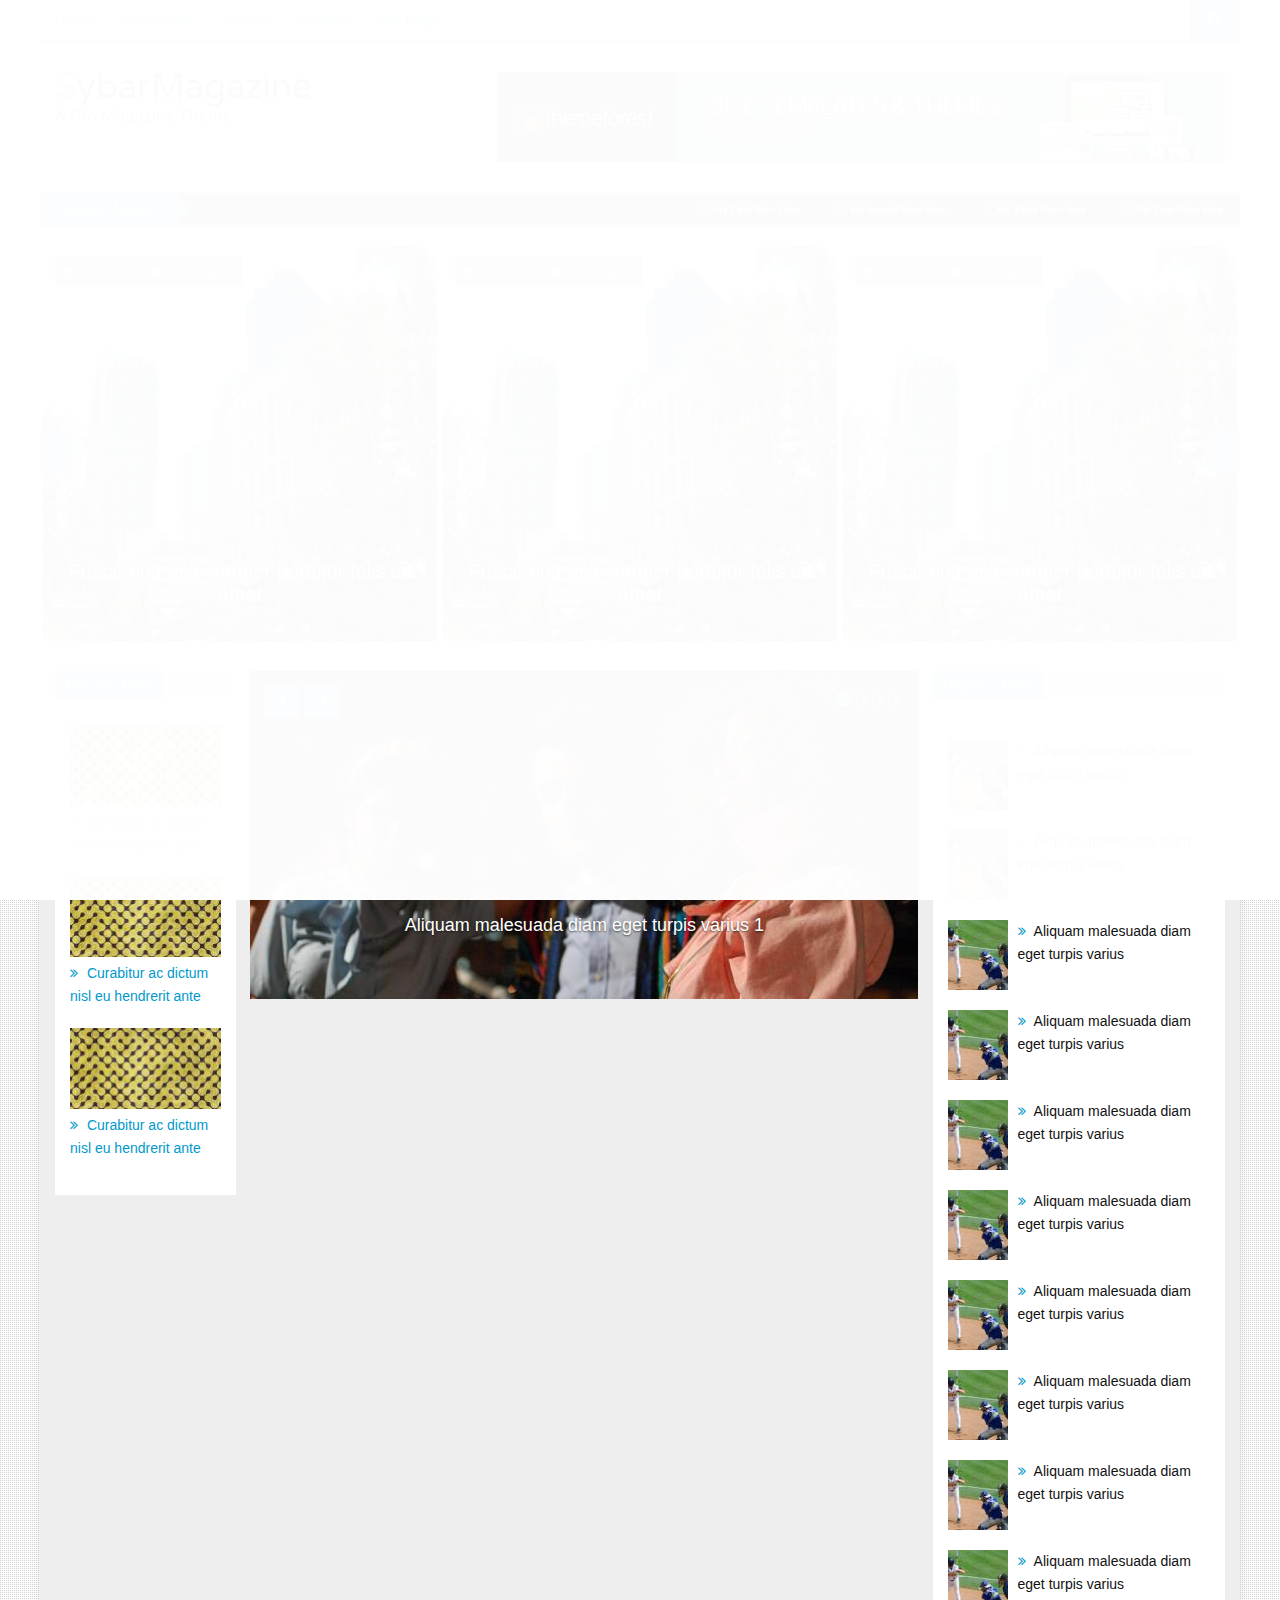
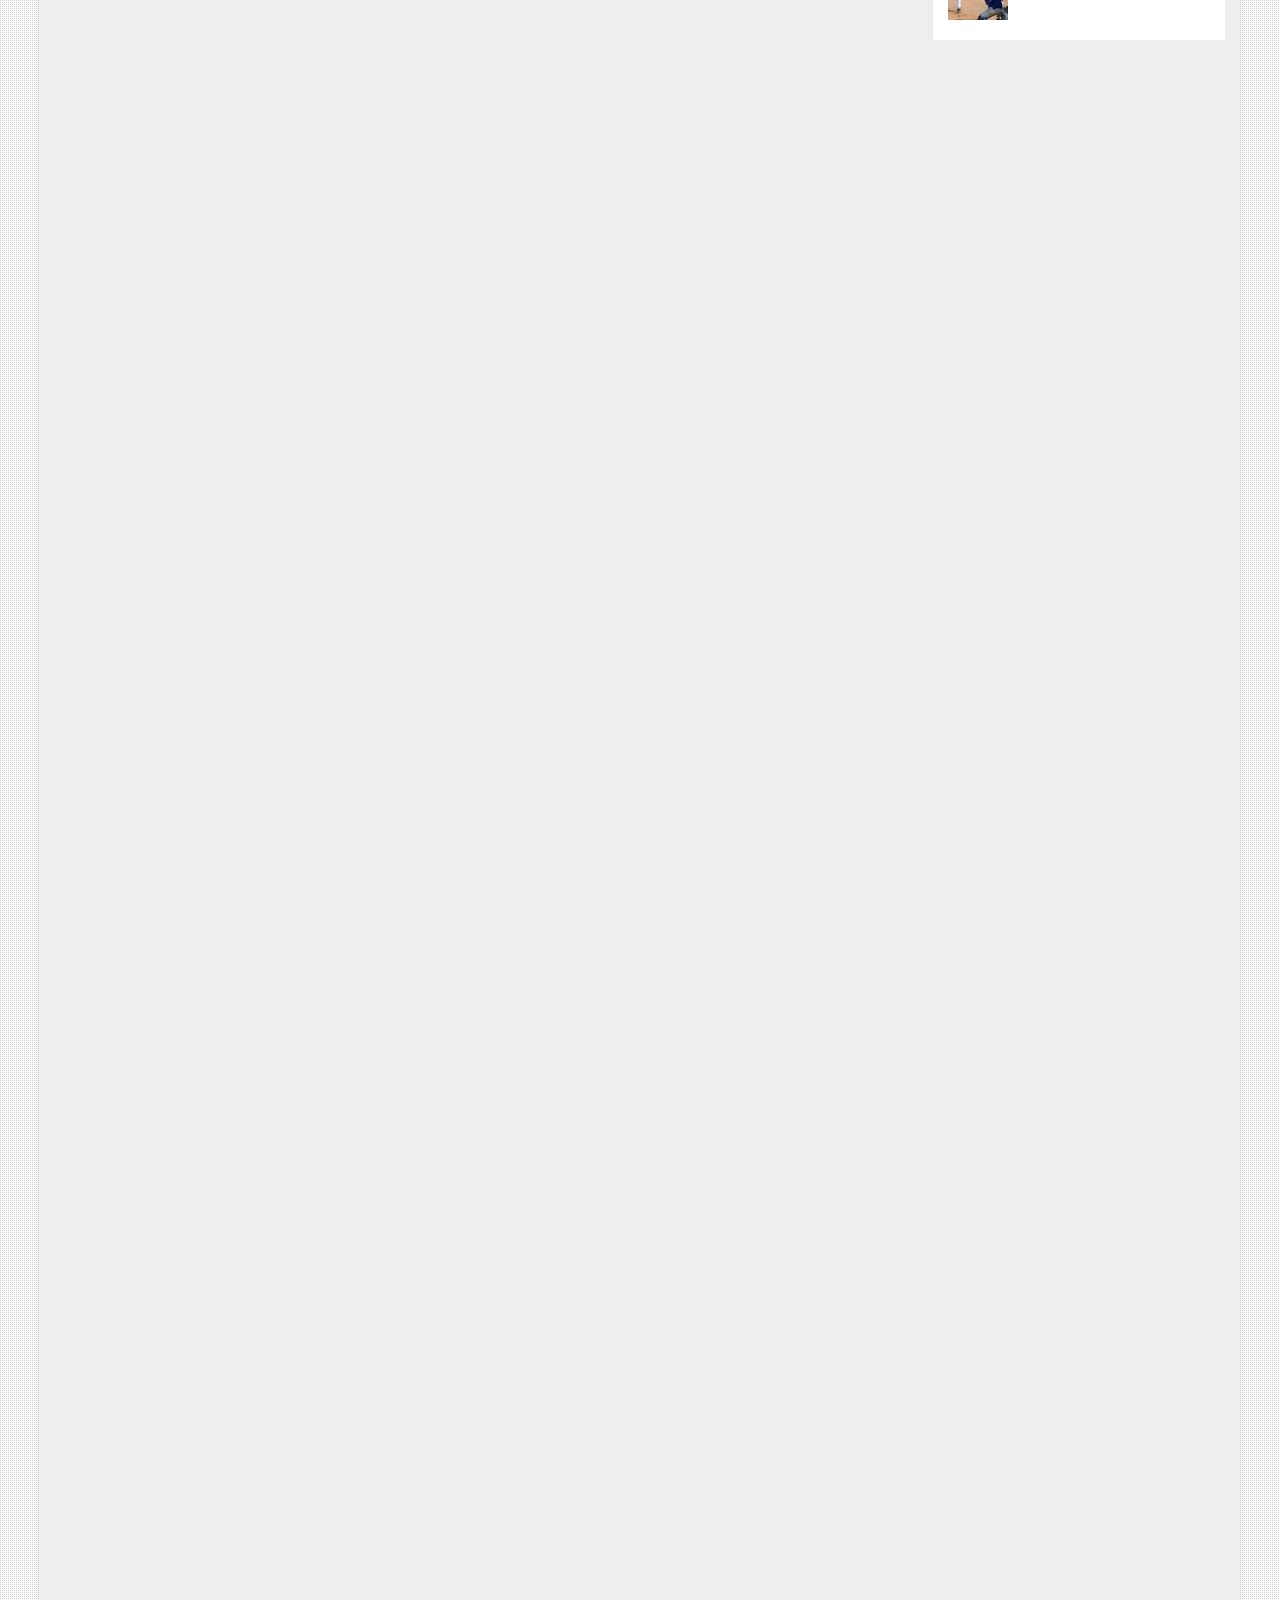
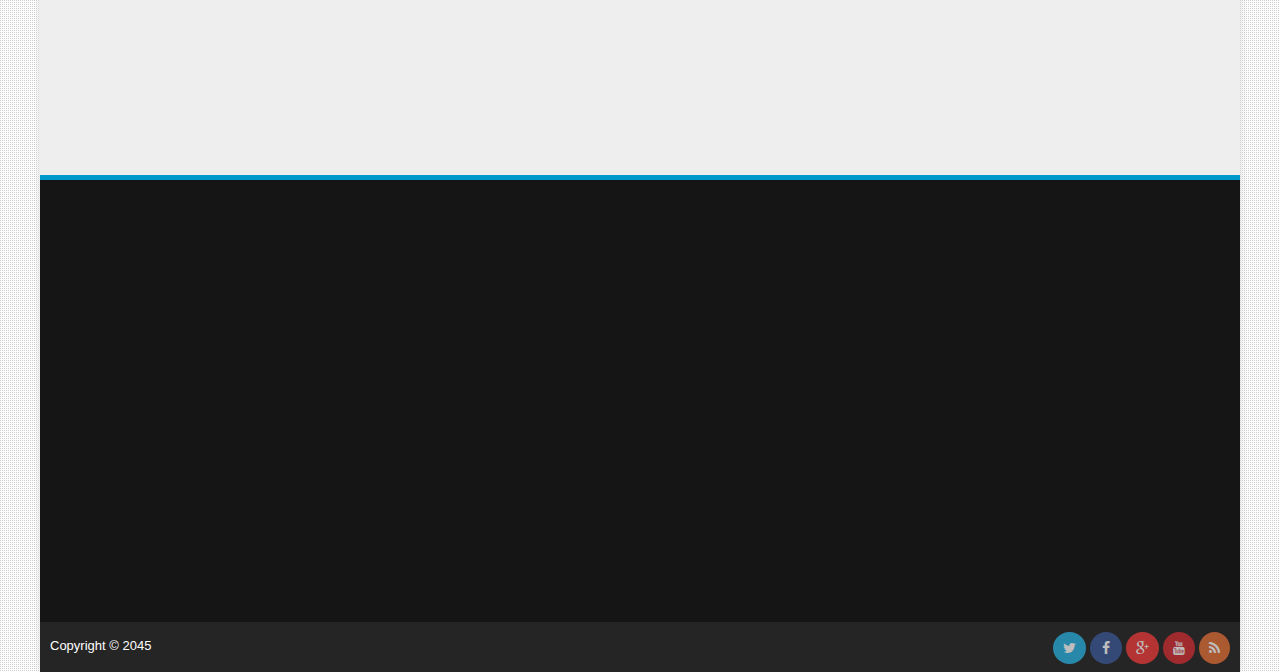
<file: temas/sybarmagazine/index.html>
<!DOCTYPE html>
<html>
<head>
<title>SybarMagazine</title>
<meta charset="utf-8">
<meta http-equiv="X-UA-Compatible" content="IE=edge">
<meta name="viewport" content="width=device-width, initial-scale=1">
<link rel="stylesheet" type="text/css" href="assets/css/bootstrap.min.css">
<link rel="stylesheet" type="text/css" href="assets/css/font-awesome.min.css">
<link rel="stylesheet" type="text/css" href="assets/css/animate.css">
<link rel="stylesheet" type="text/css" href="assets/css/li-scroller.css">
<link rel="stylesheet" type="text/css" href="assets/css/slick.css">
<link rel="stylesheet" type="text/css" href="assets/css/theme.css">
<link rel="stylesheet" type="text/css" href="assets/css/style.css">
<!--[if lt IE 9]>
<script src="assets/js/html5shiv.min.js"></script>
<script src="assets/js/respond.min.js"></script>
<![endif]-->
</head>
<body>
<div id="preloader">
  <div id="status">&nbsp;</div>
</div>
<a class="scrollToTop" href="#"><i class="fa fa-angle-up"></i></a>
<div class="container">
  <div class="box_wrapper">
    <header id="header">
      <div class="header_top">
        <nav class="navbar navbar-default" role="navigation">
          <div class="container-fluid">
            <div class="navbar-header">
              <button type="button" class="navbar-toggle collapsed" data-toggle="collapse" data-target="#navbar" aria-expanded="false" aria-controls="navbar"> <span class="sr-only">Toggle navigation</span> <span class="icon-bar"></span> <span class="icon-bar"></span> <span class="icon-bar"></span> </button>
            </div>
            <div id="navbar" class="navbar-collapse collapse">
              <ul class="nav navbar-nav custom_nav">
                <li><a href="index.html">Home</a></li>
                <li><a href="#">Shortcodes</a></li>
                <li><a href="pages/category-archive.html">Archive</a></li>
                <li><a href="#">Contact</a></li>
                <li><a href="pages/404.html">404 Page</a></li>
              </ul>
            </div>
          </div>
        </nav>
        <div class="header_search">
          <button id="searchIcon"><i class="fa fa-search"></i></button>
          <div id="shide">
            <div id="search-hide">
              <form action="#">
                <input type="text" size="40" placeholder="Search here ...">
              </form>
              <button class="remove"><span><i class="fa fa-times"></i></span></button>
            </div>
          </div>
        </div>
      </div>
      <div class="header_bottom">
        <div class="logo_area"><a class="logo" href="#"><b>S</b>ybarMagazine <span>A Pro Magazine Theme</span></a></div>
        <div class="top_addarea"><a href="#"><img src="images/addbanner_728x90_V1.jpg" alt=""></a></div>
      </div>
    </header>
    <div class="latest_newsarea"> <span>Latest News</span>
      <ul id="ticker01" class="news_sticker">
        <li><a href="#">My First News Item</a></li>
        <li><a href="#">My Second News Item</a></li>
        <li><a href="#">My Third News Item</a></li>
        <li><a href="#">My Four News Item</a></li>
        <li><a href="#">My Five News Item</a></li>
        <li><a href="#">My Six News Item</a></li>
        <li><a href="#">My Seven News Item</a></li>
        <li><a href="#">My Eight News Item</a></li>
        <li><a href="#">My Nine News Item</a></li>
      </ul>
    </div>
    <div class="thumbnail_slider_area">
      <div class="owl-carousel">
        <div class="signle_iteam"> <img src="images/395x396.jpg" alt="">
          <div class="sing_commentbox slider_comntbox">
            <p><i class="fa fa-calendar"></i>19 Nov 2045</p>
            <a href="#"><i class="fa fa-comments"></i>20 Comments</a></div>
          <a class="slider_tittle" href="#">Fusce eu nulla semper porttitor felis sit amet</a></div>
        <div class="signle_iteam"> <img src="images/395x396.jpg" alt="">
          <div class="sing_commentbox slider_comntbox">
            <p><i class="fa fa-calendar"></i>19 Nov 2045</p>
            <a href="#"><i class="fa fa-comments"></i>20 Comments</a></div>
          <a class="slider_tittle" href="#">Fusce eu nulla semper porttitor felis sit amet</a></div>
        <div class="signle_iteam"> <img src="images/395x396.jpg" alt="">
          <div class="sing_commentbox slider_comntbox">
            <p><i class="fa fa-calendar"></i>19 Nov 2045</p>
            <a href="#"><i class="fa fa-comments"></i>20 Comments</a></div>
          <a class="slider_tittle" href="#">Fusce eu nulla semper porttitor felis sit amet</a></div>
        <div class="signle_iteam"> <img src="images/395x396.jpg" alt="">
          <div class="sing_commentbox slider_comntbox">
            <p><i class="fa fa-calendar"></i>19 Nov 2045</p>
            <a href="#"><i class="fa fa-comments"></i>20 Comments</a></div>
          <a class="slider_tittle" href="#">Fusce eu nulla semper porttitor felis sit amet</a></div>
        <div class="signle_iteam"> <img src="images/395x396.jpg" alt="">
          <div class="sing_commentbox slider_comntbox">
            <p><i class="fa fa-calendar"></i>19 Nov 2045</p>
            <a href="#"><i class="fa fa-comments"></i>20 Comments</a></div>
          <a class="slider_tittle" href="#">Fusce eu nulla semper porttitor felis sit amet</a></div>
        <div class="signle_iteam"> <img src="images/395x396.jpg" alt="">
          <div class="sing_commentbox slider_comntbox">
            <p><i class="fa fa-calendar"></i>19 Nov 2045</p>
            <a href="#"><i class="fa fa-comments"></i>20 Comments</a></div>
          <a class="slider_tittle" href="#">Fusce eu nulla semper porttitor felis sit amet</a></div>
      </div>
    </div>
    <section id="contentbody">
      <div class="row">
        <div class="col-lg-2 col-md-2 col-sm-4 col-xs-12">
          <div class="row">
            <div class="left_bar">
              <div class="single_leftbar">
                <h2><span>Recent Post</span></h2>
                <div class="singleleft_inner">
                  <ul class="recentpost_nav wow fadeInDown">
                    <li><a href="pages/single_page.html"><img src="images/150x80.jpg" alt=""></a> <a class="recent_title" href="pages/single_page.html"> Curabitur ac dictum nisl eu hendrerit ante</a></li>
                    <li><a href="pages/single_page.html"><img src="images/150x80.jpg" alt=""></a> <a class="recent_title" href="pages/single_page.html"> Curabitur ac dictum nisl eu hendrerit ante</a></li>
                    <li><a href="pages/single_page.html"><img src="images/150x80.jpg" alt=""></a> <a class="recent_title" href="pages/single_page.html"> Curabitur ac dictum nisl eu hendrerit ante</a></li>
                  </ul>
                </div>
              </div>
              <div class="single_leftbar wow fadeInDown">
                <h2><span>Side Add</span></h2>
                <div class="singleleft_inner"> <a href="#"><img src="images/150x600.jpg" alt=""></a></div>
              </div>
            </div>
          </div>
        </div>
        <div class="col-lg-7 col-md-7 col-sm-8 col-xs-12">
          <div class="row">
            <div class="middle_bar">
              <div class="featured_sliderarea">
                <div id="myCarousel" class="carousel slide" data-ride="carousel">
                  <ol class="carousel-indicators">
                    <li data-target="#myCarousel" data-slide-to="0" class="active"></li>
                    <li data-target="#myCarousel" data-slide-to="1"></li>
                    <li data-target="#myCarousel" data-slide-to="2"></li>
                    <li data-target="#myCarousel" data-slide-to="3"></li>
                  </ol>
                  <div class="carousel-inner" role="listbox">
                    <div class="item active"> <img src="images/668x328.jpg" alt="">
                      <div class="carousel-caption">
                        <h1><a href="#"> Aliquam malesuada diam eget turpis varius 1</a></h1>
                      </div>
                    </div>
                    <div class="item"> <img src="images/668x328.jpg" alt="">
                      <div class="carousel-caption">
                        <h1><a href="#"> Aliquam malesuada diam eget turpis varius 2</a></h1>
                      </div>
                    </div>
                    <div class="item"> <img src="images/668x328.jpg" alt="">
                      <div class="carousel-caption">
                        <h1><a href="#"> Aliquam malesuada diam eget turpis varius 3</a></h1>
                      </div>
                    </div>
                    <div class="item"> <img src="images/668x328.jpg" alt="">
                      <div class="carousel-caption">
                        <h1><a href="#"> Aliquam malesuada diam eget turpis varius 4</a></h1>
                      </div>
                    </div>
                  </div>
                  <a class="left left_slide" href="#myCarousel" role="button" data-slide="prev"> <span class="glyphicon glyphicon-chevron-left" aria-hidden="true"></span> </a> <a class="right right_slide" href="#myCarousel" role="button" data-slide="next"> <span class="glyphicon glyphicon-chevron-right" aria-hidden="true"></span> </a></div>
              </div>
              <div class="single_category wow fadeInDown">
                <div class="category_title"> <a href="pages/category-archive.html">Category 1</a></div>
                <div class="single_category_inner">
                  <ul class="catg_nav">
                    <li>
                      <div class="catgimg_container"> <a class="catg1_img" href="pages/single_page.html"> <img src="images/310x150.jpg" alt=""> </a></div>
                      <a class="catg_title" href="pages/single_page.html"> Curabitur ac dictum nisl eu hendrerit ante</a>
                      <div class="sing_commentbox">
                        <p><i class="fa fa-calendar"></i>19 Nov 2045</p>
                        <a href="#"><i class="fa fa-comments"></i>20 Comments</a></div>
                   </li>
                    <li>
                      <div class="catgimg_container"> <a class="catg1_img" href="pages/single_page.html"> <img src="images/310x150.jpg" alt=""> </a></div>
                      <a class="catg_title" href="pages/single_page.html">Fusce eu nulla semper porttitor felis sit amet</a>
                      <div class="sing_commentbox">
                        <p><i class="fa fa-calendar"></i>19 Nov 2045</p>
                        <a href="#"><i class="fa fa-comments"></i>20 Comments</a></div>
                   </li>
                    <li>
                      <div class="catgimg_container"> <a class="catg1_img" href="pages/single_page.html"> <img src="images/310x150.jpg" alt=""> </a></div>
                      <a class="catg_title" href="pages/single_page.html"> Curabitur ac dictum nisl eu hendrerit ante</a>
                      <div class="sing_commentbox">
                        <p><i class="fa fa-calendar"></i>19 Nov 2045</p>
                        <a href="pages/single_page.html"><i class="fa fa-comments"></i>20 Comments</a></div>
                   </li>
                    <li>
                      <div class="catgimg_container"> <a class="catg1_img" href="#"> <img src="images/310x150.jpg" alt=""> </a></div>
                      <a class="catg_title" href="#">Fusce eu nulla semper porttitor felis sit amet</a>
                      <div class="sing_commentbox">
                        <p><i class="fa fa-calendar"></i>19 Nov 2045</p>
                        <a href="#"><i class="fa fa-comments"></i>20 Comments</a></div>
                   </li>
                  </ul>
                </div>
              </div>
              <div class="single_category  wow fadeInDown">
                <div class="category_title"> <a href="pages/category-archive.html">Category 2</a></div>
                <div class="single_category_inner">
                  <ul class="catg_nav catg_nav2">
                    <li>
                      <div class="catgimg_container"> <a class="catg1_img" href="#"> <img src="images/310x300.jpg" alt=""> </a></div>
                      <a class="catg_title" href="#"> Curabitur ac dictum nisl eu hendrerit ante</a>
                      <div class="sing_commentbox">
                        <p><i class="fa fa-calendar"></i>19 Nov 2045</p>
                        <a href="#"><i class="fa fa-comments"></i>20 Comments</a></div>
                      <p class="post-summary">Suspendisse mauris dui, interdum vitae vehicula ut, posuere sed lectus. Nulla facilisi. Curabitur...</p>
                   </li>
                    <li>
                      <div class="catgimg_container"> <a class="catg1_img" href="#"> <img src="images/310x300.jpg" alt=""> </a></div>
                      <a class="catg_title" href="#">Fusce eu nulla semper porttitor felis sit amet</a>
                      <div class="sing_commentbox">
                        <p><i class="fa fa-calendar"></i>19 Nov 2045</p>
                        <a href="#"><i class="fa fa-comments"></i>20 Comments</a></div>
                      <p class="post-summary">Suspendisse mauris dui, interdum vitae vehicula ut, posuere sed lectus. Nulla facilisi. Curabitur...</p>
                   </li>
                  </ul>
                </div>
              </div>
              <div class="category_three_fourarea  wow fadeInDown">
                <div class="category_three">
                  <div class="single_category">
                    <div class="category_title"> <a href="pages/single_page.html">Category 3</a></div>
                    <div class="single_category_inner">
                      <ul class="catg_nav catg_nav3">
                        <li>
                          <div class="catgimg_container"> <a class="catg1_img" href="pages/single_page.html"> <img src="images/292x150.jpg" alt=""> </a></div>
                          <a class="catg_title" href="#"> Curabitur ac dictum nisl eu hendrerit ante</a>
                          <div class="sing_commentbox">
                            <p><i class="fa fa-calendar"></i>19 Nov 2045</p>
                            <a href="#"><i class="fa fa-comments"></i>20 Comments</a></div>
                          <p class="post-summary">Duis erat purus, tincidunt vel ullamcorper ut, consequat tempus nibh. Proin condimentum risus ligula, dignissim mollis tortor hendrerit vel. Aliquam...</p>
                       </li>
                      </ul>
                      <div class="catg3_bottompost wow fadeInDown">
                        <ul class="catg3_snav">
                          <li>
                            <div class="media"> <a class="media-left" href="pages/single_page.html"> <img src="images/70x70.jpg" alt=""> </a>
                              <div class="media-body"> <a class="catg_title" href="pages/single_page.html"> Aliquam malesuada diam eget turpis varius</a>
                                <div class="sing_commentbox">
                                  <p><i class="fa fa-calendar"></i>19 Nov 2045</p>
                                  <a href="#"><i class="fa fa-comments"></i>20 Comments</a></div>
                              </div>
                            </div>
                         </li>
                          <li>
                            <div class="media"> <a class="media-left" href="pages/single_page.html"> <img src="images/70x70.jpg" alt=""> </a>
                              <div class="media-body"> <a class="catg_title" href="pages/single_page.html"> Aliquam malesuada diam eget turpis varius</a>
                                <div class="sing_commentbox">
                                  <p><i class="fa fa-calendar"></i>19 Nov 2045</p>
                                  <a href="#"><i class="fa fa-comments"></i>20 Comments</a></div>
                              </div>
                            </div>
                         </li>
                          <li>
                            <div class="media"> <a class="media-left" href="pages/single_page.html"> <img src="images/70x70.jpg" alt=""> </a>
                              <div class="media-body"> <a class="catg_title" href="#"> Aliquam malesuada diam eget turpis varius</a>
                                <div class="sing_commentbox">
                                  <p><i class="fa fa-calendar"></i>19 Nov 2045</p>
                                  <a href="#"><i class="fa fa-comments"></i>20 Comments</a></div>
                              </div>
                            </div>
                         </li>
                          <li>
                            <div class="media"> <a class="media-left" href="pages/single_page.html"> <img src="images/70x70.jpg" alt=""> </a>
                              <div class="media-body"> <a class="catg_title" href="pages/single_page.html"> Aliquam malesuada diam eget turpis varius</a>
                                <div class="sing_commentbox">
                                  <p><i class="fa fa-calendar"></i>19 Nov 2045</p>
                                  <a href="#"><i class="fa fa-comments"></i>20 Comments</a></div>
                              </div>
                            </div>
                         </li>
                        </ul>
                      </div>
                    </div>
                  </div>
                </div>
                <div class="category_four wow fadeInDown">
                  <div class="single_category">
                    <div class="category_title"> <a href="#">Category 4</a></div>
                    <div class="single_category_inner">
                      <ul class="catg_nav catg_nav3">
                        <li>
                          <div class="catgimg_container"> <a class="catg1_img" href="pages/single_page.html"> <img src="images/292x150.jpg" alt=""> </a></div>
                          <a class="catg_title" href="pages/single_page.html"> Curabitur ac dictum nisl eu hendrerit ante</a>
                          <div class="sing_commentbox">
                            <p><i class="fa fa-calendar"></i>19 Nov 2045</p>
                            <a href="#"><i class="fa fa-comments"></i>20 Comments</a></div>
                          <p class="post-summary">Duis erat purus, tincidunt vel ullamcorper ut, consequat tempus nibh. Proin condimentum risus ligula, dignissim mollis tortor hendrerit vel. Aliquam...</p>
                       </li>
                      </ul>
                      <div class="catg3_bottompost wow fadeInDown">
                        <ul class="catg3_snav">
                          <li>
                            <div class="media"> <a class="media-left" href="pages/single_page.html"> <img src="images/70x70.jpg" alt=""> </a>
                              <div class="media-body"> <a class="catg_title" href="#"> Aliquam malesuada diam eget turpis varius</a>
                                <div class="sing_commentbox">
                                  <p><i class="fa fa-calendar"></i>19 Nov 2045</p>
                                  <a href="#"><i class="fa fa-comments"></i>20 Comments</a></div>
                              </div>
                            </div>
                         </li>
                          <li>
                            <div class="media"> <a class="media-left" href="#"> <img src="images/70x70.jpg" alt=""> </a>
                              <div class="media-body"> <a class="catg_title" href="#"> Aliquam malesuada diam eget turpis varius</a>
                                <div class="sing_commentbox">
                                  <p><i class="fa fa-calendar"></i>19 Nov 2045</p>
                                  <a href="#"><i class="fa fa-comments"></i>20 Comments</a></div>
                              </div>
                            </div>
                         </li>
                          <li>
                            <div class="media"> <a class="media-left" href="#"> <img src="images/70x70.jpg" alt=""> </a>
                              <div class="media-body"> <a class="catg_title" href="#"> Aliquam malesuada diam eget turpis varius</a>
                                <div class="sing_commentbox">
                                  <p><i class="fa fa-calendar"></i>19 Nov 2045</p>
                                  <a href="#"><i class="fa fa-comments"></i>20 Comments</a></div>
                              </div>
                            </div>
                         </li>
                          <li>
                            <div class="media"> <a class="media-left" href="#"> <img src="images/70x70.jpg" alt=""> </a>
                              <div class="media-body"> <a class="catg_title" href="#"> Aliquam malesuada diam eget turpis varius</a>
                                <div class="sing_commentbox">
                                  <p><i class="fa fa-calendar"></i>19 Nov 2045</p>
                                  <a href="#"><i class="fa fa-comments"></i>20 Comments</a></div>
                              </div>
                            </div>
                         </li>
                        </ul>
                      </div>
                    </div>
                  </div>
                </div>
              </div>
              <div class="single_category wow fadeInDown">
                <div class="category_title"> <a href="#">Category 5</a></div>
                <div class="single_category_inner">
                  <ul class="catg3_snav catg5_nav">
                    <li>
                      <div class="media"> <a href="#" class="media-left"> <img alt="" src="images/70x70.jpg"> </a>
                        <div class="media-body"> <a href="#" class="catg_title"> Aliquam malesuada diam eget turpis varius</a>
                          <div class="sing_commentbox">
                            <p><i class="fa fa-calendar"></i>19 Nov 2045</p>
                            <a href="#"><i class="fa fa-comments"></i>20 Comments</a></div>
                        </div>
                      </div>
                   </li>
                    <li>
                      <div class="media"> <a href="#" class="media-left"> <img alt="" src="images/70x70.jpg"> </a>
                        <div class="media-body"> <a href="#" class="catg_title"> Aliquam malesuada diam eget turpis varius</a>
                          <div class="sing_commentbox">
                            <p><i class="fa fa-calendar"></i>19 Nov 2045</p>
                            <a href="#"><i class="fa fa-comments"></i>20 Comments</a></div>
                        </div>
                      </div>
                   </li>
                    <li>
                      <div class="media"> <a href="#" class="media-left"> <img alt="" src="images/70x70.jpg"> </a>
                        <div class="media-body"> <a href="#" class="catg_title"> Aliquam malesuada diam eget turpis varius</a>
                          <div class="sing_commentbox">
                            <p><i class="fa fa-calendar"></i>19 Nov 2045</p>
                            <a href="#"><i class="fa fa-comments"></i>20 Comments</a></div>
                        </div>
                      </div>
                   </li>
                    <li>
                      <div class="media"> <a href="#" class="media-left"> <img alt="" src="images/70x70.jpg"> </a>
                        <div class="media-body"> <a href="#" class="catg_title"> Aliquam malesuada diam eget turpis varius</a>
                          <div class="sing_commentbox">
                            <p><i class="fa fa-calendar"></i>19 Nov 2045</p>
                            <a href="#"><i class="fa fa-comments"></i>20 Comments</a></div>
                        </div>
                      </div>
                   </li>
                    <li>
                      <div class="media"> <a href="#" class="media-left"> <img alt="" src="images/70x70.jpg"> </a>
                        <div class="media-body"> <a href="#" class="catg_title"> Aliquam malesuada diam eget turpis varius</a>
                          <div class="sing_commentbox">
                            <p><i class="fa fa-calendar"></i>19 Nov 2045</p>
                            <a href="#"><i class="fa fa-comments"></i>20 Comments</a></div>
                        </div>
                      </div>
                   </li>
                    <li>
                      <div class="media"> <a href="#" class="media-left"> <img alt="" src="images/70x70.jpg"> </a>
                        <div class="media-body"> <a href="#" class="catg_title"> Aliquam malesuada diam eget turpis varius</a>
                          <div class="sing_commentbox">
                            <p><i class="fa fa-calendar"></i>19 Nov 2045</p>
                            <a href="#"><i class="fa fa-comments"></i>20 Comments</a></div>
                        </div>
                      </div>
                   </li>
                  </ul>
                </div>
              </div>
            </div>
          </div>
        </div>
        <div class="col-lg-3 col-md-3 col-sm-12 col-xs-12">
          <div class="row">
            <div class="right_bar">
              <div class="single_leftbar wow fadeInDown">
                <h2><span>Popular Post</span></h2>
                <div class="singleleft_inner">
                  <ul class="catg3_snav ppost_nav wow fadeInDown">
                    <li>
                      <div class="media"> <a href="pages/single_page.html" class="media-left"> <img alt="" src="images/70x70.jpg"> </a>
                        <div class="media-body"> <a href="pages/single_page.html" class="catg_title"> Aliquam malesuada diam eget turpis varius</a></div>
                      </div>
                   </li>
                    <li>
                      <div class="media"> <a href="pages/single_page.html" class="media-left"> <img alt="" src="images/70x70.jpg"> </a>
                        <div class="media-body"> <a href="#" class="catg_title"> Aliquam malesuada diam eget turpis varius</a></div>
                      </div>
                   </li>
                    <li>
                      <div class="media"> <a href="pages/single_page.html" class="media-left"> <img alt="" src="images/70x70.jpg"> </a>
                        <div class="media-body"> <a href="#" class="catg_title"> Aliquam malesuada diam eget turpis varius</a></div>
                      </div>
                   </li>
                    <li>
                      <div class="media"> <a href="#" class="media-left"> <img alt="" src="images/70x70.jpg"> </a>
                        <div class="media-body"> <a href="#" class="catg_title"> Aliquam malesuada diam eget turpis varius</a></div>
                      </div>
                   </li>
                    <li>
                      <div class="media"> <a href="#" class="media-left"> <img alt="" src="images/70x70.jpg"> </a>
                        <div class="media-body"> <a href="#" class="catg_title"> Aliquam malesuada diam eget turpis varius</a></div>
                      </div>
                   </li>
                    <li>
                      <div class="media"> <a href="#" class="media-left"> <img alt="" src="images/70x70.jpg"> </a>
                        <div class="media-body"> <a href="#" class="catg_title"> Aliquam malesuada diam eget turpis varius</a></div>
                      </div>
                   </li>
                    <li>
                      <div class="media"> <a href="#" class="media-left"> <img alt="" src="images/70x70.jpg"> </a>
                        <div class="media-body"> <a href="#" class="catg_title"> Aliquam malesuada diam eget turpis varius</a></div>
                      </div>
                   </li>
                    <li>
                      <div class="media"> <a href="#" class="media-left"> <img alt="" src="images/70x70.jpg"> </a>
                        <div class="media-body"> <a href="#" class="catg_title"> Aliquam malesuada diam eget turpis varius</a></div>
                      </div>
                   </li>
                    <li>
                      <div class="media"> <a href="#" class="media-left"> <img alt="" src="images/70x70.jpg"> </a>
                        <div class="media-body"> <a href="#" class="catg_title"> Aliquam malesuada diam eget turpis varius</a></div>
                      </div>
                   </li>
                    <li>
                      <div class="media"> <a href="#" class="media-left"> <img alt="" src="images/70x70.jpg"> </a>
                        <div class="media-body"> <a href="#" class="catg_title"> Aliquam malesuada diam eget turpis varius</a></div>
                      </div>
                   </li>
                  </ul>
                </div>
              </div>
              <div class="single_leftbar wow fadeInDown">
                <h2><span>Side Ad</span></h2>
                <div class="singleleft_inner"> <a href="#"><img alt="" src="images/262x218.jpg"></a></div>
              </div>
              <div class="single_leftbar wow fadeInDown">
                <ul class="nav nav-tabs custom-tabs" role="tablist">
                  <li role="presentation" class="active"><a href="#home" aria-controls="home" role="tab" data-toggle="tab">Most Popular</a></li>
                  <li role="presentation"><a href="#profile" aria-controls="profile" role="tab" data-toggle="tab">Most Reader</a></li>
                  <li role="presentation"><a href="#messages" aria-controls="messages" role="tab" data-toggle="tab">Recent Comment</a></li>
                </ul>
                <div class="tab-content">
                  <div role="tabpanel" class="tab-pane fade in active" id="home">
                    <ul class="catg3_snav ppost_nav wow fadeInDown">
                      <li>
                        <div class="media"> <a class="media-left" href="#"> <img src="images/70x70.jpg" alt=""> </a>
                          <div class="media-body"> <a class="catg_title" href="#"> Aliquam malesuada diam eget turpis varius</a></div>
                        </div>
                     </li>
                      <li>
                        <div class="media"> <a class="media-left" href="#"> <img src="images/70x70.jpg" alt=""> </a>
                          <div class="media-body"> <a class="catg_title" href="#"> Aliquam malesuada diam eget turpis varius</a></div>
                        </div>
                     </li>
                      <li>
                        <div class="media"> <a class="media-left" href="#"> <img src="images/70x70.jpg" alt=""> </a>
                          <div class="media-body"> <a class="catg_title" href="#"> Aliquam malesuada diam eget turpis varius</a></div>
                        </div>
                     </li>
                      <li>
                        <div class="media"> <a class="media-left" href="#"> <img src="images/70x70.jpg" alt=""> </a>
                          <div class="media-body"> <a class="catg_title" href="#"> Aliquam malesuada diam eget turpis varius</a></div>
                        </div>
                     </li>
                      <li>
                        <div class="media"> <a class="media-left" href="#"> <img src="images/70x70.jpg" alt=""> </a>
                          <div class="media-body"> <a class="catg_title" href="#"> Aliquam malesuada diam eget turpis varius</a></div>
                        </div>
                     </li>
                      <li>
                        <div class="media"> <a class="media-left" href="#"> <img src="images/70x70.jpg" alt=""> </a>
                          <div class="media-body"> <a class="catg_title" href="#"> Aliquam malesuada diam eget turpis varius</a></div>
                        </div>
                     </li>
                      <li>
                        <div class="media"> <a class="media-left" href="#"> <img src="images/70x70.jpg" alt=""> </a>
                          <div class="media-body"> <a class="catg_title" href="#"> Aliquam malesuada diam eget turpis varius</a></div>
                        </div>
                     </li>
                    </ul>
                  </div>
                  <div role="tabpanel" class="tab-pane fade" id="profile">
                    <ul class="catg3_snav ppost_nav wow fadeInDown">
                      <li>
                        <div class="media"> <a class="media-left" href="#"> <img src="images/70x70.jpg" alt=""> </a>
                          <div class="media-body"> <a class="catg_title" href="#"> Aliquam malesuada diam eget turpis varius</a></div>
                        </div>
                     </li>
                      <li>
                        <div class="media"> <a class="media-left" href="#"> <img src="images/70x70.jpg" alt=""> </a>
                          <div class="media-body"> <a class="catg_title" href="#"> Aliquam malesuada diam eget turpis varius</a></div>
                        </div>
                     </li>
                      <li>
                        <div class="media"> <a class="media-left" href="#"> <img src="images/70x70.jpg" alt=""> </a>
                          <div class="media-body"> <a class="catg_title" href="#"> Aliquam malesuada diam eget turpis varius</a></div>
                        </div>
                     </li>
                      <li>
                        <div class="media"> <a class="media-left" href="#"> <img src="images/70x70.jpg" alt=""> </a>
                          <div class="media-body"> <a class="catg_title" href="#"> Aliquam malesuada diam eget turpis varius</a></div>
                        </div>
                     </li>
                      <li>
                        <div class="media"> <a class="media-left" href="#"> <img src="images/70x70.jpg" alt=""> </a>
                          <div class="media-body"> <a class="catg_title" href="#"> Aliquam malesuada diam eget turpis varius</a></div>
                        </div>
                     </li>
                    </ul>
                  </div>
                  <div role="tabpanel" class="tab-pane fade" id="messages">
                    <ul class="catg3_snav ppost_nav wow fadeInDown">
                      <li>
                        <div class="media"> <a class="media-left" href="#"> <img src="images/70x70.jpg" alt=""> </a>
                          <div class="media-body"> <a class="catg_title" href="#"> Aliquam malesuada diam eget turpis varius</a></div>
                        </div>
                     </li>
                      <li>
                        <div class="media"> <a class="media-left" href="#"> <img src="images/70x70.jpg" alt=""> </a>
                          <div class="media-body"> <a class="catg_title" href="#"> Aliquam malesuada diam eget turpis varius</a></div>
                        </div>
                     </li>
                      <li>
                        <div class="media"> <a class="media-left" href="#"> <img src="images/70x70.jpg" alt=""> </a>
                          <div class="media-body"> <a class="catg_title" href="#"> Aliquam malesuada diam eget turpis varius</a></div>
                        </div>
                     </li>
                      <li>
                        <div class="media"> <a class="media-left" href="#"> <img src="images/70x70.jpg" alt=""> </a>
                          <div class="media-body"> <a class="catg_title" href="#"> Aliquam malesuada diam eget turpis varius</a></div>
                        </div>
                     </li>
                      <li>
                        <div class="media"> <a class="media-left" href="#"> <img src="images/70x70.jpg" alt=""> </a>
                          <div class="media-body"> <a class="catg_title" href="#"> Aliquam malesuada diam eget turpis varius</a></div>
                        </div>
                     </li>
                      <li>
                        <div class="media"> <a class="media-left" href="#"> <img src="images/70x70.jpg" alt=""> </a>
                          <div class="media-body"> <a class="catg_title" href="#"> Aliquam malesuada diam eget turpis varius</a></div>
                        </div>
                     </li>
                      <li>
                        <div class="media"> <a class="media-left" href="#"> <img src="images/70x70.jpg" alt=""> </a>
                          <div class="media-body"> <a class="catg_title" href="#"> Aliquam malesuada diam eget turpis varius</a></div>
                        </div>
                     </li>
                    </ul>
                  </div>
                </div>
              </div>
              <div class="single_leftbar wow fadeInDown">
                <h2><span>Blog Archive</span></h2>
                <div class="singleleft_inner">
                  <div class="blog_archive">
                    <form action="#">
                      <select>
                        <option value="">Blog Archive</option>
                        <option value="">October(20)</option>
                      </select>
                    </form>
                  </div>
                </div>
              </div>
              <div class="single_leftbar wow fadeInDown">
                <h2><span>Labels</span></h2>
                <div class="singleleft_inner">
                  <ul class="label_nav">
                    <li><a href="#">Arts</a></li>
                    <li><a href="#">Cinema</a></li>
                    <li><a href="#">Comedy</a></li>
                    <li><a href="#">Sports</a></li>
                    <li><a href="#">Tourism</a></li>
                    <li><a href="#">Videos</a></li>
                    <li><a href="#">Nature</a></li>
                  </ul>
                </div>
              </div>
              <div class="single_leftbar wow fadeInDown">
                <h2><span>Links</span></h2>
                <div class="singleleft_inner">
                  <ul class="link_nav">
                    <li><a href="#">Blog Home</a></li>
                    <li><a href="#">Blog</a></li>
                    <li><a href="#">Error Page</a></li>
                    <li><a href="#">Wpfreeware</a></li>
                    <li><a href="#">Facebook Account</a></li>
                  </ul>
                </div>
              </div>
            </div>
          </div>
        </div>
      </div>
    </section>
    <footer id="footer">
      <div class="footer_top">
        <div class="col-lg-3 col-md-3 col-sm-6">
          <div class="single_footer_top wow fadeInLeft">
            <h2>Follow By Email</h2>
            <div class="subscribe_area">
              <p>"Subscribe here to get our newsletter, it is safe just Put your Email and click subscribe"</p>
              <form action="#">
                <div class="subscribe_mail">
                  <input class="form-control" type="email" placeholder="Email Address">
                  <i class="fa fa-envelope"></i></div>
                <input class="submit_btn" type="submit" value="Submit">
              </form>
            </div>
          </div>
        </div>
        <div class="col-lg-3 col-md-3 col-sm-6">
          <div class="single_footer_top wow fadeInLeft">
            <h2>Popular Post</h2>
            <ul class="catg3_snav ppost_nav">
              <li>
                <div class="media"> <a class="media-left" href="pages/single_page.html"> <img src="images/70x70.jpg" alt=""> </a>
                  <div class="media-body"> <a class="catg_title" href="pages/single_page.html"> Aliquam malesuada diam eget turpis varius</a></div>
                </div>
             </li>
              <li>
                <div class="media"> <a class="media-left" href="pages/single_page.html"> <img src="images/70x70.jpg" alt=""> </a>
                  <div class="media-body"> <a class="catg_title" href="#"> Aliquam malesuada diam eget turpis varius</a></div>
                </div>
             </li>
              <li>
                <div class="media"> <a class="media-left" href="#"> <img src="images/70x70.jpg" alt=""> </a>
                  <div class="media-body"> <a class="catg_title" href="#"> Aliquam malesuada diam eget turpis varius</a></div>
                </div>
             </li>
            </ul>
          </div>
        </div>
        <div class="col-lg-3 col-md-3 col-sm-6">
          <div class="single_footer_top wow fadeInRight">
            <h2>Labels</h2>
            <ul class="footer_labels">
              <li><a href="#">Comedy</a></li>
              <li><a href="#">Arts</a></li>
              <li><a href="#">Cinema</a></li>
              <li><a href="#">Nature</a></li>
              <li><a href="#">Sports</a></li>
              <li><a href="#">Tourism</a></li>
              <li><a href="#">Videos</a></li>
            </ul>
          </div>
        </div>
        <div class="col-lg-3 col-md-3 col-sm-6">
          <div class="single_footer_top wow fadeInRight">
            <h2>Contact Form</h2>
            <form action="#" class="contact_form">
              <label>Name</label>
              <input class="form-control" type="text">
              <label>Email*</label>
              <input class="form-control" type="email">
              <label>Message*</label>
              <textarea class="form-control" cols="30" rows="10"></textarea>
              <input class="send_btn" type="submit" value="Send">
            </form>
          </div>
        </div>
      </div>
      <div class="footer_bottom">
        <div class="footer_bottom_left">
          <p>Copyright &copy; 2045</p>
        </div>
        <div class="footer_bottom_right">
          <ul>
            <li><a class="tootlip" data-toggle="tooltip" data-placement="top" title="Twitter" href="#"><i class="fa fa-twitter"></i></a></li>
            <li><a class="tootlip" data-toggle="tooltip" data-placement="top" title="Facebook" href="#"><i class="fa fa-facebook"></i></a></li>
            <li><a class="tootlip" data-toggle="tooltip" data-placement="top" title="Googel+" href="#"><i class="fa fa-google-plus"></i></a></li>
            <li><a class="tootlip" data-toggle="tooltip" data-placement="top" title="Youtube" href="#"><i class="fa fa-youtube"></i></a></li>
            <li><a class="tootlip" data-toggle="tooltip" data-placement="top" title="Rss" href="#"><i class="fa fa-rss"></i></a></li>
          </ul>
        </div>
      </div>
    </footer>
  </div>
</div>
<script src="assets/js/jquery.min.js"></script>
<script src="assets/js/wow.min.js"></script>
<script src="assets/js/bootstrap.min.js"></script>
<script src="assets/js/slick.min.js"></script>
<script src="assets/js/jquery.li-scroller.1.0.js"></script>
<script src="assets/js/custom.js"></script>
</body>
</html>
</file>
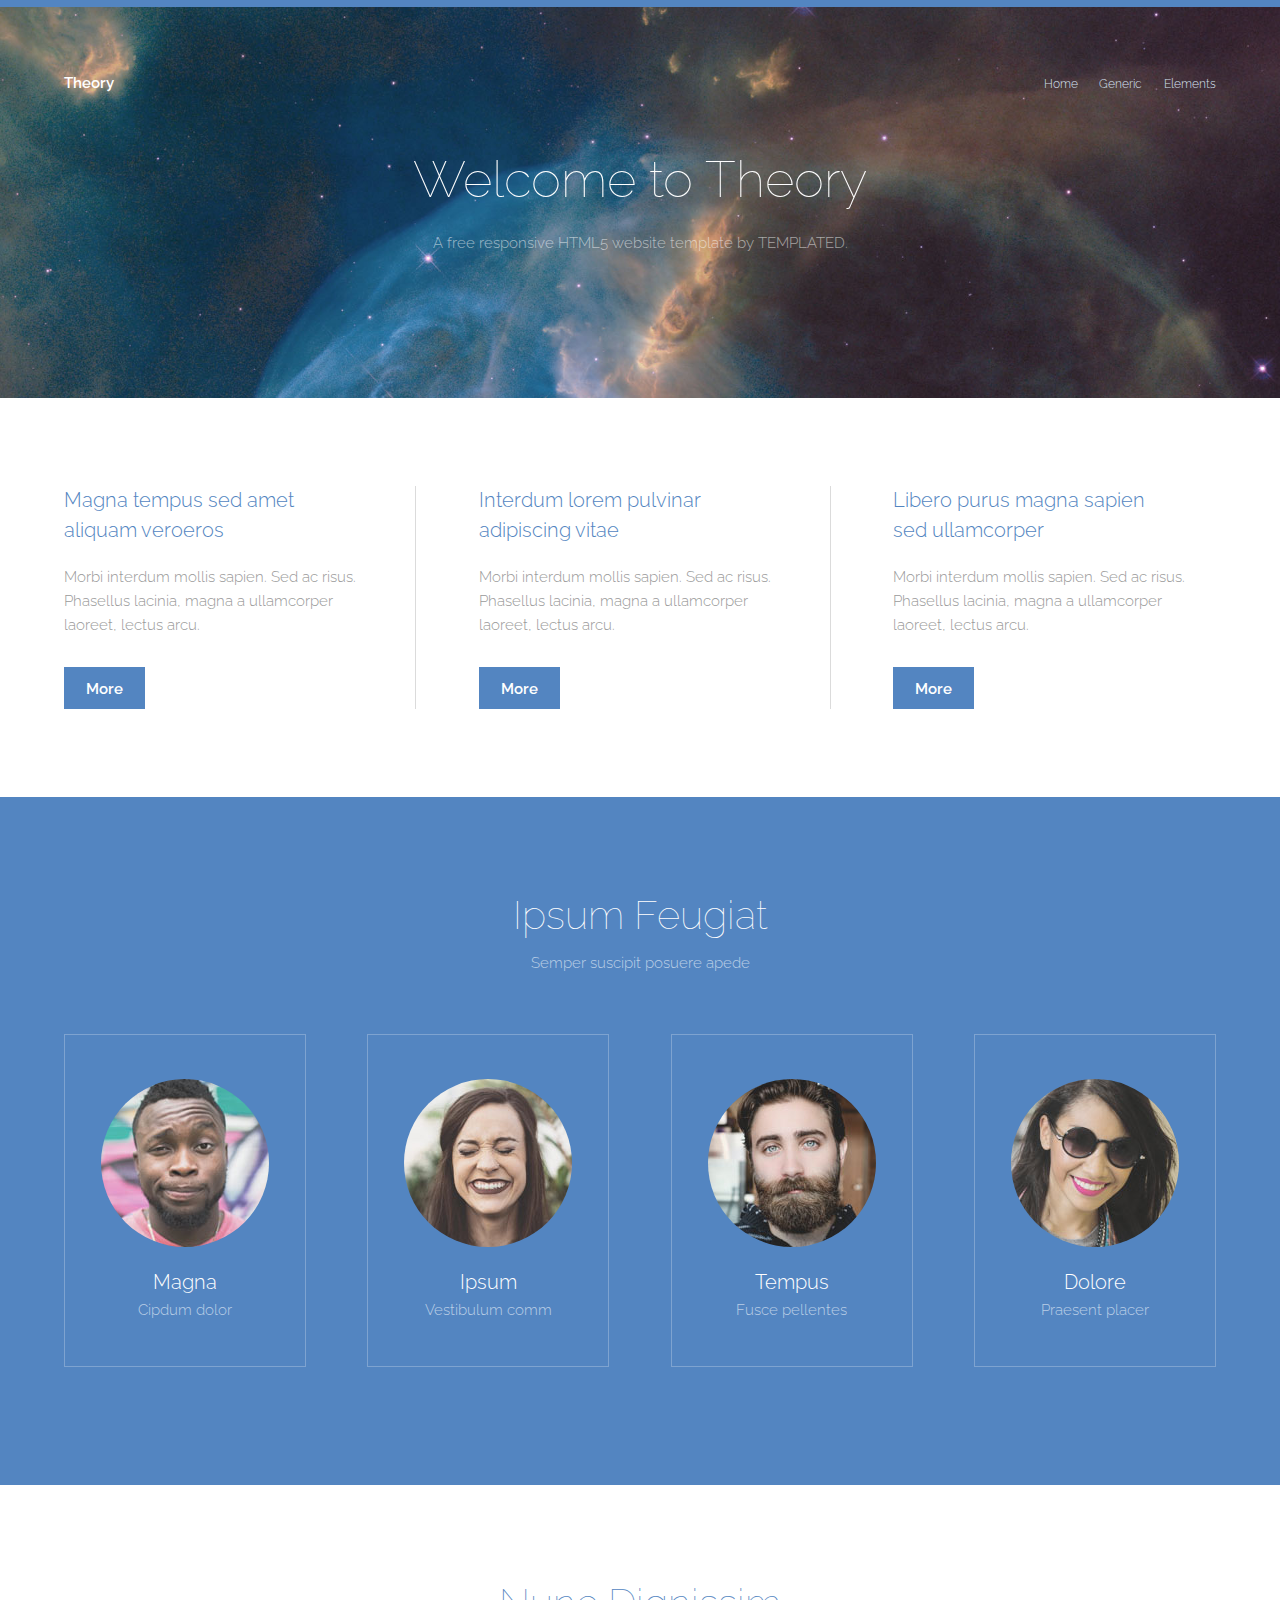
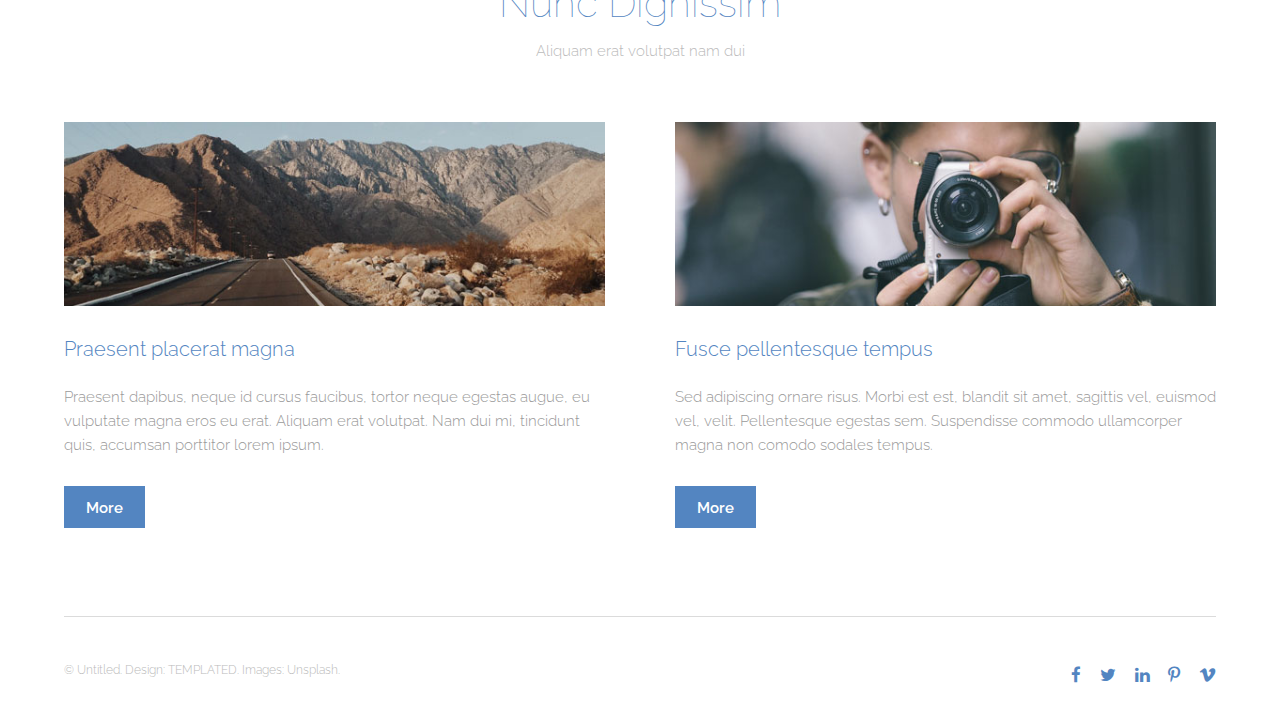
<file: temas/templateTheory/templated-theory/index.html>
<!DOCTYPE HTML>
<!--
	Theory by TEMPLATED
	templated.co @templatedco
	Released for free under the Creative Commons Attribution 3.0 license (templated.co/license)
-->
<html>
	<head>
		<title>Theory by TEMPLATED</title>
		<meta charset="utf-8" />
		<meta name="viewport" content="width=device-width, initial-scale=1" />
		<link rel="stylesheet" href="assets/css/main.css" />
	</head>
	<body>

		<!-- Header -->
			<header id="header">
				<div class="inner">
					<a href="index.html" class="logo">Theory</a>
					<nav id="nav">
						<a href="index.html">Home</a>
						<a href="generic.html">Generic</a>
						<a href="elements.html">Elements</a>
					</nav>
					<a href="#navPanel" class="navPanelToggle"><span class="fa fa-bars"></span></a>
				</div>
			</header>

		<!-- Banner -->
			<section id="banner">
				<h1>Welcome to Theory</h1>
				<p>A free responsive HTML5 website template by TEMPLATED.</p>
			</section>

		<!-- One -->
			<section id="one" class="wrapper">
				<div class="inner">
					<div class="flex flex-3">
						<article>
							<header>
								<h3>Magna tempus sed amet<br /> aliquam veroeros</h3>
							</header>
							<p>Morbi interdum mollis sapien. Sed ac risus. Phasellus lacinia, magna a ullamcorper laoreet, lectus arcu.</p>
							<footer>
								<a href="#" class="button special">More</a>
							</footer>
						</article>
						<article>
							<header>
								<h3>Interdum lorem pulvinar<br /> adipiscing vitae</h3>
							</header>
							<p>Morbi interdum mollis sapien. Sed ac risus. Phasellus lacinia, magna a ullamcorper laoreet, lectus arcu.</p>
							<footer>
								<a href="#" class="button special">More</a>
							</footer>
						</article>
						<article>
							<header>
								<h3>Libero purus magna sapien<br /> sed ullamcorper</h3>
							</header>
							<p>Morbi interdum mollis sapien. Sed ac risus. Phasellus lacinia, magna a ullamcorper laoreet, lectus arcu.</p>
							<footer>
								<a href="#" class="button special">More</a>
							</footer>
						</article>
					</div>
				</div>
			</section>

		<!-- Two -->
			<section id="two" class="wrapper style1 special">
				<div class="inner">
					<header>
						<h2>Ipsum Feugiat</h2>
						<p>Semper suscipit posuere apede</p>
					</header>
					<div class="flex flex-4">
						<div class="box person">
							<div class="image round">
								<img src="images/pic03.jpg" alt="Person 1" />
							</div>
							<h3>Magna</h3>
							<p>Cipdum dolor</p>
						</div>
						<div class="box person">
							<div class="image round">
								<img src="images/pic04.jpg" alt="Person 2" />
							</div>
							<h3>Ipsum</h3>
							<p>Vestibulum comm</p>
						</div>
						<div class="box person">
							<div class="image round">
								<img src="images/pic05.jpg" alt="Person 3" />
							</div>
							<h3>Tempus</h3>
							<p>Fusce pellentes</p>
						</div>
						<div class="box person">
							<div class="image round">
								<img src="images/pic06.jpg" alt="Person 4" />
							</div>
							<h3>Dolore</h3>
							<p>Praesent placer</p>
						</div>
					</div>
				</div>
			</section>

		<!-- Three -->
			<section id="three" class="wrapper special">
				<div class="inner">
					<header class="align-center">
						<h2>Nunc Dignissim</h2>
						<p>Aliquam erat volutpat nam dui </p>
					</header>
					<div class="flex flex-2">
						<article>
							<div class="image fit">
								<img src="images/pic01.jpg" alt="Pic 01" />
							</div>
							<header>
								<h3>Praesent placerat magna</h3>
							</header>
							<p>Praesent dapibus, neque id cursus faucibus, tortor neque egestas augue, eu vulputate magna eros eu erat. Aliquam erat volutpat. Nam dui mi, tincidunt quis, accumsan porttitor lorem ipsum.</p>
							<footer>
								<a href="#" class="button special">More</a>
							</footer>
						</article>
						<article>
							<div class="image fit">
								<img src="images/pic02.jpg" alt="Pic 02" />
							</div>
							<header>
								<h3>Fusce pellentesque tempus</h3>
							</header>
							<p>Sed adipiscing ornare risus. Morbi est est, blandit sit amet, sagittis vel, euismod vel, velit. Pellentesque egestas sem. Suspendisse commodo ullamcorper magna non comodo sodales tempus.</p>
							<footer>
								<a href="#" class="button special">More</a>
							</footer>
						</article>
					</div>
				</div>
			</section>

		<!-- Footer -->
			<footer id="footer">
				<div class="inner">
					<div class="flex">
						<div class="copyright">
							&copy; Untitled. Design: <a href="https://templated.co">TEMPLATED</a>. Images: <a href="https://unsplash.com">Unsplash</a>.
						</div>
						<ul class="icons">
							<li><a href="#" class="icon fa-facebook"><span class="label">Facebook</span></a></li>
							<li><a href="#" class="icon fa-twitter"><span class="label">Twitter</span></a></li>
							<li><a href="#" class="icon fa-linkedin"><span class="label">linkedIn</span></a></li>
							<li><a href="#" class="icon fa-pinterest-p"><span class="label">Pinterest</span></a></li>
							<li><a href="#" class="icon fa-vimeo"><span class="label">Vimeo</span></a></li>
						</ul>
					</div>
				</div>
			</footer>

		<!-- Scripts -->
			<script src="assets/js/jquery.min.js"></script>
			<script src="assets/js/skel.min.js"></script>
			<script src="assets/js/util.js"></script>
			<script src="assets/js/main.js"></script>

	</body>
</html>
</file>
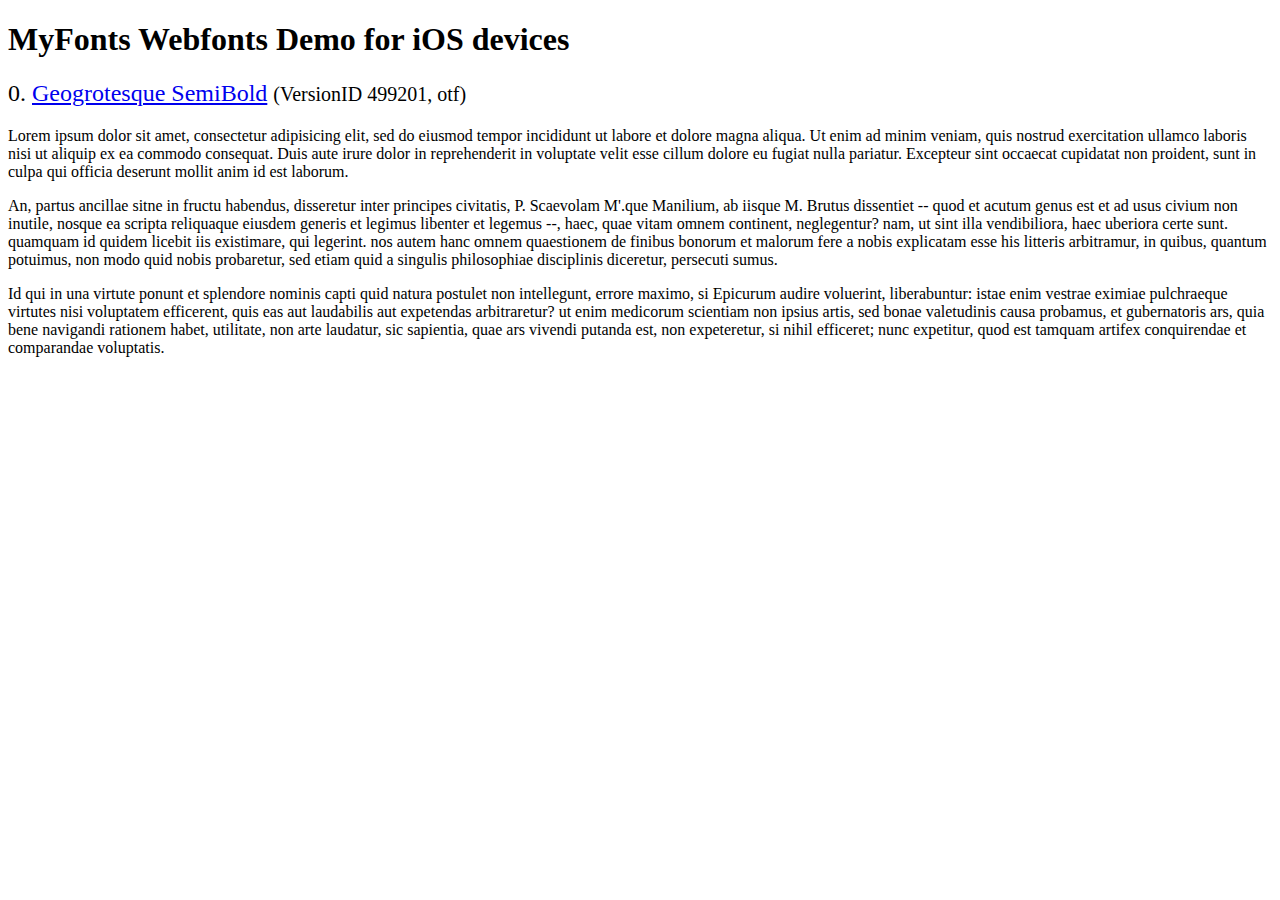
<file: integracion/resources/fonts/webfonts/geo-semibold/svg/index.html>
<!DOCTYPE html>
<html>
<head>
<title>MyFonts Webfonts Demo for iOS devices</title>
<meta http-equiv="content-type" content="text/html; charset=utf-8" />

<style type="text/css" media="all">

	h2 {
		 font-weight:normal;
	}

		
	@font-face {
		font-family:"Geogrotesque-SemiBold";
		src:url("style_169898.svg#Geogrotesque-SemiBold") format("svg");
	}
	
	.webfont_0 {
		font-family: Geogrotesque-SemiBold;
	}
		
</style>

</head>

<body>

<h1>MyFonts Webfonts Demo for iOS devices</h1>


<h2>0. <span class='webfont_0'><a href='http://new.myfonts.com/search/style::169898/'>Geogrotesque SemiBold</a></span>
<small>(VersionID 499201, otf)</small>
</h2>

<p class='webfont_0'>Lorem ipsum dolor sit amet, consectetur adipisicing elit, sed do eiusmod tempor incididunt ut labore et dolore magna aliqua. Ut enim ad minim veniam, quis nostrud exercitation ullamco laboris nisi ut aliquip ex ea commodo consequat. Duis aute irure dolor in reprehenderit in voluptate velit esse cillum dolore eu fugiat nulla pariatur. Excepteur sint occaecat cupidatat non proident, sunt in culpa qui officia deserunt mollit anim id est laborum.</p>

<p class='webfont_0'>An, partus ancillae sitne in fructu habendus, disseretur inter principes civitatis, P. Scaevolam M'.que Manilium, ab iisque M. Brutus dissentiet -- quod et acutum genus est et ad usus civium non inutile, nosque ea scripta reliquaque eiusdem generis et legimus libenter et legemus --, haec, quae vitam omnem continent, neglegentur? nam, ut sint illa vendibiliora, haec uberiora certe sunt. quamquam id quidem licebit iis existimare, qui legerint. nos autem hanc omnem quaestionem de finibus bonorum et malorum fere a nobis explicatam esse his litteris arbitramur, in quibus, quantum potuimus, non modo quid nobis probaretur, sed etiam quid a singulis philosophiae disciplinis diceretur, persecuti sumus.</p>

<p class='webfont_0'>Id qui in una virtute ponunt et splendore nominis capti quid natura postulet non intellegunt, errore maximo, si Epicurum audire voluerint, liberabuntur: istae enim vestrae eximiae pulchraeque virtutes nisi voluptatem efficerent, quis eas aut laudabilis aut expetendas arbitraretur? ut enim medicorum scientiam non ipsius artis, sed bonae valetudinis causa probamus, et gubernatoris ars, quia bene navigandi rationem habet, utilitate, non arte laudatur, sic sapientia, quae ars vivendi putanda est, non expeteretur, si nihil efficeret; nunc expetitur, quod est tamquam artifex conquirendae et comparandae voluptatis.</p>




</body>
</html>
</file>
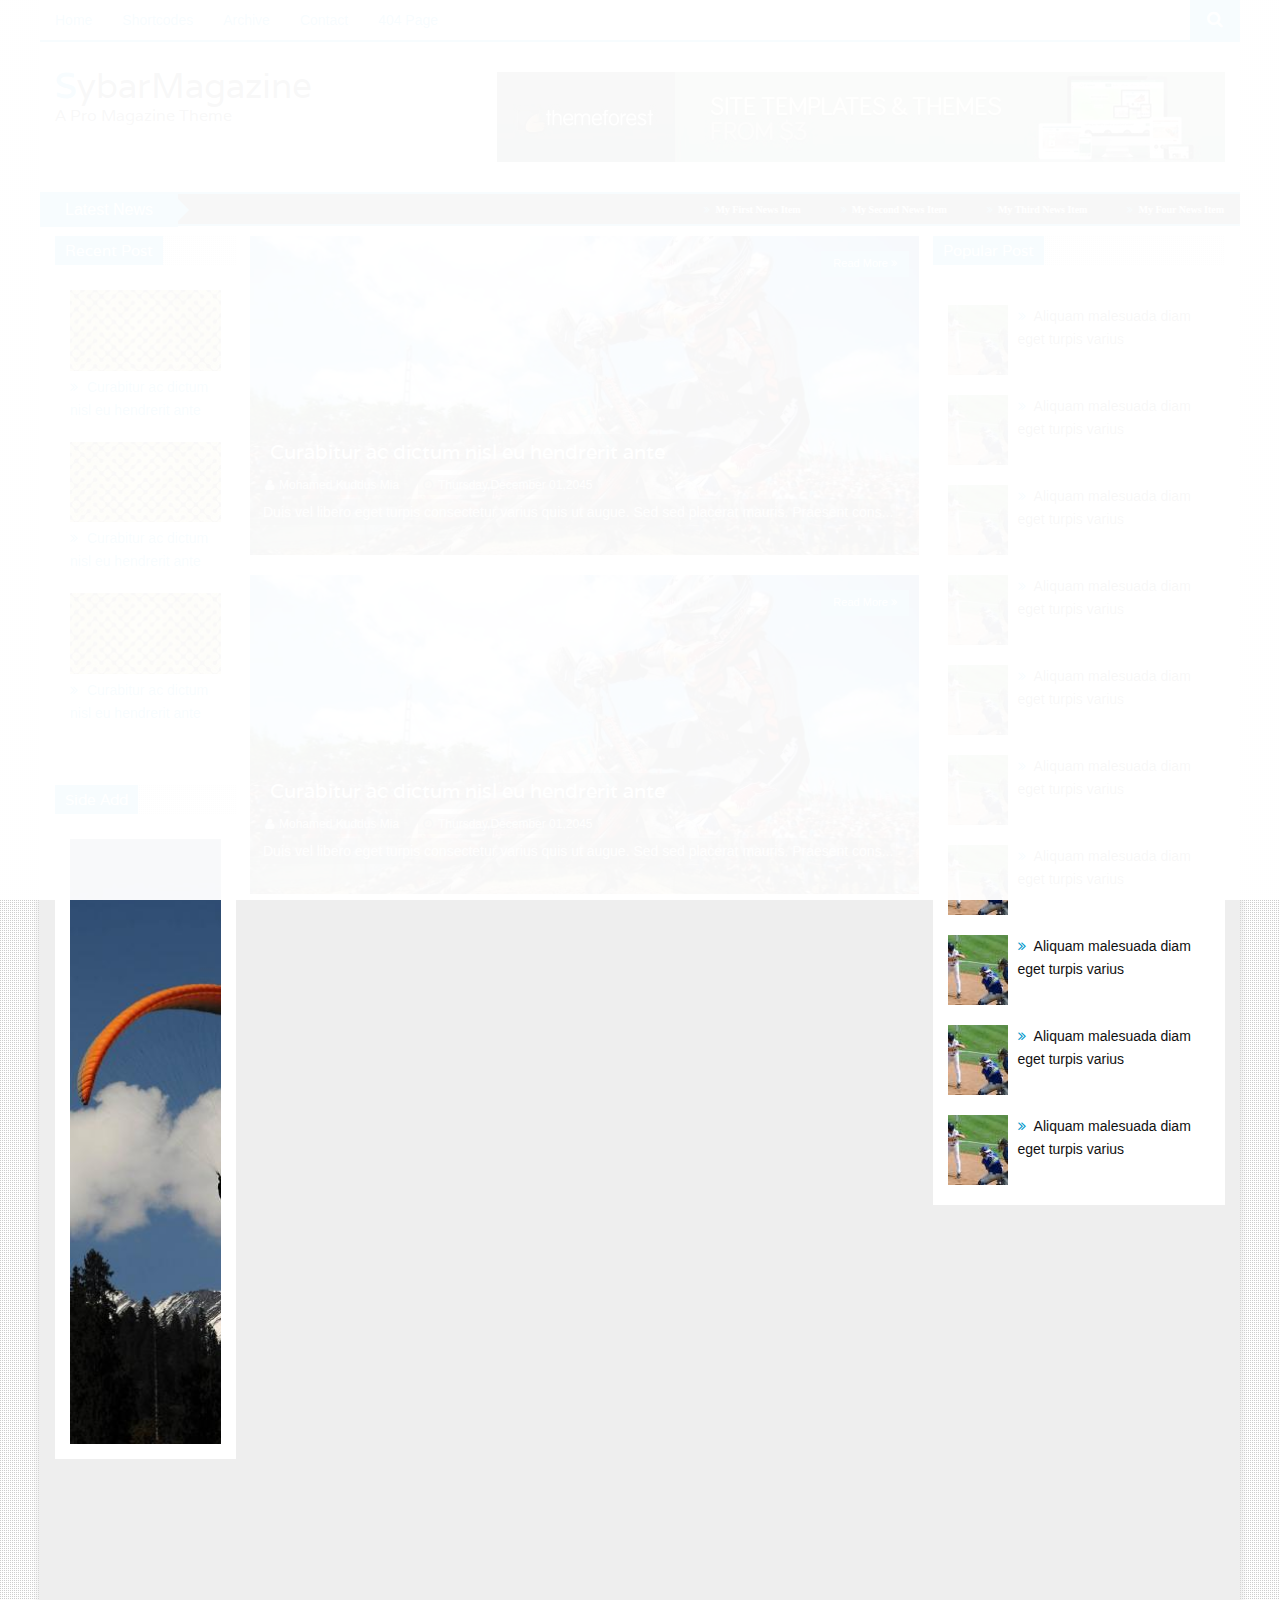
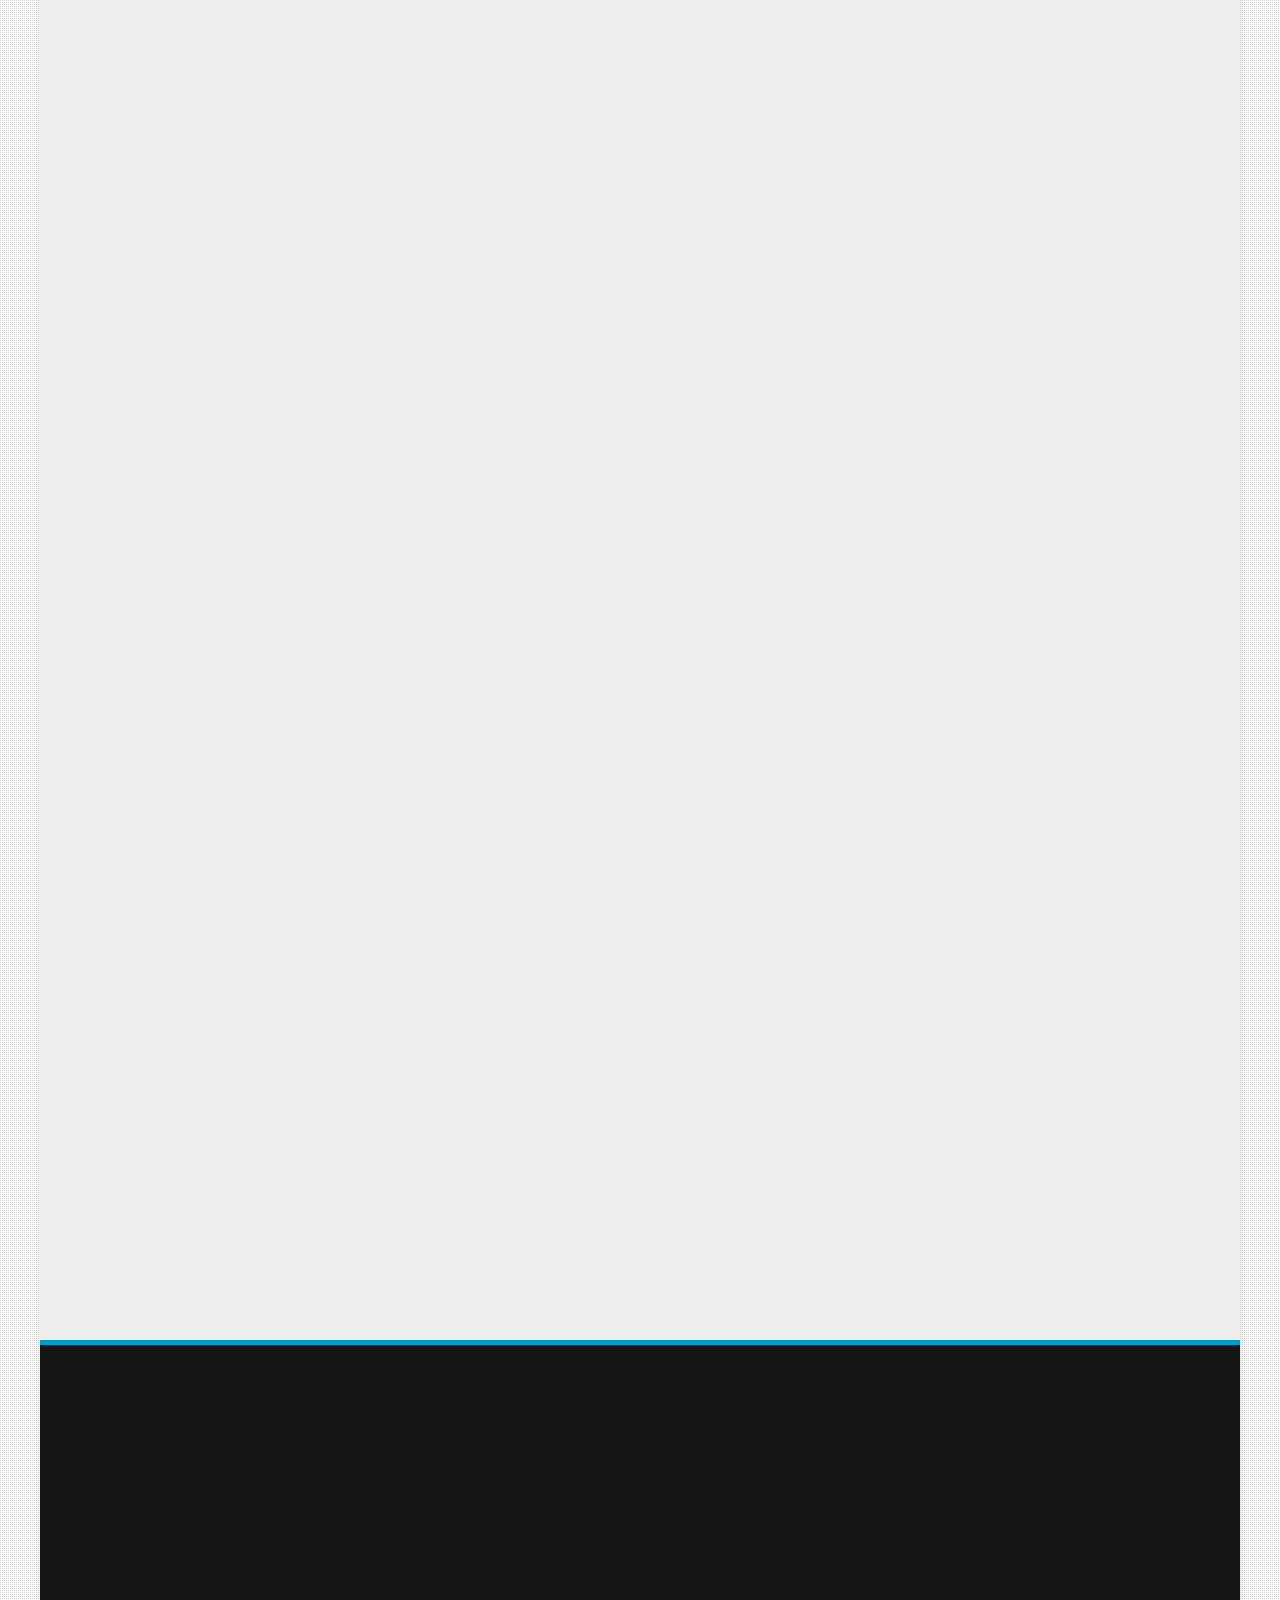
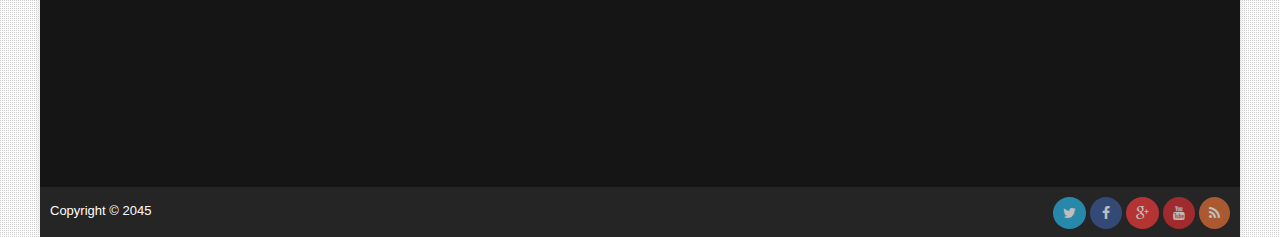
<file: temas/sybarmagazine/pages/category-archive.html>
<!DOCTYPE html>
<html>
<head>
<title>SybarMagazine | Pages | Category Archive</title>
<meta charset="utf-8">
<meta http-equiv="X-UA-Compatible" content="IE=edge">
<meta name="viewport" content="width=device-width, initial-scale=1">
<link rel="stylesheet" type="text/css" href="../assets/css/bootstrap.min.css">
<link rel="stylesheet" type="text/css" href="../assets/css/font-awesome.min.css">
<link rel="stylesheet" type="text/css" href="../assets/css/animate.css">
<link rel="stylesheet" type="text/css" href="../assets/css/li-scroller.css">
<link rel="stylesheet" type="text/css" href="../assets/css/slick.css">
<link rel="stylesheet" type="text/css" href="../assets/css/theme.css">
<link rel="stylesheet" type="text/css" href="../assets/css/style.css">
<!--[if lt IE 9]>
<script src="../assets/js/html5shiv.min.js"></script>
<script src="../assets/js/respond.min.js"></script>
<![endif]-->
</head>
<body>
<div id="preloader">
  <div id="status">&nbsp;</div>
</div>
<a class="scrollToTop" href="#"><i class="fa fa-angle-up"></i></a>
<div class="container">
  <div class="box_wrapper">
    <header id="header">
      <div class="header_top">
        <nav class="navbar navbar-default" role="navigation">
          <div class="container-fluid">
            <div class="navbar-header">
              <button type="button" class="navbar-toggle collapsed" data-toggle="collapse" data-target="#navbar" aria-expanded="false" aria-controls="navbar"> <span class="sr-only">Toggle navigation</span> <span class="icon-bar"></span> <span class="icon-bar"></span> <span class="icon-bar"></span> </button>
            </div>
            <div id="navbar" class="navbar-collapse collapse">
              <ul class="nav navbar-nav custom_nav">
                <li><a href="../index.html">Home</a></li>
                <li><a href="#">Shortcodes</a></li>
                <li><a href="category-archive.html">Archive</a></li>
                <li><a href="#">Contact</a></li>
                <li><a href="404.html">404 Page</a></li>
              </ul>
            </div>
          </div>
        </nav>
        <div class="header_search">
          <button id="searchIcon"><i class="fa fa-search"></i></button>
          <div id="shide">
            <div id="search-hide">
              <form action="#">
                <input type="text" size="40" placeholder="Search here ...">
              </form>
              <button class="remove"><span><i class="fa fa-times"></i></span></button>
            </div>
          </div>
        </div>
      </div>
      <div class="header_bottom">
        <div class="logo_area"><a class="logo" href="#"><b>S</b>ybarMagazine <span>A Pro Magazine Theme</span></a></div>
        <div class="top_addarea"><a href="#"><img src="../images/addbanner_728x90_V1.jpg" alt=""></a></div>
      </div>
    </header>
    <div class="latest_newsarea"> <span>Latest News</span>
      <ul id="ticker01" class="news_sticker">
        <li><a href="#">My First News Item</a></li>
        <li><a href="#">My Second News Item</a></li>
        <li><a href="#">My Third News Item</a></li>
        <li><a href="#">My Four News Item</a></li>
        <li><a href="#">My Five News Item</a></li>
        <li><a href="#">My Six News Item</a></li>
        <li><a href="#">My Seven News Item</a></li>
        <li><a href="#">My Eight News Item</a></li>
        <li><a href="#">My Nine News Item</a></li>
      </ul>
    </div>
    <section id="contentbody">
      <div class="row">
        <div class="col-lg-2 col-md-2 col-sm-4 col-xs-12">
          <div class="row">
            <div class="left_bar">
              <div class="single_leftbar">
                <h2><span>Recent Post</span></h2>
                <div class="singleleft_inner">
                  <ul class="recentpost_nav wow fadeInDown">
                    <li><a href="single_page.html"><img src="../images/150x80.jpg" alt=""></a> <a class="recent_title" href="single_page.html"> Curabitur ac dictum nisl eu hendrerit ante</a></li>
                    <li><a href="single_page.html"><img src="../images/150x80.jpg" alt=""></a> <a class="recent_title" href="single_page.html"> Curabitur ac dictum nisl eu hendrerit ante</a></li>
                    <li><a href="single_page.html"><img src="../images/150x80.jpg" alt=""></a> <a class="recent_title" href="single_page.html"> Curabitur ac dictum nisl eu hendrerit ante</a></li>
                  </ul>
                </div>
              </div>
              <div class="single_leftbar wow fadeInDown">
                <h2><span>Side Add</span></h2>
                <div class="singleleft_inner"> <a href="single_page.html"><img src="../images/150x600.jpg" alt=""></a></div>
              </div>
            </div>
          </div>
        </div>
        <div class="col-lg-7 col-md-7 col-sm-8 col-xs-12">
          <div class="row">
            <div class="middle_bar">
              <div class="category_archive_area">
                <div class="single_archive wow fadeInDown"> <a href="single_page.html"><img src="../images/650x310.jpg" alt=""></a> <a href="single_page.html" class="read_more">Read More <i class="fa fa-angle-double-right"></i></a>
                  <div class="singlearcive_article">
                    <h2><a href="single_page.html">Curabitur ac dictum nisl eu hendrerit ante</a></h2>
                    <a class="author_name" href="#"><i class="fa fa-user"></i>Mohamed Kuddus Mia</a> <a class="post_date" href="#"><i class="fa  fa-clock-o"></i>Thursday,December 01,2045</a>
                    <p>Duis vel libero eget turpis consectetur varius quis ut augue. Sed sed placerat mauris. Praesent cons...</p>
                  </div>
                </div>
                <div class="single_archive wow fadeInDown"> <a href="single_page.html"><img src="../images/650x310.jpg" alt=""></a> <a href="single_page.html" class="read_more">Read More <i class="fa fa-angle-double-right"></i></a>
                  <div class="singlearcive_article">
                    <h2><a href="single_page.html">Curabitur ac dictum nisl eu hendrerit ante</a></h2>
                    <a class="author_name" href="#"><i class="fa fa-user"></i>Mohamed Kuddus Mia</a> <a class="post_date" href="#"><i class="fa  fa-clock-o"></i>Thursday,December 01,2045</a>
                    <p>Duis vel libero eget turpis consectetur varius quis ut augue. Sed sed placerat mauris. Praesent cons...</p>
                  </div>
                </div>
                <div class="single_archive wow fadeInDown"> <a href="single_page.html"><img src="../images/650x310.jpg" alt=""></a> <a href="single_page.html" class="read_more">Read More <i class="fa fa-angle-double-right"></i></a>
                  <div class="singlearcive_article">
                    <h2><a href="#">Curabitur ac dictum nisl eu hendrerit ante</a></h2>
                    <a class="author_name" href="#"><i class="fa fa-user"></i>Mohamed Kuddus Mia</a> <a class="post_date" href="#"><i class="fa  fa-clock-o"></i>Thursday,December 01,2045</a>
                    <p>Duis vel libero eget turpis consectetur varius quis ut augue. Sed sed placerat mauris. Praesent cons...</p>
                  </div>
                </div>
                <div class="single_archive wow fadeInDown"> <a href="single_page.html"><img src="../images/650x310.jpg" alt=""></a> <a href="single_page.html" class="read_more">Read More <i class="fa fa-angle-double-right"></i></a>
                  <div class="singlearcive_article">
                    <h2><a href="#">Curabitur ac dictum nisl eu hendrerit ante</a></h2>
                    <a class="author_name" href="#"><i class="fa fa-user"></i>Mohamed Kuddus Mia</a> <a class="post_date" href="#"><i class="fa  fa-clock-o"></i>Thursday,December 01,2045</a>
                    <p>Duis vel libero eget turpis consectetur varius quis ut augue. Sed sed placerat mauris. Praesent cons...</p>
                  </div>
                </div>
                <div class="single_archive wow fadeInDown"> <a href="single_page.html"><img src="../images/650x310.jpg" alt=""></a> <a href="single_page.html" class="read_more">Read More <i class="fa fa-angle-double-right"></i></a>
                  <div class="singlearcive_article">
                    <h2><a href="#">Curabitur ac dictum nisl eu hendrerit ante</a></h2>
                    <a class="author_name" href="#"><i class="fa fa-user"></i>Mohamed Kuddus Mia</a> <a class="post_date" href="#"><i class="fa  fa-clock-o"></i>Thursday,December 01,2045</a>
                    <p>Duis vel libero eget turpis consectetur varius quis ut augue. Sed sed placerat mauris. Praesent cons...</p>
                  </div>
                </div>
                <div class="single_archive wow fadeInDown"> <a href="#"><img src="../images/650x310.jpg" alt=""></a> <a href="#" class="read_more">Read More <i class="fa fa-angle-double-right"></i></a>
                  <div class="singlearcive_article">
                    <h2><a href="#">Curabitur ac dictum nisl eu hendrerit ante</a></h2>
                    <a class="author_name" href="#"><i class="fa fa-user"></i>Mohamed Kuddus Mia</a> <a class="post_date" href="#"><i class="fa  fa-clock-o"></i>Thursday,December 01,2045</a>
                    <p>Duis vel libero eget turpis consectetur varius quis ut augue. Sed sed placerat mauris. Praesent cons...</p>
                  </div>
                </div>
              </div>
            </div>
          </div>
        </div>
        <div class="col-lg-3 col-md-3 col-sm-12 col-xs-12">
          <div class="row">
            <div class="right_bar">
              <div class="single_leftbar wow fadeInDown">
                <h2><span>Popular Post</span></h2>
                <div class="singleleft_inner">
                  <ul class="catg3_snav ppost_nav wow fadeInDown">
                    <li>
                      <div class="media"> <a href="#" class="media-left"> <img alt="" src="../images/70x70.jpg"> </a>
                        <div class="media-body"> <a href="#" class="catg_title"> Aliquam malesuada diam eget turpis varius</a></div>
                      </div>
                    </li>
                    <li>
                      <div class="media"> <a href="#" class="media-left"> <img alt="" src="../images/70x70.jpg"> </a>
                        <div class="media-body"> <a href="#" class="catg_title"> Aliquam malesuada diam eget turpis varius</a></div>
                      </div>
                    </li>
                    <li>
                      <div class="media"> <a href="#" class="media-left"> <img alt="" src="../images/70x70.jpg"> </a>
                        <div class="media-body"> <a href="#" class="catg_title"> Aliquam malesuada diam eget turpis varius</a></div>
                      </div>
                    </li>
                    <li>
                      <div class="media"> <a href="#" class="media-left"> <img alt="" src="../images/70x70.jpg"> </a>
                        <div class="media-body"> <a href="#" class="catg_title"> Aliquam malesuada diam eget turpis varius</a></div>
                      </div>
                    </li>
                    <li>
                      <div class="media"> <a href="#" class="media-left"> <img alt="" src="../images/70x70.jpg"> </a>
                        <div class="media-body"> <a href="#" class="catg_title"> Aliquam malesuada diam eget turpis varius</a></div>
                      </div>
                    </li>
                    <li>
                      <div class="media"> <a href="#" class="media-left"> <img alt="" src="../images/70x70.jpg"> </a>
                        <div class="media-body"> <a href="#" class="catg_title"> Aliquam malesuada diam eget turpis varius</a></div>
                      </div>
                    </li>
                    <li>
                      <div class="media"> <a href="#" class="media-left"> <img alt="" src="../images/70x70.jpg"> </a>
                        <div class="media-body"> <a href="#" class="catg_title"> Aliquam malesuada diam eget turpis varius</a></div>
                      </div>
                    </li>
                    <li>
                      <div class="media"> <a href="#" class="media-left"> <img alt="" src="../images/70x70.jpg"> </a>
                        <div class="media-body"> <a href="#" class="catg_title"> Aliquam malesuada diam eget turpis varius</a></div>
                      </div>
                    </li>
                    <li>
                      <div class="media"> <a href="#" class="media-left"> <img alt="" src="../images/70x70.jpg"> </a>
                        <div class="media-body"> <a href="#" class="catg_title"> Aliquam malesuada diam eget turpis varius</a></div>
                      </div>
                    </li>
                    <li>
                      <div class="media"> <a href="#" class="media-left"> <img alt="" src="../images/70x70.jpg"> </a>
                        <div class="media-body"> <a href="#" class="catg_title"> Aliquam malesuada diam eget turpis varius</a></div>
                      </div>
                    </li>
                  </ul>
                </div>
              </div>
              <div class="single_leftbar wow fadeInDown">
                <h2><span>Side Ad</span></h2>
                <div class="singleleft_inner"> <a href="#"><img alt="" src="../images/262x218.jpg"></a></div>
              </div>
              <div class="single_leftbar wow fadeInDown">
                <ul class="nav nav-tabs custom-tabs" role="tablist">
                  <li role="presentation" class="active"><a href="#home" aria-controls="home" role="tab" data-toggle="tab">Most Popular</a></li>
                  <li role="presentation"><a href="#profile" aria-controls="profile" role="tab" data-toggle="tab">Most Reader</a></li>
                  <li role="presentation"><a href="#messages" aria-controls="messages" role="tab" data-toggle="tab">Recent Comment</a></li>
                </ul>
                <div class="tab-content">
                  <div role="tabpanel" class="tab-pane fade in active" id="home">
                    <ul class="catg3_snav ppost_nav wow fadeInDown">
                      <li>
                        <div class="media"> <a class="media-left" href="#"> <img src="../images/70x70.jpg" alt=""> </a>
                          <div class="media-body"> <a class="catg_title" href="#"> Aliquam malesuada diam eget turpis varius</a></div>
                        </div>
                      </li>
                      <li>
                        <div class="media"> <a class="media-left" href="#"> <img src="../images/70x70.jpg" alt=""> </a>
                          <div class="media-body"> <a class="catg_title" href="#"> Aliquam malesuada diam eget turpis varius</a></div>
                        </div>
                      </li>
                      <li>
                        <div class="media"> <a class="media-left" href="#"> <img src="../images/70x70.jpg" alt=""> </a>
                          <div class="media-body"> <a class="catg_title" href="#"> Aliquam malesuada diam eget turpis varius</a></div>
                        </div>
                      </li>
                      <li>
                        <div class="media"> <a class="media-left" href="#"> <img src="../images/70x70.jpg" alt=""> </a>
                          <div class="media-body"> <a class="catg_title" href="#"> Aliquam malesuada diam eget turpis varius</a></div>
                        </div>
                      </li>
                      <li>
                        <div class="media"> <a class="media-left" href="#"> <img src="../images/70x70.jpg" alt=""> </a>
                          <div class="media-body"> <a class="catg_title" href="#"> Aliquam malesuada diam eget turpis varius</a></div>
                        </div>
                      </li>
                      <li>
                        <div class="media"> <a class="media-left" href="#"> <img src="../images/70x70.jpg" alt=""> </a>
                          <div class="media-body"> <a class="catg_title" href="#"> Aliquam malesuada diam eget turpis varius</a></div>
                        </div>
                      </li>
                      <li>
                        <div class="media"> <a class="media-left" href="#"> <img src="../images/70x70.jpg" alt=""> </a>
                          <div class="media-body"> <a class="catg_title" href="#"> Aliquam malesuada diam eget turpis varius</a></div>
                        </div>
                      </li>
                    </ul>
                  </div>
                  <div role="tabpanel" class="tab-pane fade" id="profile">
                    <ul class="catg3_snav ppost_nav wow fadeInDown">
                      <li>
                        <div class="media"> <a class="media-left" href="#"> <img src="../images/70x70.jpg" alt=""> </a>
                          <div class="media-body"> <a class="catg_title" href="#"> Aliquam malesuada diam eget turpis varius</a></div>
                        </div>
                      </li>
                      <li>
                        <div class="media"> <a class="media-left" href="#"> <img src="../images/70x70.jpg" alt=""> </a>
                          <div class="media-body"> <a class="catg_title" href="#"> Aliquam malesuada diam eget turpis varius</a></div>
                        </div>
                      </li>
                      <li>
                        <div class="media"> <a class="media-left" href="#"> <img src="../images/70x70.jpg" alt=""> </a>
                          <div class="media-body"> <a class="catg_title" href="#"> Aliquam malesuada diam eget turpis varius</a></div>
                        </div>
                      </li>
                      <li>
                        <div class="media"> <a class="media-left" href="#"> <img src="../images/70x70.jpg" alt=""> </a>
                          <div class="media-body"> <a class="catg_title" href="#"> Aliquam malesuada diam eget turpis varius</a></div>
                        </div>
                      </li>
                      <li>
                        <div class="media"> <a class="media-left" href="#"> <img src="../images/70x70.jpg" alt=""> </a>
                          <div class="media-body"> <a class="catg_title" href="#"> Aliquam malesuada diam eget turpis varius</a></div>
                        </div>
                      </li>
                    </ul>
                  </div>
                  <div role="tabpanel" class="tab-pane fade" id="messages">
                    <ul class="catg3_snav ppost_nav wow fadeInDown">
                      <li>
                        <div class="media"> <a class="media-left" href="#"> <img src="../images/70x70.jpg" alt=""> </a>
                          <div class="media-body"> <a class="catg_title" href="#"> Aliquam malesuada diam eget turpis varius</a></div>
                        </div>
                      </li>
                      <li>
                        <div class="media"> <a class="media-left" href="#"> <img src="../images/70x70.jpg" alt=""> </a>
                          <div class="media-body"> <a class="catg_title" href="#"> Aliquam malesuada diam eget turpis varius</a></div>
                        </div>
                      </li>
                      <li>
                        <div class="media"> <a class="media-left" href="#"> <img src="../images/70x70.jpg" alt=""> </a>
                          <div class="media-body"> <a class="catg_title" href="#"> Aliquam malesuada diam eget turpis varius</a></div>
                        </div>
                      </li>
                      <li>
                        <div class="media"> <a class="media-left" href="#"> <img src="../images/70x70.jpg" alt=""> </a>
                          <div class="media-body"> <a class="catg_title" href="#"> Aliquam malesuada diam eget turpis varius</a></div>
                        </div>
                      </li>
                      <li>
                        <div class="media"> <a class="media-left" href="#"> <img src="../images/70x70.jpg" alt=""> </a>
                          <div class="media-body"> <a class="catg_title" href="#"> Aliquam malesuada diam eget turpis varius</a></div>
                        </div>
                      </li>
                      <li>
                        <div class="media"> <a class="media-left" href="#"> <img src="../images/70x70.jpg" alt=""> </a>
                          <div class="media-body"> <a class="catg_title" href="#"> Aliquam malesuada diam eget turpis varius</a></div>
                        </div>
                      </li>
                      <li>
                        <div class="media"> <a class="media-left" href="#"> <img src="../images/70x70.jpg" alt=""> </a>
                          <div class="media-body"> <a class="catg_title" href="#"> Aliquam malesuada diam eget turpis varius</a></div>
                        </div>
                      </li>
                    </ul>
                  </div>
                </div>
              </div>
              <div class="single_leftbar wow fadeInDown">
                <h2><span>Blog Archive</span></h2>
                <div class="singleleft_inner">
                  <div class="blog_archive">
                    <form action="#">
                      <select>
                        <option value="">Blog Archive</option>
                        <option value="">October(20)</option>
                      </select>
                    </form>
                  </div>
                </div>
              </div>
              <div class="single_leftbar wow fadeInDown">
                <h2><span>Labels</span></h2>
                <div class="singleleft_inner">
                  <ul class="label_nav">
                    <li><a href="#">Arts</a></li>
                    <li><a href="#">Cinema</a></li>
                    <li><a href="#">Comedy</a></li>
                    <li><a href="#">Sports</a></li>
                    <li><a href="#">Tourism</a></li>
                    <li><a href="#">Videos</a></li>
                    <li><a href="#">Nature</a></li>
                  </ul>
                </div>
              </div>
              <div class="single_leftbar wow fadeInDown">
                <h2><span>Links</span></h2>
                <div class="singleleft_inner">
                  <ul class="link_nav">
                    <li><a href="#">Blog Home</a></li>
                    <li><a href="#">Blog</a></li>
                    <li><a href="#">Error Page</a></li>
                    <li><a href="#">Wpfreeware</a></li>
                    <li><a href="#">Facebook Account</a></li>
                  </ul>
                </div>
              </div>
            </div>
          </div>
        </div>
      </div>
    </section>
    <footer id="footer">
      <div class="footer_top">
        <div class="col-lg-3 col-md-3 col-sm-6">
          <div class="single_footer_top wow fadeInLeft">
            <h2>Follow By Email</h2>
            <div class="subscribe_area">
              <p>"Subscribe here to get our newsletter, it is safe just Put your Email and click subscribe"</p>
              <form action="#">
                <div class="subscribe_mail">
                  <input class="form-control" type="email" placeholder="Email Address">
                  <i class="fa fa-envelope"></i></div>
                <input class="submit_btn" type="submit" value="Submit">
              </form>
            </div>
          </div>
        </div>
        <div class="col-lg-3 col-md-3 col-sm-6">
          <div class="single_footer_top wow fadeInLeft">
            <h2>Popular Post</h2>
            <ul class="catg3_snav ppost_nav">
              <li>
                <div class="media"> <a class="media-left" href="#"> <img src="../images/70x70.jpg" alt=""> </a>
                  <div class="media-body"> <a class="catg_title" href="#"> Aliquam malesuada diam eget turpis varius</a></div>
                </div>
              </li>
              <li>
                <div class="media"> <a class="media-left" href="#"> <img src="../images/70x70.jpg" alt=""> </a>
                  <div class="media-body"> <a class="catg_title" href="#"> Aliquam malesuada diam eget turpis varius</a></div>
                </div>
              </li>
              <li>
                <div class="media"> <a class="media-left" href="#"> <img src="../images/70x70.jpg" alt=""> </a>
                  <div class="media-body"> <a class="catg_title" href="#"> Aliquam malesuada diam eget turpis varius</a></div>
                </div>
              </li>
            </ul>
          </div>
        </div>
        <div class="col-lg-3 col-md-3 col-sm-6">
          <div class="single_footer_top wow fadeInRight">
            <h2>Labels</h2>
            <ul class="footer_labels">
              <li><a href="#">Comedy</a></li>
              <li><a href="#">Arts</a></li>
              <li><a href="#">Cinema</a></li>
              <li><a href="#">Nature</a></li>
              <li><a href="#">Sports</a></li>
              <li><a href="#">Tourism</a></li>
              <li><a href="#">Videos</a></li>
            </ul>
          </div>
        </div>
        <div class="col-lg-3 col-md-3 col-sm-6">
          <div class="single_footer_top wow fadeInRight">
            <h2>Contact Form</h2>
            <form action="#" class="contact_form">
              <label>Name</label>
              <input class="form-control" type="text">
              <label>Email*</label>
              <input class="form-control" type="email">
              <label>Message*</label>
              <textarea class="form-control" cols="30" rows="10"></textarea>
              <input class="send_btn" type="submit" value="Send">
            </form>
          </div>
        </div>
      </div>
      <div class="footer_bottom">
        <div class="footer_bottom_left">
          <p>Copyright &copy; 2045</p>
        </div>
        <div class="footer_bottom_right">
          <ul>
            <li><a class="tootlip" data-toggle="tooltip" data-placement="top" title="Twitter" href="#"><i class="fa fa-twitter"></i></a></li>
            <li><a class="tootlip" data-toggle="tooltip" data-placement="top" title="Facebook" href="#"><i class="fa fa-facebook"></i></a></li>
            <li><a class="tootlip" data-toggle="tooltip" data-placement="top" title="Googel+" href="#"><i class="fa fa-google-plus"></i></a></li>
            <li><a class="tootlip" data-toggle="tooltip" data-placement="top" title="Youtube" href="#"><i class="fa fa-youtube"></i></a></li>
            <li><a class="tootlip" data-toggle="tooltip" data-placement="top" title="Rss" href="#"><i class="fa fa-rss"></i></a></li>
          </ul>
        </div>
      </div>
    </footer>
  </div>
</div>
<script src="../assets/js/jquery.min.js"></script>
<script src="../assets/js/wow.min.js"></script>
<script src="../assets/js/bootstrap.min.js"></script>
<script src="../assets/js/slick.min.js"></script>
<script src="../assets/js/jquery.li-scroller.1.0.js"></script>
<script src="../assets/js/custom.js"></script>
</body>
</html>
</file>
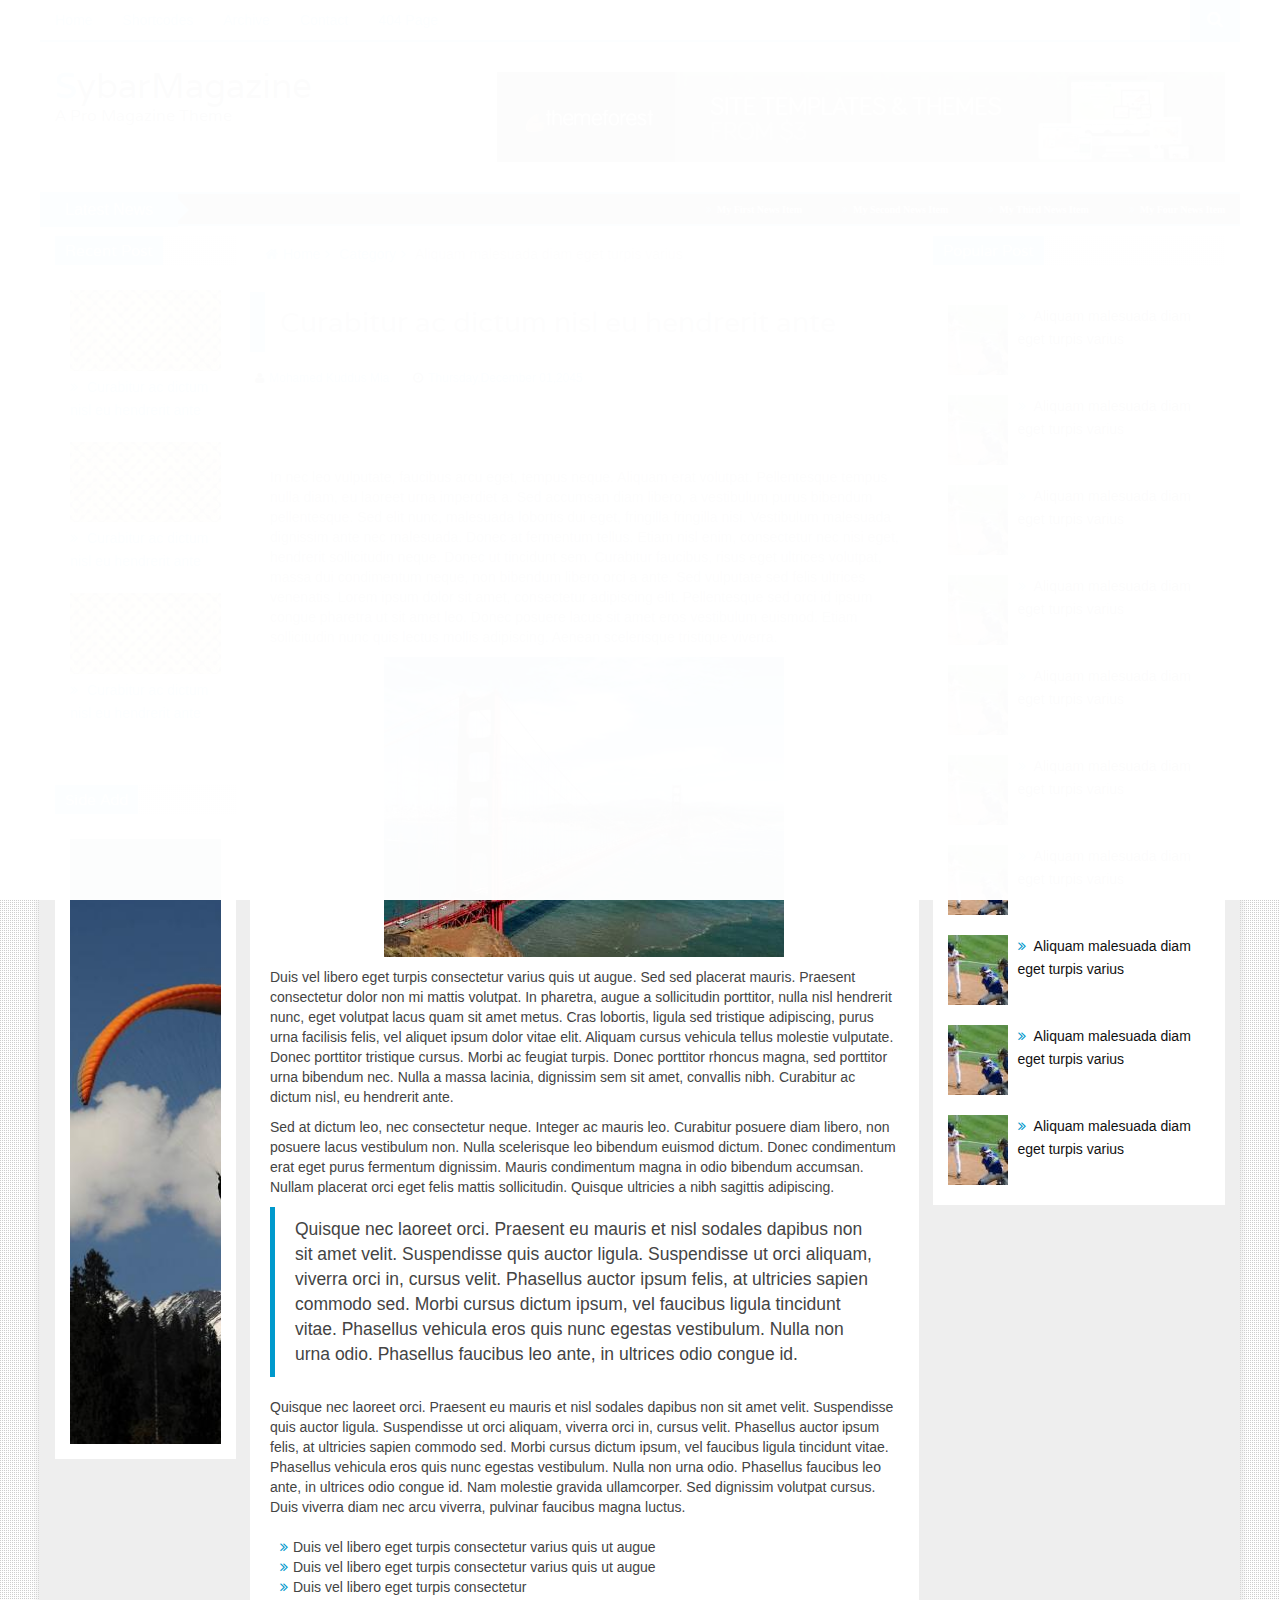
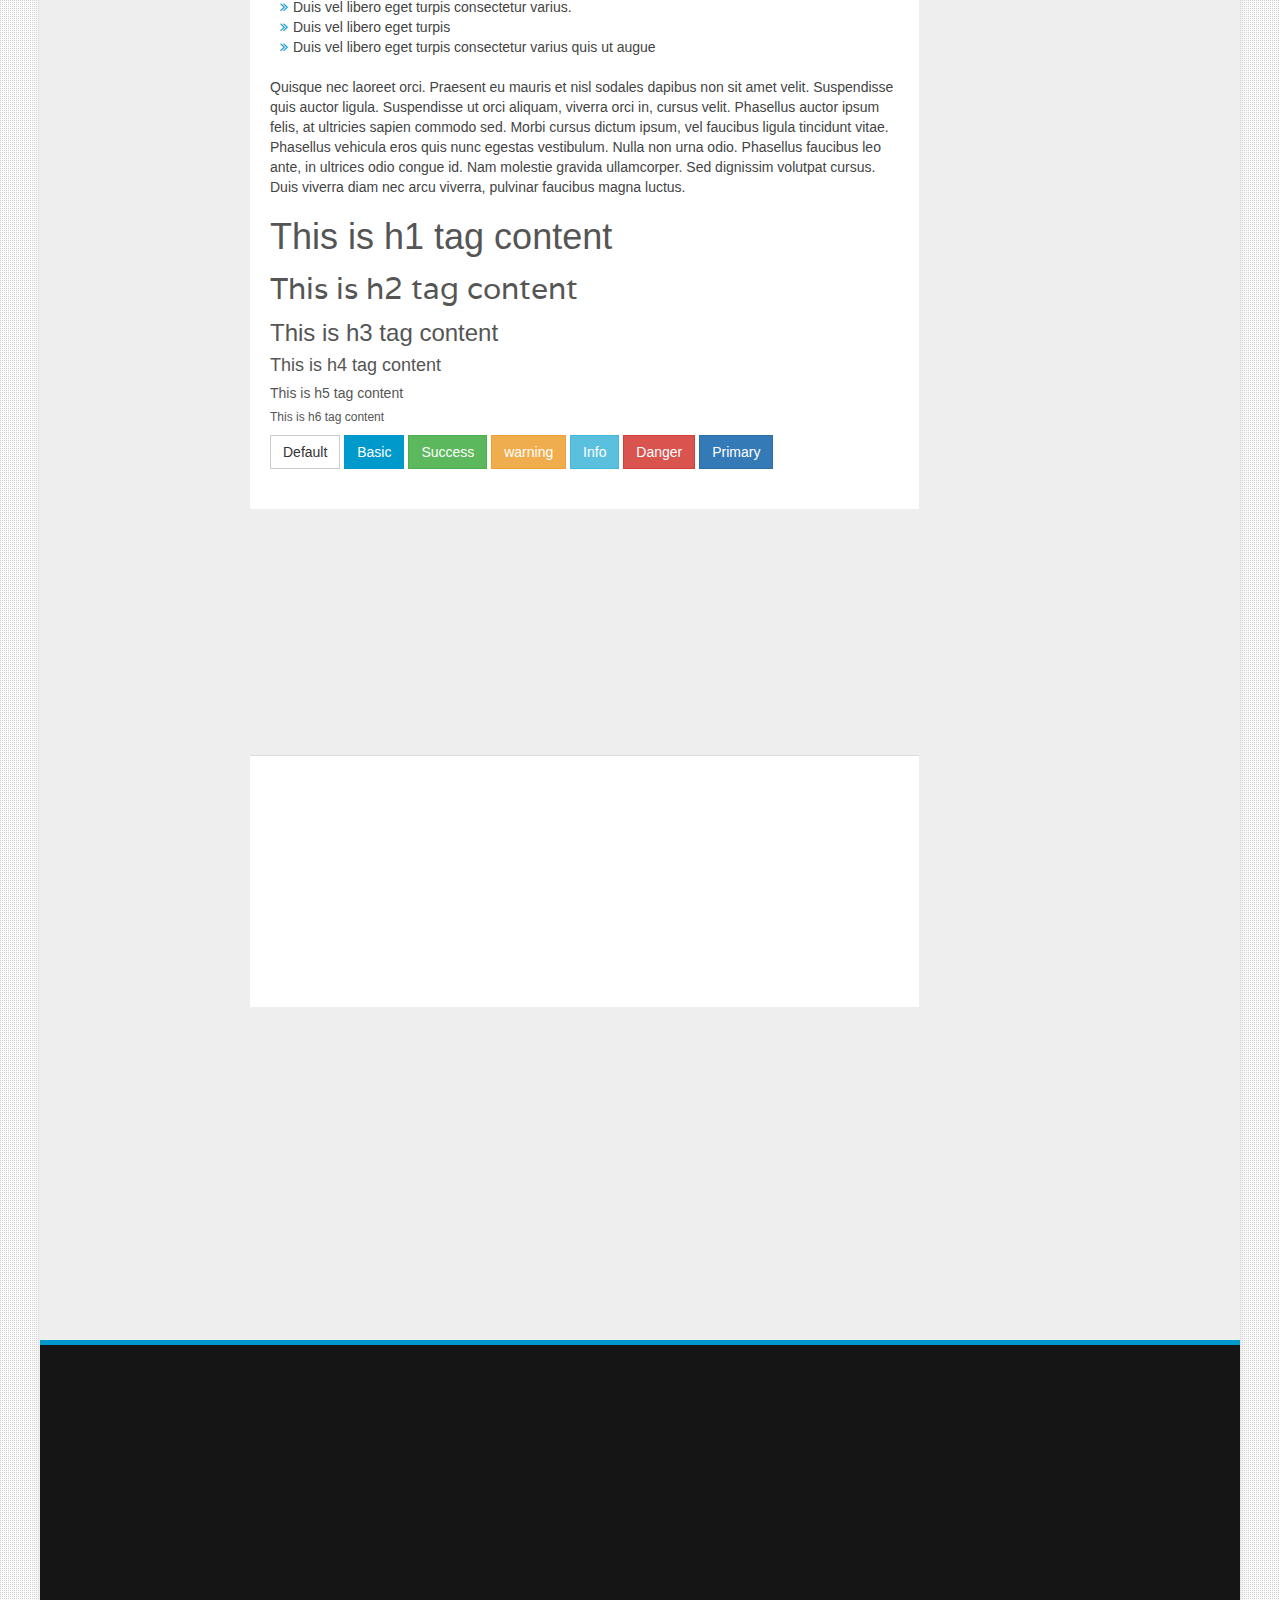
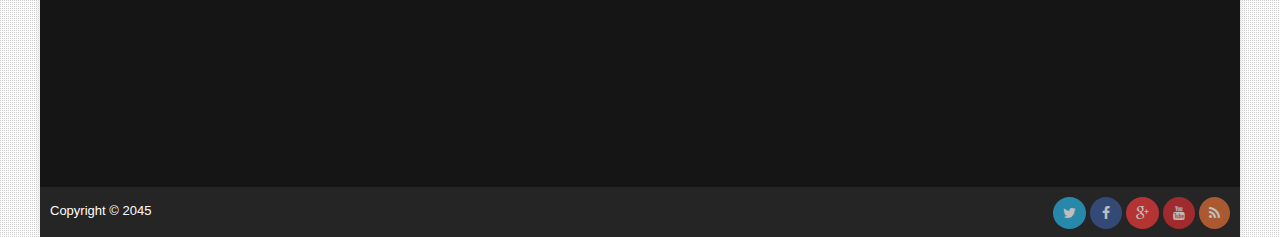
<file: temas/sybarmagazine/pages/single_page.html>
<!DOCTYPE html>
<html>
<head>
<title>SybarMagazine | Pages | Single Page</title>
<meta charset="utf-8">
<meta http-equiv="X-UA-Compatible" content="IE=edge">
<meta name="viewport" content="width=device-width, initial-scale=1">
<link rel="stylesheet" type="text/css" href="../assets/css/bootstrap.min.css">
<link rel="stylesheet" type="text/css" href="../assets/css/font-awesome.min.css">
<link rel="stylesheet" type="text/css" href="../assets/css/animate.css">
<link rel="stylesheet" type="text/css" href="../assets/css/li-scroller.css">
<link rel="stylesheet" type="text/css" href="../assets/css/slick.css">
<link rel="stylesheet" type="text/css" href="../assets/css/theme.css">
<link rel="stylesheet" type="text/css" href="../assets/css/style.css">
<!--[if lt IE 9]>
<script src="../assets/js/html5shiv.min.js"></script>
<script src="../assets/js/respond.min.js"></script>
<![endif]-->
</head>
<body>
<div id="preloader">
  <div id="status">&nbsp;</div>
</div>
<a class="scrollToTop" href="#"><i class="fa fa-angle-up"></i></a>
<div class="container">
  <div class="box_wrapper">
    <header id="header">
      <div class="header_top">
        <nav class="navbar navbar-default" role="navigation">
          <div class="container-fluid">
            <div class="navbar-header">
              <button type="button" class="navbar-toggle collapsed" data-toggle="collapse" data-target="#navbar" aria-expanded="false" aria-controls="navbar"> <span class="sr-only">Toggle navigation</span> <span class="icon-bar"></span> <span class="icon-bar"></span> <span class="icon-bar"></span> </button>
            </div>
            <div id="navbar" class="navbar-collapse collapse">
              <ul class="nav navbar-nav custom_nav">
                <li><a href="../index.html">Home</a></li>
                <li><a href="#">Shortcodes</a></li>
                <li><a href="category-archive.html">Archive</a></li>
                <li><a href="#">Contact</a></li>
                <li><a href="404.html">404 Page</a></li>
              </ul>
            </div>
          </div>
        </nav>
        <div class="header_search">
          <button id="searchIcon"><i class="fa fa-search"></i></button>
          <div id="shide">
            <div id="search-hide">
              <form action="#">
                <input type="text" size="40" placeholder="Search here ...">
              </form>
              <button class="remove"><span><i class="fa fa-times"></i></span></button>
            </div>
          </div>
        </div>
      </div>
      <div class="header_bottom">
        <div class="logo_area"><a class="logo" href="#"><b>S</b>ybarMagazine <span>A Pro Magazine Theme</span></a></div>
        <div class="top_addarea"><a href="#"><img src="../images/addbanner_728x90_V1.jpg" alt=""></a></div>
      </div>
    </header>
    <div class="latest_newsarea"> <span>Latest News</span>
      <ul id="ticker01" class="news_sticker">
        <li><a href="#">My First News Item</a></li>
        <li><a href="#">My Second News Item</a></li>
        <li><a href="#">My Third News Item</a></li>
        <li><a href="#">My Four News Item</a></li>
        <li><a href="#">My Five News Item</a></li>
        <li><a href="#">My Six News Item</a></li>
        <li><a href="#">My Seven News Item</a></li>
        <li><a href="#">My Eight News Item</a></li>
        <li><a href="#">My Nine News Item</a></li>
      </ul>
    </div>
    <section id="contentbody">
      <div class="row">
        <div class="col-lg-2 col-md-2 col-sm-4 col-xs-12">
          <div class="row">
            <div class="left_bar">
              <div class="single_leftbar">
                <h2><span>Recent Post</span></h2>
                <div class="singleleft_inner">
                  <ul class="recentpost_nav wow fadeInDown">
                    <li><a href="#"><img src="../images/150x80.jpg" alt=""></a> <a class="recent_title" href="#"> Curabitur ac dictum nisl eu hendrerit ante</a></li>
                    <li><a href="#"><img src="../images/150x80.jpg" alt=""></a> <a class="recent_title" href="#"> Curabitur ac dictum nisl eu hendrerit ante</a></li>
                    <li><a href="#"><img src="../images/150x80.jpg" alt=""></a> <a class="recent_title" href="#"> Curabitur ac dictum nisl eu hendrerit ante</a></li>
                  </ul>
                </div>
              </div>
              <div class="single_leftbar wow fadeInDown">
                <h2><span>Side Add</span></h2>
                <div class="singleleft_inner"> <a href="#"><img src="../images/150x600.jpg" alt=""></a></div>
              </div>
            </div>
          </div>
        </div>
        <div class="col-lg-7 col-md-7 col-sm-8 col-xs-12">
          <div class="row">
            <div class="middle_bar">
              <div class="single_post_area">
                <ol class="breadcrumb">
                  <li><a href="#"><i class="fa fa-home"></i>Home<i class="fa fa-angle-right"></i></a></li>
                  <li><a href="#">Category<i class="fa fa-angle-right"></i></a></li>
                  <li class="active">Aliquam malesuada diam eget turpis varius</li>
                </ol>
                <h2 class="post_title wow ">Curabitur ac dictum nisl eu hendrerit ante </h2>
                <a href="#" class="author_name"><i class="fa fa-user"></i>Mohamed Kuddus Mia</a> <a href="#" class="post_date"><i class="fa fa-clock-o"></i>Thursday,December 01,2045</a>
                <div class="single_post_content">
                  <p>In nec leo vulputate, faucibus arcu eget, tempus neque. Aliquam erat volutpat. Pellentesque tempus nulla diam, eu laoreet urna imperdiet a. Sed accumsan diam libero, a vestibulum purus bibendum pellentesque. Sed elit nunc, malesuada lobortis dui eget, fringilla fringilla nisi. Vestibulum malesuada dignissim ante nec malesuada. Donec at fermentum tellus. Etiam nisl enim, consectetur nec nisi eget, hendrerit sollicitudin neque. Donec ut tincidunt sem. Curabitur faucibus, risus eget ultrices volutpat, massa dui condimentum neque, non bibendum libero orci a ante. Sed vulputate sed felis ultrices venenatis. Lorem ipsum dolor sit amet, consectetur adipiscing elit. Pellentesque sed orci id ipsum congue pharetra ut sit amet leo. Donec posuere lacus sit amet eros vestibulum euismod. Etiam sollicitudin nunc quis lectus mollis adipiscing. Aenean scelerisque tristique viverra.</p>
                  <img class="img-center" src="../images/400x300.jpg" alt="">
                  <p>Duis vel libero eget turpis consectetur varius quis ut augue. Sed sed placerat mauris. Praesent consectetur dolor non mi mattis volutpat. In pharetra, augue a sollicitudin porttitor, nulla nisl hendrerit nunc, eget volutpat lacus quam sit amet metus. Cras lobortis, ligula sed tristique adipiscing, purus urna facilisis felis, vel aliquet ipsum dolor vitae elit. Aliquam cursus vehicula tellus molestie vulputate. Donec porttitor tristique cursus. Morbi ac feugiat turpis. Donec porttitor rhoncus magna, sed porttitor urna bibendum nec. Nulla a massa lacinia, dignissim sem sit amet, convallis nibh. Curabitur ac dictum nisl, eu hendrerit ante.</p>
                  <p> Sed at dictum leo, nec consectetur neque. Integer ac mauris leo. Curabitur posuere diam libero, non posuere lacus vestibulum non. Nulla scelerisque leo bibendum euismod dictum. Donec condimentum erat eget purus fermentum dignissim. Mauris condimentum magna in odio bibendum accumsan. Nullam placerat orci eget felis mattis sollicitudin. Quisque ultricies a nibh sagittis adipiscing.</p>
                  <blockquote> Quisque nec laoreet orci. Praesent eu mauris et nisl sodales dapibus non sit amet velit. Suspendisse quis auctor ligula. Suspendisse ut orci aliquam, viverra orci in, cursus velit. Phasellus auctor ipsum felis, at ultricies sapien commodo sed. Morbi cursus dictum ipsum, vel faucibus ligula tincidunt vitae. Phasellus vehicula eros quis nunc egestas vestibulum. Nulla non urna odio. Phasellus faucibus leo ante, in ultrices odio congue id. </blockquote>
                  <p>Quisque nec laoreet orci. Praesent eu mauris et nisl sodales dapibus non sit amet velit. Suspendisse quis auctor ligula. Suspendisse ut orci aliquam, viverra orci in, cursus velit. Phasellus auctor ipsum felis, at ultricies sapien commodo sed. Morbi cursus dictum ipsum, vel faucibus ligula tincidunt vitae. Phasellus vehicula eros quis nunc egestas vestibulum. Nulla non urna odio. Phasellus faucibus leo ante, in ultrices odio congue id. Nam molestie gravida ullamcorper. Sed dignissim volutpat cursus. Duis viverra diam nec arcu viverra, pulvinar faucibus magna luctus.</p>
                  <ul>
                    <li>Duis vel libero eget turpis consectetur varius quis ut augue</li>
                    <li>Duis vel libero eget turpis consectetur varius quis ut augue</li>
                    <li>Duis vel libero eget turpis consectetur</li>
                    <li>Duis vel libero eget turpis consectetur varius.</li>
                    <li>Duis vel libero eget turpis</li>
                    <li>Duis vel libero eget turpis consectetur varius quis ut augue</li>
                  </ul>
                  <p>Quisque nec laoreet orci. Praesent eu mauris et nisl sodales dapibus non sit amet velit. Suspendisse quis auctor ligula. Suspendisse ut orci aliquam, viverra orci in, cursus velit. Phasellus auctor ipsum felis, at ultricies sapien commodo sed. Morbi cursus dictum ipsum, vel faucibus ligula tincidunt vitae. Phasellus vehicula eros quis nunc egestas vestibulum. Nulla non urna odio. Phasellus faucibus leo ante, in ultrices odio congue id. Nam molestie gravida ullamcorper. Sed dignissim volutpat cursus. Duis viverra diam nec arcu viverra, pulvinar faucibus magna luctus.</p>
                  <h1>This is h1 tag content</h1>
                  <h2>This is h2 tag content</h2>
                  <h3>This is h3 tag content</h3>
                  <h4>This is h4 tag content</h4>
                  <h5>This is h5 tag content</h5>
                  <h6>This is h6 tag content</h6>
                  <a href="#" class="btn btn-default">Default</a> <a href="#" class="btn btn-basic">Basic</a> <a href="#" class="btn btn-success">Success</a> <a href="#" class="btn btn-warning">warning</a> <a href="#" class="btn btn-info">Info</a> <a href="#" class="btn btn-danger">Danger</a> <a href="#" class="btn btn-primary">Primary</a></div>
                <div class="post_footer">
                  <ul class="post_pager">
                    <li class="previous wow fadeInLeftBig"> <a href="">
                      <p><i class="fa fa-hand-o-left"></i><strong>Previous</strong></p>
                      <span>The best of Sony in a compact waterproof smartphone</span> </a></li>
                    <li class="next wow fadeInRightBig"> <a href="">
                      <p><i class="fa fa-hand-o-right"></i><strong>Next</strong></p>
                      <span>Proin vel arcu sed nibh faucibus porta non et nibh</span> </a></li>
                  </ul>
                </div>
                <div class="social_area wow fadeInLeft">
                  <ul>
                    <li><a href="#"><span class="fa fa-facebook"></span></a></li>
                    <li><a href="#"><span class="fa fa-twitter"></span></a></li>
                    <li><a href="#"><span class="fa fa-google-plus"></span></a></li>
                    <li><a href="#"><span class="fa fa-linkedin"></span></a></li>
                    <li><a href="#"><span class="fa fa-pinterest"></span></a></li>
                  </ul>
                </div>
                <div class="related_post">
                  <h2 class="wow fadeInLeftBig">Related Posts you may like <i class="fa fa-thumbs-o-up"></i></h2>
                  <ul class="recentpost_nav relatedpost_nav wow fadeInDown animated">
                    <li><a href="#"><img alt="" src="../images/150x80.jpg"></a> <a href="#" class="recent_title"> Curabitur ac dictum nisl eu hendrerit ante</a></li>
                    <li><a href="#"><img alt="" src="../images/150x80.jpg"></a> <a href="#" class="recent_title"> Curabitur ac dictum nisl eu hendrerit ante</a></li>
                    <li><a href="#"><img alt="" src="../images/150x80.jpg"></a> <a href="#" class="recent_title"> Curabitur ac dictum nisl eu hendrerit ante</a></li>
                  </ul>
                </div>
              </div>
            </div>
          </div>
        </div>
        <div class="col-lg-3 col-md-3 col-sm-12 col-xs-12">
          <div class="row">
            <div class="right_bar">
              <div class="single_leftbar wow fadeInDown">
                <h2><span>Popular Post</span></h2>
                <div class="singleleft_inner">
                  <ul class="catg3_snav ppost_nav wow fadeInDown">
                    <li>
                      <div class="media"> <a href="#" class="media-left"> <img alt="" src="../images/70x70.jpg"> </a>
                        <div class="media-body"> <a href="#" class="catg_title"> Aliquam malesuada diam eget turpis varius</a></div>
                      </div>
                    </li>
                    <li>
                      <div class="media"> <a href="#" class="media-left"> <img alt="" src="../images/70x70.jpg"> </a>
                        <div class="media-body"> <a href="#" class="catg_title"> Aliquam malesuada diam eget turpis varius</a></div>
                      </div>
                    </li>
                    <li>
                      <div class="media"> <a href="#" class="media-left"> <img alt="" src="../images/70x70.jpg"> </a>
                        <div class="media-body"> <a href="#" class="catg_title"> Aliquam malesuada diam eget turpis varius</a></div>
                      </div>
                    </li>
                    <li>
                      <div class="media"> <a href="#" class="media-left"> <img alt="" src="../images/70x70.jpg"> </a>
                        <div class="media-body"> <a href="#" class="catg_title"> Aliquam malesuada diam eget turpis varius</a></div>
                      </div>
                    </li>
                    <li>
                      <div class="media"> <a href="#" class="media-left"> <img alt="" src="../images/70x70.jpg"> </a>
                        <div class="media-body"> <a href="#" class="catg_title"> Aliquam malesuada diam eget turpis varius</a></div>
                      </div>
                    </li>
                    <li>
                      <div class="media"> <a href="#" class="media-left"> <img alt="" src="../images/70x70.jpg"> </a>
                        <div class="media-body"> <a href="#" class="catg_title"> Aliquam malesuada diam eget turpis varius</a></div>
                      </div>
                    </li>
                    <li>
                      <div class="media"> <a href="#" class="media-left"> <img alt="" src="../images/70x70.jpg"> </a>
                        <div class="media-body"> <a href="#" class="catg_title"> Aliquam malesuada diam eget turpis varius</a></div>
                      </div>
                    </li>
                    <li>
                      <div class="media"> <a href="#" class="media-left"> <img alt="" src="../images/70x70.jpg"> </a>
                        <div class="media-body"> <a href="#" class="catg_title"> Aliquam malesuada diam eget turpis varius</a></div>
                      </div>
                    </li>
                    <li>
                      <div class="media"> <a href="#" class="media-left"> <img alt="" src="../images/70x70.jpg"> </a>
                        <div class="media-body"> <a href="#" class="catg_title"> Aliquam malesuada diam eget turpis varius</a></div>
                      </div>
                    </li>
                    <li>
                      <div class="media"> <a href="#" class="media-left"> <img alt="" src="../images/70x70.jpg"> </a>
                        <div class="media-body"> <a href="#" class="catg_title"> Aliquam malesuada diam eget turpis varius</a></div>
                      </div>
                    </li>
                  </ul>
                </div>
              </div>
              <div class="single_leftbar wow fadeInDown">
                <h2><span>Side Ad</span></h2>
                <div class="singleleft_inner"> <a href="#"><img alt="" src="../images/262x218.jpg"></a></div>
              </div>
              <div class="single_leftbar wow fadeInDown">
                <ul class="nav nav-tabs custom-tabs" role="tablist">
                  <li role="presentation" class="active"><a href="#home" aria-controls="home" role="tab" data-toggle="tab">Most Popular</a></li>
                  <li role="presentation"><a href="#profile" aria-controls="profile" role="tab" data-toggle="tab">Most Reader</a></li>
                  <li role="presentation"><a href="#messages" aria-controls="messages" role="tab" data-toggle="tab">Recent Comment</a></li>
                </ul>
                <div class="tab-content">
                  <div role="tabpanel" class="tab-pane fade in active" id="home">
                    <ul class="catg3_snav ppost_nav wow fadeInDown">
                      <li>
                        <div class="media"> <a class="media-left" href="#"> <img src="../images/70x70.jpg" alt=""> </a>
                          <div class="media-body"> <a class="catg_title" href="#"> Aliquam malesuada diam eget turpis varius</a></div>
                        </div>
                      </li>
                      <li>
                        <div class="media"> <a class="media-left" href="#"> <img src="../images/70x70.jpg" alt=""> </a>
                          <div class="media-body"> <a class="catg_title" href="#"> Aliquam malesuada diam eget turpis varius</a></div>
                        </div>
                      </li>
                      <li>
                        <div class="media"> <a class="media-left" href="#"> <img src="../images/70x70.jpg" alt=""> </a>
                          <div class="media-body"> <a class="catg_title" href="#"> Aliquam malesuada diam eget turpis varius</a></div>
                        </div>
                      </li>
                      <li>
                        <div class="media"> <a class="media-left" href="#"> <img src="../images/70x70.jpg" alt=""> </a>
                          <div class="media-body"> <a class="catg_title" href="#"> Aliquam malesuada diam eget turpis varius</a></div>
                        </div>
                      </li>
                      <li>
                        <div class="media"> <a class="media-left" href="#"> <img src="../images/70x70.jpg" alt=""> </a>
                          <div class="media-body"> <a class="catg_title" href="#"> Aliquam malesuada diam eget turpis varius</a></div>
                        </div>
                      </li>
                      <li>
                        <div class="media"> <a class="media-left" href="#"> <img src="../images/70x70.jpg" alt=""> </a>
                          <div class="media-body"> <a class="catg_title" href="#"> Aliquam malesuada diam eget turpis varius</a></div>
                        </div>
                      </li>
                      <li>
                        <div class="media"> <a class="media-left" href="#"> <img src="../images/70x70.jpg" alt=""> </a>
                          <div class="media-body"> <a class="catg_title" href="#"> Aliquam malesuada diam eget turpis varius</a></div>
                        </div>
                      </li>
                    </ul>
                  </div>
                  <div role="tabpanel" class="tab-pane fade" id="profile">
                    <ul class="catg3_snav ppost_nav wow fadeInDown">
                      <li>
                        <div class="media"> <a class="media-left" href="#"> <img src="../images/70x70.jpg" alt=""> </a>
                          <div class="media-body"> <a class="catg_title" href="#"> Aliquam malesuada diam eget turpis varius</a></div>
                        </div>
                      </li>
                      <li>
                        <div class="media"> <a class="media-left" href="#"> <img src="../images/70x70.jpg" alt=""> </a>
                          <div class="media-body"> <a class="catg_title" href="#"> Aliquam malesuada diam eget turpis varius</a></div>
                        </div>
                      </li>
                      <li>
                        <div class="media"> <a class="media-left" href="#"> <img src="../images/70x70.jpg" alt=""> </a>
                          <div class="media-body"> <a class="catg_title" href="#"> Aliquam malesuada diam eget turpis varius</a></div>
                        </div>
                      </li>
                      <li>
                        <div class="media"> <a class="media-left" href="#"> <img src="../images/70x70.jpg" alt=""> </a>
                          <div class="media-body"> <a class="catg_title" href="#"> Aliquam malesuada diam eget turpis varius</a></div>
                        </div>
                      </li>
                      <li>
                        <div class="media"> <a class="media-left" href="#"> <img src="../images/70x70.jpg" alt=""> </a>
                          <div class="media-body"> <a class="catg_title" href="#"> Aliquam malesuada diam eget turpis varius</a></div>
                        </div>
                      </li>
                    </ul>
                  </div>
                  <div role="tabpanel" class="tab-pane fade" id="messages">
                    <ul class="catg3_snav ppost_nav wow fadeInDown">
                      <li>
                        <div class="media"> <a class="media-left" href="#"> <img src="../images/70x70.jpg" alt=""> </a>
                          <div class="media-body"> <a class="catg_title" href="#"> Aliquam malesuada diam eget turpis varius</a></div>
                        </div>
                      </li>
                      <li>
                        <div class="media"> <a class="media-left" href="#"> <img src="../images/70x70.jpg" alt=""> </a>
                          <div class="media-body"> <a class="catg_title" href="#"> Aliquam malesuada diam eget turpis varius</a></div>
                        </div>
                      </li>
                      <li>
                        <div class="media"> <a class="media-left" href="#"> <img src="../images/70x70.jpg" alt=""> </a>
                          <div class="media-body"> <a class="catg_title" href="#"> Aliquam malesuada diam eget turpis varius</a></div>
                        </div>
                      </li>
                      <li>
                        <div class="media"> <a class="media-left" href="#"> <img src="../images/70x70.jpg" alt=""> </a>
                          <div class="media-body"> <a class="catg_title" href="#"> Aliquam malesuada diam eget turpis varius</a></div>
                        </div>
                      </li>
                      <li>
                        <div class="media"> <a class="media-left" href="#"> <img src="../images/70x70.jpg" alt=""> </a>
                          <div class="media-body"> <a class="catg_title" href="#"> Aliquam malesuada diam eget turpis varius</a></div>
                        </div>
                      </li>
                      <li>
                        <div class="media"> <a class="media-left" href="#"> <img src="../images/70x70.jpg" alt=""> </a>
                          <div class="media-body"> <a class="catg_title" href="#"> Aliquam malesuada diam eget turpis varius</a></div>
                        </div>
                      </li>
                      <li>
                        <div class="media"> <a class="media-left" href="#"> <img src="../images/70x70.jpg" alt=""> </a>
                          <div class="media-body"> <a class="catg_title" href="#"> Aliquam malesuada diam eget turpis varius</a></div>
                        </div>
                      </li>
                    </ul>
                  </div>
                </div>
              </div>
              <div class="single_leftbar wow fadeInDown">
                <h2><span>Blog Archive</span></h2>
                <div class="singleleft_inner">
                  <div class="blog_archive">
                    <form action="#">
                      <select>
                        <option value="">Blog Archive</option>
                        <option value="">October(20)</option>
                      </select>
                    </form>
                  </div>
                </div>
              </div>
              <div class="single_leftbar wow fadeInDown">
                <h2><span>Labels</span></h2>
                <div class="singleleft_inner">
                  <ul class="label_nav">
                    <li><a href="#">Arts</a></li>
                    <li><a href="#">Cinema</a></li>
                    <li><a href="#">Comedy</a></li>
                    <li><a href="#">Sports</a></li>
                    <li><a href="#">Tourism</a></li>
                    <li><a href="#">Videos</a></li>
                    <li><a href="#">Nature</a></li>
                  </ul>
                </div>
              </div>
              <div class="single_leftbar wow fadeInDown">
                <h2><span>Links</span></h2>
                <div class="singleleft_inner">
                  <ul class="link_nav">
                    <li><a href="#">Blog Home</a></li>
                    <li><a href="#">Blog</a></li>
                    <li><a href="#">Error Page</a></li>
                    <li><a href="#">Wpfreeware</a></li>
                    <li><a href="#">Facebook Account</a></li>
                  </ul>
                </div>
              </div>
            </div>
          </div>
        </div>
      </div>
    </section>
    <footer id="footer">
      <div class="footer_top">
        <div class="col-lg-3 col-md-3 col-sm-6">
          <div class="single_footer_top wow fadeInLeft">
            <h2>Follow By Email</h2>
            <div class="subscribe_area">
              <p>"Subscribe here to get our newsletter, it is safe just Put your Email and click subscribe"</p>
              <form action="#">
                <div class="subscribe_mail">
                  <input class="form-control" type="email" placeholder="Email Address">
                  <i class="fa fa-envelope"></i></div>
                <input class="submit_btn" type="submit" value="Submit">
              </form>
            </div>
          </div>
        </div>
        <div class="col-lg-3 col-md-3 col-sm-6">
          <div class="single_footer_top wow fadeInLeft">
            <h2>Popular Post</h2>
            <ul class="catg3_snav ppost_nav">
              <li>
                <div class="media"> <a class="media-left" href="#"> <img src="../images/70x70.jpg" alt=""> </a>
                  <div class="media-body"> <a class="catg_title" href="#"> Aliquam malesuada diam eget turpis varius</a></div>
                </div>
              </li>
              <li>
                <div class="media"> <a class="media-left" href="#"> <img src="../images/70x70.jpg" alt=""> </a>
                  <div class="media-body"> <a class="catg_title" href="#"> Aliquam malesuada diam eget turpis varius</a></div>
                </div>
              </li>
              <li>
                <div class="media"> <a class="media-left" href="#"> <img src="../images/70x70.jpg" alt=""> </a>
                  <div class="media-body"> <a class="catg_title" href="#"> Aliquam malesuada diam eget turpis varius</a></div>
                </div>
              </li>
            </ul>
          </div>
        </div>
        <div class="col-lg-3 col-md-3 col-sm-6">
          <div class="single_footer_top wow fadeInRight">
            <h2>Labels</h2>
            <ul class="footer_labels">
              <li><a href="#">Comedy</a></li>
              <li><a href="#">Arts</a></li>
              <li><a href="#">Cinema</a></li>
              <li><a href="#">Nature</a></li>
              <li><a href="#">Sports</a></li>
              <li><a href="#">Tourism</a></li>
              <li><a href="#">Videos</a></li>
            </ul>
          </div>
        </div>
        <div class="col-lg-3 col-md-3 col-sm-6">
          <div class="single_footer_top wow fadeInRight">
            <h2>Contact Form</h2>
            <form action="#" class="contact_form">
              <label>Name</label>
              <input class="form-control" type="text">
              <label>Email*</label>
              <input class="form-control" type="email">
              <label>Message*</label>
              <textarea class="form-control" cols="30" rows="10"></textarea>
              <input class="send_btn" type="submit" value="Send">
            </form>
          </div>
        </div>
      </div>
      <div class="footer_bottom">
        <div class="footer_bottom_left">
          <p>Copyright &copy; 2045</p>
        </div>
        <div class="footer_bottom_right">
          <ul>
            <li><a class="tootlip" data-toggle="tooltip" data-placement="top" title="Twitter" href="#"><i class="fa fa-twitter"></i></a></li>
            <li><a class="tootlip" data-toggle="tooltip" data-placement="top" title="Facebook" href="#"><i class="fa fa-facebook"></i></a></li>
            <li><a class="tootlip" data-toggle="tooltip" data-placement="top" title="Googel+" href="#"><i class="fa fa-google-plus"></i></a></li>
            <li><a class="tootlip" data-toggle="tooltip" data-placement="top" title="Youtube" href="#"><i class="fa fa-youtube"></i></a></li>
            <li><a class="tootlip" data-toggle="tooltip" data-placement="top" title="Rss" href="#"><i class="fa fa-rss"></i></a></li>
          </ul>
        </div>
      </div>
    </footer>
  </div>
</div>
<script src="../assets/js/jquery.min.js"></script>
<script src="../assets/js/wow.min.js"></script>
<script src="../assets/js/bootstrap.min.js"></script>
<script src="../assets/js/slick.min.js"></script>
<script src="../assets/js/jquery.li-scroller.1.0.js"></script>
<script src="../assets/js/custom.js"></script>
</body>
</html>
</file>
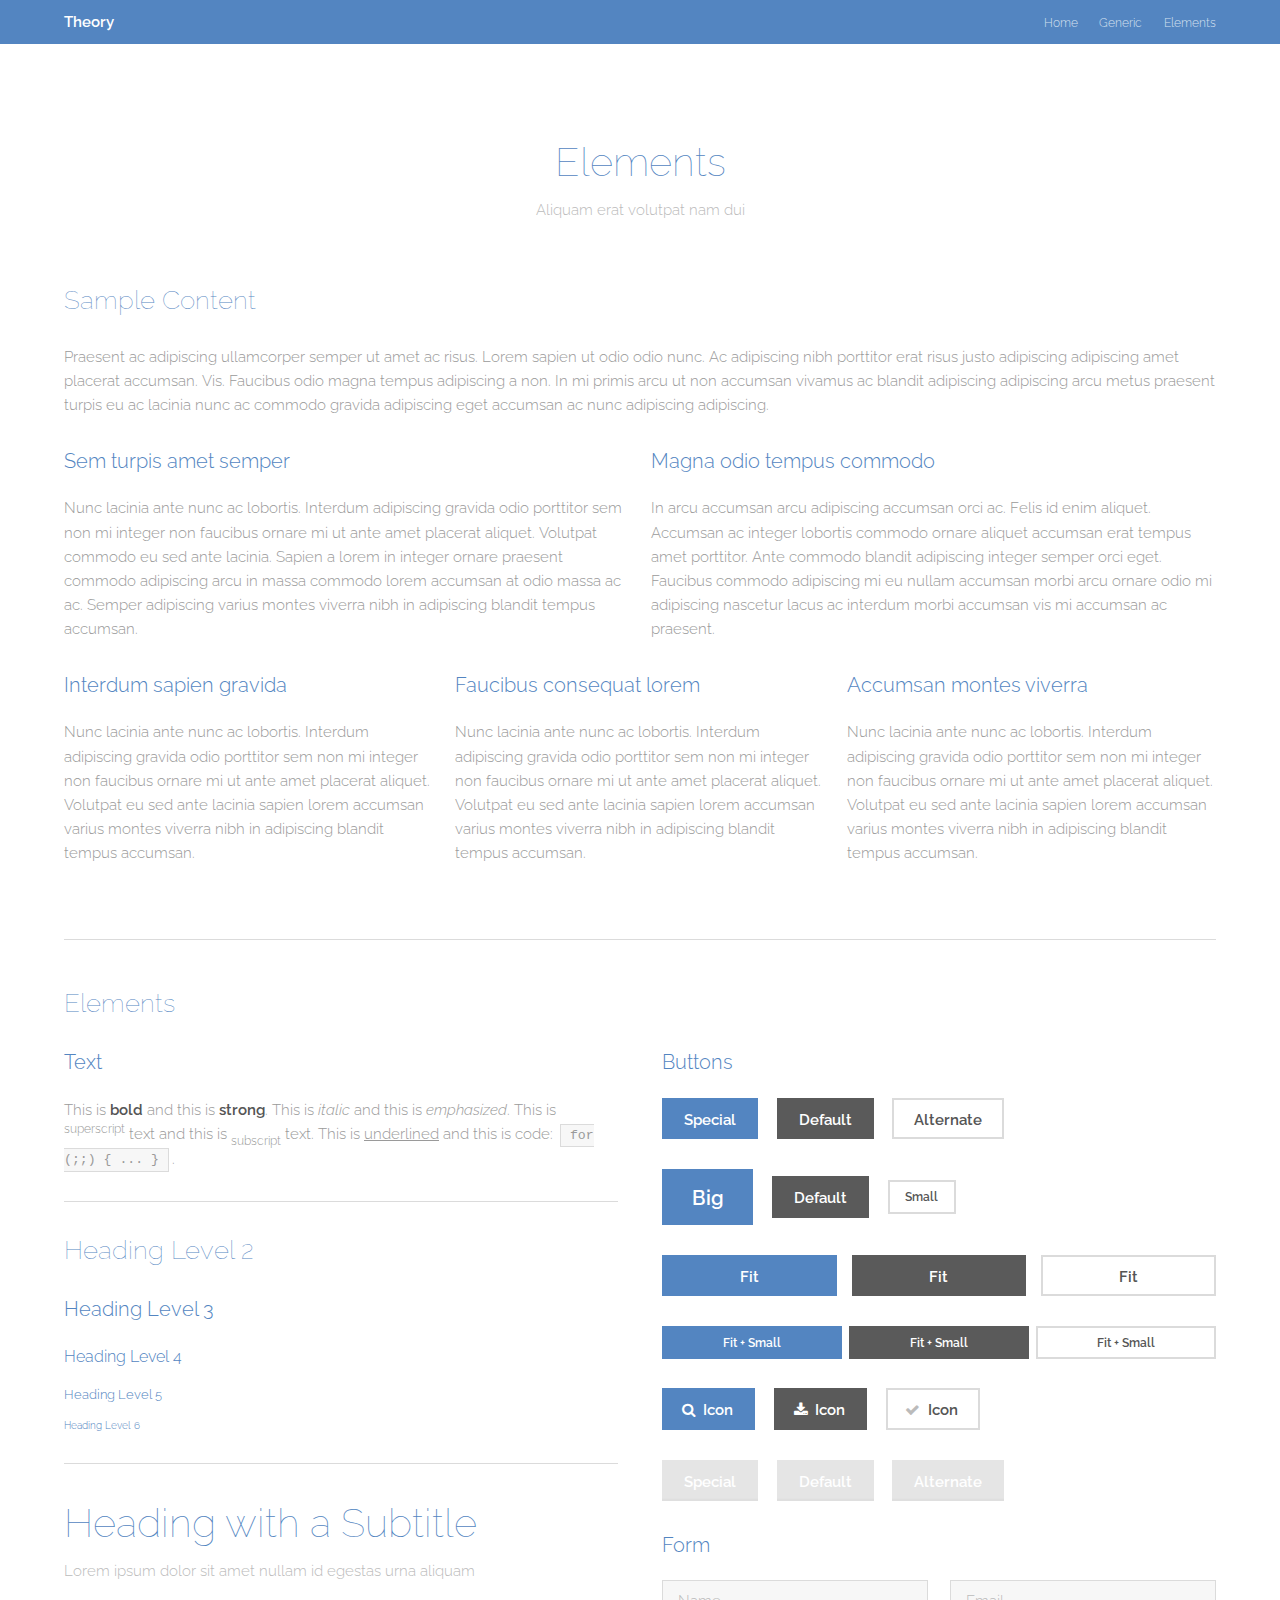
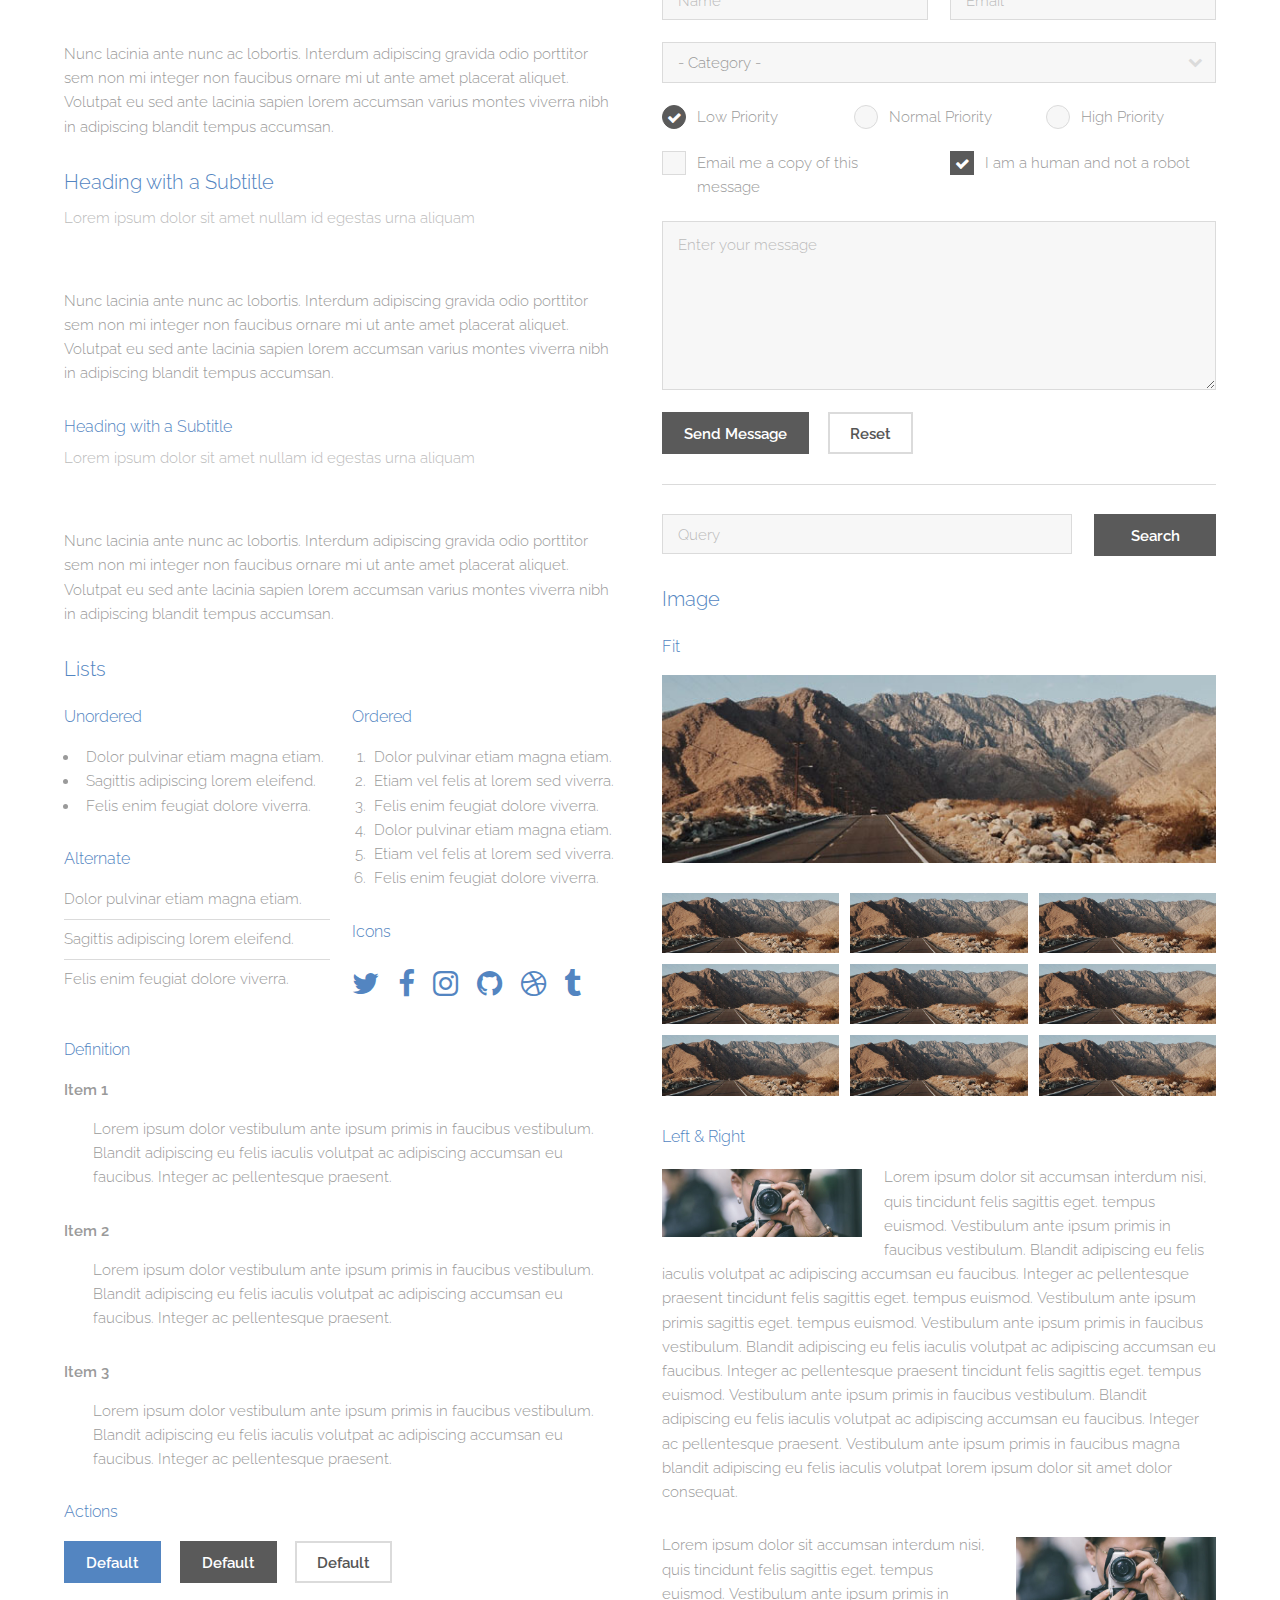
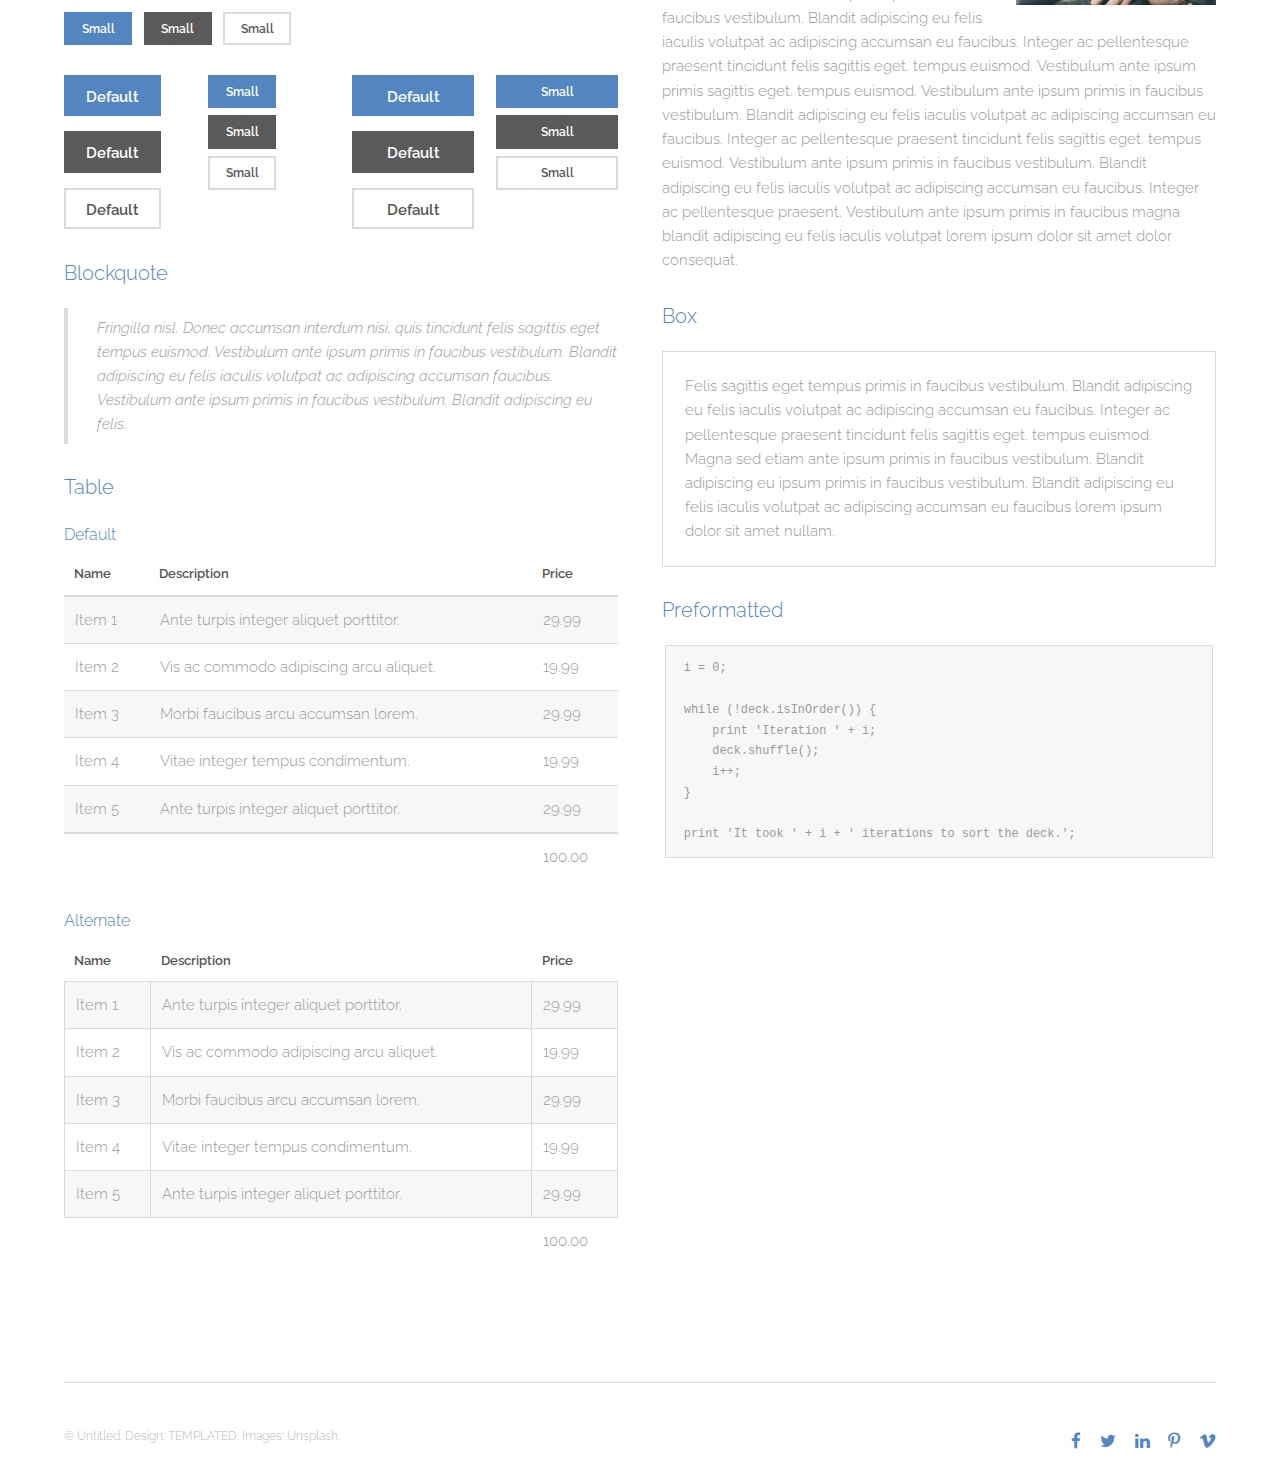
<file: temas/templateTheory/templated-theory/elements.html>
<!DOCTYPE HTML>
<!--
	Theory by TEMPLATED
	templated.co @templatedco
	Released for free under the Creative Commons Attribution 3.0 license (templated.co/license)
-->
<html>
	<head>
		<title>Elements - Theory by TEMPLATED</title>
		<meta charset="utf-8" />
		<meta name="viewport" content="width=device-width, initial-scale=1" />
		<link rel="stylesheet" href="assets/css/main.css" />
	</head>
	<body class="subpage">

		<!-- Header -->
			<header id="header">
				<div class="inner">
					<a href="index.html" class="logo">Theory</a>
					<nav id="nav">
						<a href="index.html">Home</a>
						<a href="generic.html">Generic</a>
						<a href="elements.html">Elements</a>
					</nav>
					<a href="#navPanel" class="navPanelToggle"><span class="fa fa-bars"></span></a>
				</div>
			</header>

		<!-- Main -->
			<section id="main" class="wrapper">
				<div class="inner">
					<header class="align-center">
						<h2>Elements</h2>
						<p>Aliquam erat volutpat nam dui </p>
					</header>

				<!-- Content -->
					<h2 id="content">Sample Content</h2>
					<p>Praesent ac adipiscing ullamcorper semper ut amet ac risus. Lorem sapien ut odio odio nunc. Ac adipiscing nibh porttitor erat risus justo adipiscing adipiscing amet placerat accumsan. Vis. Faucibus odio magna tempus adipiscing a non. In mi primis arcu ut non accumsan vivamus ac blandit adipiscing adipiscing arcu metus praesent turpis eu ac lacinia nunc ac commodo gravida adipiscing eget accumsan ac nunc adipiscing adipiscing.</p>
					<div class="row">
						<div class="6u 12u$(small)">
							<h3>Sem turpis amet semper</h3>
							<p>Nunc lacinia ante nunc ac lobortis. Interdum adipiscing gravida odio porttitor sem non mi integer non faucibus ornare mi ut ante amet placerat aliquet. Volutpat commodo eu sed ante lacinia. Sapien a lorem in integer ornare praesent commodo adipiscing arcu in massa commodo lorem accumsan at odio massa ac ac. Semper adipiscing varius montes viverra nibh in adipiscing blandit tempus accumsan.</p>
						</div>
						<div class="6u$ 12u$(small)">
							<h3>Magna odio tempus commodo</h3>
							<p>In arcu accumsan arcu adipiscing accumsan orci ac. Felis id enim aliquet. Accumsan ac integer lobortis commodo ornare aliquet accumsan erat tempus amet porttitor. Ante commodo blandit adipiscing integer semper orci eget. Faucibus commodo adipiscing mi eu nullam accumsan morbi arcu ornare odio mi adipiscing nascetur lacus ac interdum morbi accumsan vis mi accumsan ac praesent.</p>
						</div>
						<!-- Break -->
						<div class="4u 12u$(medium)">
							<h3>Interdum sapien gravida</h3>
							<p>Nunc lacinia ante nunc ac lobortis. Interdum adipiscing gravida odio porttitor sem non mi integer non faucibus ornare mi ut ante amet placerat aliquet. Volutpat eu sed ante lacinia sapien lorem accumsan varius montes viverra nibh in adipiscing blandit tempus accumsan.</p>
						</div>
						<div class="4u 12u$(medium)">
							<h3>Faucibus consequat lorem</h3>
							<p>Nunc lacinia ante nunc ac lobortis. Interdum adipiscing gravida odio porttitor sem non mi integer non faucibus ornare mi ut ante amet placerat aliquet. Volutpat eu sed ante lacinia sapien lorem accumsan varius montes viverra nibh in adipiscing blandit tempus accumsan.</p>
						</div>
						<div class="4u$ 12u$(medium)">
							<h3>Accumsan montes viverra</h3>
							<p>Nunc lacinia ante nunc ac lobortis. Interdum adipiscing gravida odio porttitor sem non mi integer non faucibus ornare mi ut ante amet placerat aliquet. Volutpat eu sed ante lacinia sapien lorem accumsan varius montes viverra nibh in adipiscing blandit tempus accumsan.</p>
						</div>
					</div>

				<hr class="major" />

				<!-- Elements -->
					<h2 id="elements">Elements</h2>
					<div class="row 200%">
						<div class="6u 12u$(medium)">

							<!-- Text stuff -->
								<h3>Text</h3>
								<p>This is <b>bold</b> and this is <strong>strong</strong>. This is <i>italic</i> and this is <em>emphasized</em>.
								This is <sup>superscript</sup> text and this is <sub>subscript</sub> text.
								This is <u>underlined</u> and this is code: <code>for (;;) { ... }</code>.</p>
								<hr />
								<h2>Heading Level 2</h2>
								<h3>Heading Level 3</h3>
								<h4>Heading Level 4</h4>
								<h5>Heading Level 5</h5>
								<h6>Heading Level 6</h6>
								<hr />
								<header>
									<h2>Heading with a Subtitle</h2>
									<p>Lorem ipsum dolor sit amet nullam id egestas urna aliquam</p>
								</header>
								<p>Nunc lacinia ante nunc ac lobortis. Interdum adipiscing gravida odio porttitor sem non mi integer non faucibus ornare mi ut ante amet placerat aliquet. Volutpat eu sed ante lacinia sapien lorem accumsan varius montes viverra nibh in adipiscing blandit tempus accumsan.</p>
								<header>
									<h3>Heading with a Subtitle</h3>
									<p>Lorem ipsum dolor sit amet nullam id egestas urna aliquam</p>
								</header>
								<p>Nunc lacinia ante nunc ac lobortis. Interdum adipiscing gravida odio porttitor sem non mi integer non faucibus ornare mi ut ante amet placerat aliquet. Volutpat eu sed ante lacinia sapien lorem accumsan varius montes viverra nibh in adipiscing blandit tempus accumsan.</p>
								<header>
									<h4>Heading with a Subtitle</h4>
									<p>Lorem ipsum dolor sit amet nullam id egestas urna aliquam</p>
								</header>
								<p>Nunc lacinia ante nunc ac lobortis. Interdum adipiscing gravida odio porttitor sem non mi integer non faucibus ornare mi ut ante amet placerat aliquet. Volutpat eu sed ante lacinia sapien lorem accumsan varius montes viverra nibh in adipiscing blandit tempus accumsan.</p>

							<!-- Lists -->
								<h3>Lists</h3>
								<div class="row">
									<div class="6u 12u$(small)">

										<h4>Unordered</h4>
										<ul>
											<li>Dolor pulvinar etiam magna etiam.</li>
											<li>Sagittis adipiscing lorem eleifend.</li>
											<li>Felis enim feugiat dolore viverra.</li>
										</ul>

										<h4>Alternate</h4>
										<ul class="alt">
											<li>Dolor pulvinar etiam magna etiam.</li>
											<li>Sagittis adipiscing lorem eleifend.</li>
											<li>Felis enim feugiat dolore viverra.</li>
										</ul>

									</div>
									<div class="6u$ 12u$(small)">

										<h4>Ordered</h4>
										<ol>
											<li>Dolor pulvinar etiam magna etiam.</li>
											<li>Etiam vel felis at lorem sed viverra.</li>
											<li>Felis enim feugiat dolore viverra.</li>
											<li>Dolor pulvinar etiam magna etiam.</li>
											<li>Etiam vel felis at lorem sed viverra.</li>
											<li>Felis enim feugiat dolore viverra.</li>
										</ol>

										<h4>Icons</h4>
										<ul class="icons">
											<li><a href="#" class="icon fa-twitter"><span class="label">Twitter</span></a></li>
											<li><a href="#" class="icon fa-facebook"><span class="label">Facebook</span></a></li>
											<li><a href="#" class="icon fa-instagram"><span class="label">Instagram</span></a></li>
											<li><a href="#" class="icon fa-github"><span class="label">Github</span></a></li>
											<li><a href="#" class="icon fa-dribbble"><span class="label">Dribbble</span></a></li>
											<li><a href="#" class="icon fa-tumblr"><span class="label">Tumblr</span></a></li>
										</ul>

									</div>
								</div>
								<h4>Definition</h4>
								<dl>
									<dt>Item 1</dt>
									<dd>
										<p>Lorem ipsum dolor vestibulum ante ipsum primis in faucibus vestibulum. Blandit adipiscing eu felis iaculis volutpat ac adipiscing accumsan eu faucibus. Integer ac pellentesque praesent.</p>
									</dd>
									<dt>Item 2</dt>
									<dd>
										<p>Lorem ipsum dolor vestibulum ante ipsum primis in faucibus vestibulum. Blandit adipiscing eu felis iaculis volutpat ac adipiscing accumsan eu faucibus. Integer ac pellentesque praesent.</p>
									</dd>
									<dt>Item 3</dt>
									<dd>
										<p>Lorem ipsum dolor vestibulum ante ipsum primis in faucibus vestibulum. Blandit adipiscing eu felis iaculis volutpat ac adipiscing accumsan eu faucibus. Integer ac pellentesque praesent.</p>
									</dd>
								</dl>

								<h4>Actions</h4>
								<ul class="actions">
									<li><a href="#" class="button special">Default</a></li>
									<li><a href="#" class="button">Default</a></li>
									<li><a href="#" class="button alt">Default</a></li>
								</ul>
								<ul class="actions small">
									<li><a href="#" class="button special small">Small</a></li>
									<li><a href="#" class="button small">Small</a></li>
									<li><a href="#" class="button alt small">Small</a></li>
								</ul>
								<div class="row">
									<div class="3u 12u$(small)">
										<ul class="actions vertical">
											<li><a href="#" class="button special">Default</a></li>
											<li><a href="#" class="button">Default</a></li>
											<li><a href="#" class="button alt">Default</a></li>
										</ul>
									</div>
									<div class="3u 12u$(small)">
										<ul class="actions vertical small">
											<li><a href="#" class="button special small">Small</a></li>
											<li><a href="#" class="button small">Small</a></li>
											<li><a href="#" class="button alt small">Small</a></li>
										</ul>
									</div>
									<div class="3u 12u$(small)">
										<ul class="actions vertical">
											<li><a href="#" class="button special fit">Default</a></li>
											<li><a href="#" class="button fit">Default</a></li>
											<li><a href="#" class="button alt fit">Default</a></li>
										</ul>
									</div>
									<div class="3u$ 12u$(small)">
										<ul class="actions vertical small">
											<li><a href="#" class="button special small fit">Small</a></li>
											<li><a href="#" class="button small fit">Small</a></li>
											<li><a href="#" class="button alt small fit">Small</a></li>
										</ul>
									</div>
								</div>

							<!-- Blockquote -->
								<h3>Blockquote</h3>
								<blockquote>Fringilla nisl. Donec accumsan interdum nisi, quis tincidunt felis sagittis eget tempus euismod. Vestibulum ante ipsum primis in faucibus vestibulum. Blandit adipiscing eu felis iaculis volutpat ac adipiscing accumsan faucibus. Vestibulum ante ipsum primis in faucibus vestibulum. Blandit adipiscing eu felis.</blockquote>

							<!-- Table -->
								<h3>Table</h3>

								<h4>Default</h4>
								<div class="table-wrapper">
									<table>
										<thead>
											<tr>
												<th>Name</th>
												<th>Description</th>
												<th>Price</th>
											</tr>
										</thead>
										<tbody>
											<tr>
												<td>Item 1</td>
												<td>Ante turpis integer aliquet porttitor.</td>
												<td>29.99</td>
											</tr>
											<tr>
												<td>Item 2</td>
												<td>Vis ac commodo adipiscing arcu aliquet.</td>
												<td>19.99</td>
											</tr>
											<tr>
												<td>Item 3</td>
												<td> Morbi faucibus arcu accumsan lorem.</td>
												<td>29.99</td>
											</tr>
											<tr>
												<td>Item 4</td>
												<td>Vitae integer tempus condimentum.</td>
												<td>19.99</td>
											</tr>
											<tr>
												<td>Item 5</td>
												<td>Ante turpis integer aliquet porttitor.</td>
												<td>29.99</td>
											</tr>
										</tbody>
										<tfoot>
											<tr>
												<td colspan="2"></td>
												<td>100.00</td>
											</tr>
										</tfoot>
									</table>
								</div>

								<h4>Alternate</h4>
								<div class="table-wrapper">
									<table class="alt">
										<thead>
											<tr>
												<th>Name</th>
												<th>Description</th>
												<th>Price</th>
											</tr>
										</thead>
										<tbody>
											<tr>
												<td>Item 1</td>
												<td>Ante turpis integer aliquet porttitor.</td>
												<td>29.99</td>
											</tr>
											<tr>
												<td>Item 2</td>
												<td>Vis ac commodo adipiscing arcu aliquet.</td>
												<td>19.99</td>
											</tr>
											<tr>
												<td>Item 3</td>
												<td> Morbi faucibus arcu accumsan lorem.</td>
												<td>29.99</td>
											</tr>
											<tr>
												<td>Item 4</td>
												<td>Vitae integer tempus condimentum.</td>
												<td>19.99</td>
											</tr>
											<tr>
												<td>Item 5</td>
												<td>Ante turpis integer aliquet porttitor.</td>
												<td>29.99</td>
											</tr>
										</tbody>
										<tfoot>
											<tr>
												<td colspan="2"></td>
												<td>100.00</td>
											</tr>
										</tfoot>
									</table>
								</div>

						</div>
						<div class="6u$ 12u$(medium)">

							<!-- Buttons -->
								<h3>Buttons</h3>
								<ul class="actions">
									<li><a href="#" class="button special">Special</a></li>
									<li><a href="#" class="button">Default</a></li>
									<li><a href="#" class="button alt">Alternate</a></li>
								</ul>
								<ul class="actions">
									<li><a href="#" class="button special big">Big</a></li>
									<li><a href="#" class="button">Default</a></li>
									<li><a href="#" class="button alt small">Small</a></li>
								</ul>
								<ul class="actions fit">
									<li><a href="#" class="button special fit">Fit</a></li>
									<li><a href="#" class="button fit">Fit</a></li>
									<li><a href="#" class="button alt fit">Fit</a></li>
								</ul>
								<ul class="actions fit small">
									<li><a href="#" class="button special fit small">Fit + Small</a></li>
									<li><a href="#" class="button fit small">Fit + Small</a></li>
									<li><a href="#" class="button alt fit small">Fit + Small</a></li>
								</ul>
								<ul class="actions">
									<li><a href="#" class="button special icon fa-search">Icon</a></li>
									<li><a href="#" class="button icon fa-download">Icon</a></li>
									<li><a href="#" class="button alt icon fa-check">Icon</a></li>
								</ul>
								<ul class="actions">
									<li><span class="button special disabled">Special</span></li>
									<li><span class="button disabled">Default</span></li>
									<li><span class="button alt disabled">Alternate</span></li>
								</ul>

							<!-- Form -->
								<h3>Form</h3>

								<form method="post" action="#">
									<div class="row uniform">
										<div class="6u 12u$(xsmall)">
											<input type="text" name="name" id="name" value="" placeholder="Name" />
										</div>
										<div class="6u$ 12u$(xsmall)">
											<input type="email" name="email" id="email" value="" placeholder="Email" />
										</div>
										<!-- Break -->
										<div class="12u$">
											<div class="select-wrapper">
												<select name="category" id="category">
													<option value="">- Category -</option>
													<option value="1">Manufacturing</option>
													<option value="1">Shipping</option>
													<option value="1">Administration</option>
													<option value="1">Human Resources</option>
												</select>
											</div>
										</div>
										<!-- Break -->
										<div class="4u 12u$(small)">
											<input type="radio" id="priority-low" name="priority" checked>
											<label for="priority-low">Low Priority</label>
										</div>
										<div class="4u 12u$(small)">
											<input type="radio" id="priority-normal" name="priority">
											<label for="priority-normal">Normal Priority</label>
										</div>
										<div class="4u$ 12u$(small)">
											<input type="radio" id="priority-high" name="priority">
											<label for="priority-high">High Priority</label>
										</div>
										<!-- Break -->
										<div class="6u 12u$(small)">
											<input type="checkbox" id="copy" name="copy">
											<label for="copy">Email me a copy of this message</label>
										</div>
										<div class="6u$ 12u$(small)">
											<input type="checkbox" id="human" name="human" checked>
											<label for="human">I am a human and not a robot</label>
										</div>
										<!-- Break -->
										<div class="12u$">
											<textarea name="message" id="message" placeholder="Enter your message" rows="6"></textarea>
										</div>
										<!-- Break -->
										<div class="12u$">
											<ul class="actions">
												<li><input type="submit" value="Send Message" /></li>
												<li><input type="reset" value="Reset" class="alt" /></li>
											</ul>
										</div>
									</div>
								</form>

								<hr />

								<form method="post" action="#">
									<div class="row uniform">
										<div class="9u 12u$(small)">
											<input type="text" name="query" id="query" value="" placeholder="Query" />
										</div>
										<div class="3u$ 12u$(small)">
											<input type="submit" value="Search" class="fit" />
										</div>
									</div>
								</form>

							<!-- Image -->
								<h3>Image</h3>

								<h4>Fit</h4>
								<span class="image fit"><img src="images/pic01.jpg" alt="" /></span>
								<div class="box alt">
									<div class="row 50% uniform">
										<div class="4u"><span class="image fit"><img src="images/pic01.jpg" alt="" /></span></div>
										<div class="4u"><span class="image fit"><img src="images/pic01.jpg" alt="" /></span></div>
										<div class="4u$"><span class="image fit"><img src="images/pic01.jpg" alt="" /></span></div>
										<!-- Break -->
										<div class="4u"><span class="image fit"><img src="images/pic01.jpg" alt="" /></span></div>
										<div class="4u"><span class="image fit"><img src="images/pic01.jpg" alt="" /></span></div>
										<div class="4u$"><span class="image fit"><img src="images/pic01.jpg" alt="" /></span></div>
										<!-- Break -->
										<div class="4u"><span class="image fit"><img src="images/pic01.jpg" alt="" /></span></div>
										<div class="4u"><span class="image fit"><img src="images/pic01.jpg" alt="" /></span></div>
										<div class="4u$"><span class="image fit"><img src="images/pic01.jpg" alt="" /></span></div>
									</div>
								</div>

								<h4>Left &amp; Right</h4>
								<p><span class="image left"><img src="images/pic02.jpg" alt="" /></span>Lorem ipsum dolor sit accumsan interdum nisi, quis tincidunt felis sagittis eget. tempus euismod. Vestibulum ante ipsum primis in faucibus vestibulum. Blandit adipiscing eu felis iaculis volutpat ac adipiscing accumsan eu faucibus. Integer ac pellentesque praesent tincidunt felis sagittis eget. tempus euismod. Vestibulum ante ipsum primis sagittis eget. tempus euismod. Vestibulum ante ipsum primis in faucibus vestibulum. Blandit adipiscing eu felis iaculis volutpat ac adipiscing accumsan eu faucibus. Integer ac pellentesque praesent tincidunt felis sagittis eget. tempus euismod. Vestibulum ante ipsum primis in faucibus vestibulum. Blandit adipiscing eu felis iaculis volutpat ac adipiscing accumsan eu faucibus. Integer ac pellentesque praesent. Vestibulum ante ipsum primis in faucibus magna blandit adipiscing eu felis iaculis volutpat lorem ipsum dolor sit amet dolor consequat.</p>
								<p><span class="image right"><img src="images/pic02.jpg" alt="" /></span>Lorem ipsum dolor sit accumsan interdum nisi, quis tincidunt felis sagittis eget. tempus euismod. Vestibulum ante ipsum primis in faucibus vestibulum. Blandit adipiscing eu felis iaculis volutpat ac adipiscing accumsan eu faucibus. Integer ac pellentesque praesent tincidunt felis sagittis eget. tempus euismod. Vestibulum ante ipsum primis sagittis eget. tempus euismod. Vestibulum ante ipsum primis in faucibus vestibulum. Blandit adipiscing eu felis iaculis volutpat ac adipiscing accumsan eu faucibus. Integer ac pellentesque praesent tincidunt felis sagittis eget. tempus euismod. Vestibulum ante ipsum primis in faucibus vestibulum. Blandit adipiscing eu felis iaculis volutpat ac adipiscing accumsan eu faucibus. Integer ac pellentesque praesent. Vestibulum ante ipsum primis in faucibus magna blandit adipiscing eu felis iaculis volutpat lorem ipsum dolor sit amet dolor consequat.</p>

							<!-- Box -->
								<h3>Box</h3>
								<div class="box">
									<p>Felis sagittis eget tempus primis in faucibus vestibulum. Blandit adipiscing eu felis iaculis volutpat ac adipiscing accumsan eu faucibus. Integer ac pellentesque praesent tincidunt felis sagittis eget. tempus euismod. Magna sed etiam ante ipsum primis in faucibus vestibulum. Blandit adipiscing eu ipsum primis in faucibus vestibulum. Blandit adipiscing eu felis iaculis volutpat ac adipiscing accumsan eu faucibus lorem ipsum dolor sit amet nullam.</p>
								</div>

							<!-- Preformatted Code -->
								<h3>Preformatted</h3>
								<pre><code>i = 0;

while (!deck.isInOrder()) {
    print 'Iteration ' + i;
    deck.shuffle();
    i++;
}

print 'It took ' + i + ' iterations to sort the deck.';
</code></pre>

						</div>
					</div>

				</div>
			</section>

		<!-- Footer -->
			<footer id="footer">
				<div class="inner">
					<div class="flex">
						<div class="copyright">
							&copy; Untitled. Design: <a href="https://templated.co">TEMPLATED</a>. Images: <a href="https://unsplash.com">Unsplash</a>.
						</div>
						<ul class="icons">
							<li><a href="#" class="icon fa-facebook"><span class="label">Facebook</span></a></li>
							<li><a href="#" class="icon fa-twitter"><span class="label">Twitter</span></a></li>
							<li><a href="#" class="icon fa-linkedin"><span class="label">linkedIn</span></a></li>
							<li><a href="#" class="icon fa-pinterest-p"><span class="label">Pinterest</span></a></li>
							<li><a href="#" class="icon fa-vimeo"><span class="label">Vimeo</span></a></li>
						</ul>
					</div>
				</div>
			</footer>

		<!-- Scripts -->
			<script src="assets/js/jquery.min.js"></script>
			<script src="assets/js/skel.min.js"></script>
			<script src="assets/js/util.js"></script>
			<script src="assets/js/main.js"></script>

	</body>
</html>
</file>
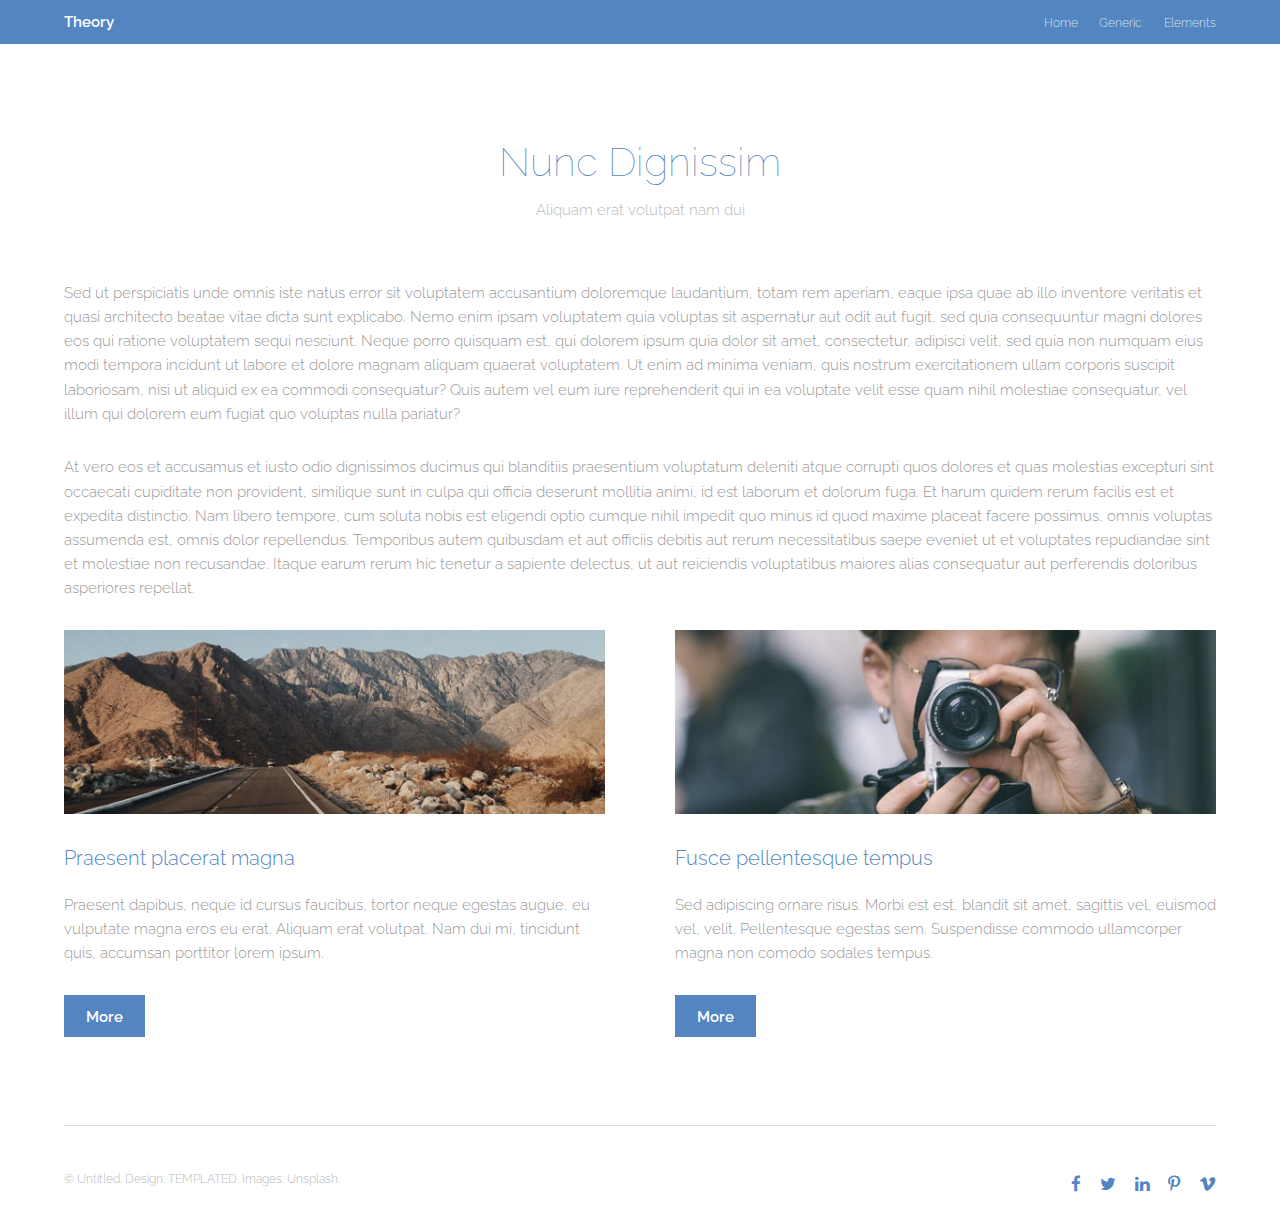
<file: temas/templateTheory/templated-theory/generic.html>
<!DOCTYPE HTML>
<!--
	Theory by TEMPLATED
	templated.co @templatedco
	Released for free under the Creative Commons Attribution 3.0 license (templated.co/license)
-->
<html>
	<head>
		<title>Generic - Theory by TEMPLATED</title>
		<meta charset="utf-8" />
		<meta name="viewport" content="width=device-width, initial-scale=1" />
		<link rel="stylesheet" href="assets/css/main.css" />
	</head>
	<body class="subpage">

		<!-- Header -->
			<header id="header">
				<div class="inner">
					<a href="index.html" class="logo">Theory</a>
					<nav id="nav">
						<a href="index.html">Home</a>
						<a href="generic.html">Generic</a>
						<a href="elements.html">Elements</a>
					</nav>
					<a href="#navPanel" class="navPanelToggle"><span class="fa fa-bars"></span></a>
				</div>
			</header>

		<!-- Three -->
			<section id="three" class="wrapper">
				<div class="inner">
					<header class="align-center">
						<h2>Nunc Dignissim</h2>
						<p>Aliquam erat volutpat nam dui </p>
					</header>
					<p>Sed ut perspiciatis unde omnis iste natus error sit voluptatem accusantium doloremque laudantium, totam rem aperiam, eaque ipsa quae ab illo inventore veritatis et quasi architecto beatae vitae dicta sunt explicabo. Nemo enim ipsam voluptatem quia voluptas sit aspernatur aut odit aut fugit, sed quia consequuntur magni dolores eos qui ratione voluptatem sequi nesciunt. Neque porro quisquam est, qui dolorem ipsum quia dolor sit amet, consectetur, adipisci velit, sed quia non numquam eius modi tempora incidunt ut labore et dolore magnam aliquam quaerat voluptatem. Ut enim ad minima veniam, quis nostrum exercitationem ullam corporis suscipit laboriosam, nisi ut aliquid ex ea commodi consequatur? Quis autem vel eum iure reprehenderit qui in ea voluptate velit esse quam nihil molestiae consequatur, vel illum qui dolorem eum fugiat quo voluptas nulla pariatur?</p>
					<p>At vero eos et accusamus et iusto odio dignissimos ducimus qui blanditiis praesentium voluptatum deleniti atque corrupti quos dolores et quas molestias excepturi sint occaecati cupiditate non provident, similique sunt in culpa qui officia deserunt mollitia animi, id est laborum et dolorum fuga. Et harum quidem rerum facilis est et expedita distinctio. Nam libero tempore, cum soluta nobis est eligendi optio cumque nihil impedit quo minus id quod maxime placeat facere possimus, omnis voluptas assumenda est, omnis dolor repellendus. Temporibus autem quibusdam et aut officiis debitis aut rerum necessitatibus saepe eveniet ut et voluptates repudiandae sint et molestiae non recusandae. Itaque earum rerum hic tenetur a sapiente delectus, ut aut reiciendis voluptatibus maiores alias consequatur aut perferendis doloribus asperiores repellat.</p>
					<div class="flex flex-2">
						<article>
							<div class="image fit">
								<img src="images/pic01.jpg" alt="Pic 01" />
							</div>
							<header>
								<h3>Praesent placerat magna</h3>
							</header>
							<p>Praesent dapibus, neque id cursus faucibus, tortor neque egestas augue, eu vulputate magna eros eu erat. Aliquam erat volutpat. Nam dui mi, tincidunt quis, accumsan porttitor lorem ipsum.</p>
							<footer>
								<a href="#" class="button special">More</a>
							</footer>
						</article>
						<article>
							<div class="image fit">
								<img src="images/pic02.jpg" alt="Pic 02" />
							</div>
							<header>
								<h3>Fusce pellentesque tempus</h3>
							</header>
							<p>Sed adipiscing ornare risus. Morbi est est, blandit sit amet, sagittis vel, euismod vel, velit. Pellentesque egestas sem. Suspendisse commodo ullamcorper magna non comodo sodales tempus.</p>
							<footer>
								<a href="#" class="button special">More</a>
							</footer>
						</article>
					</div>
				</div>
			</section>

		<!-- Footer -->
			<footer id="footer">
				<div class="inner">
					<div class="flex">
						<div class="copyright">
							&copy; Untitled. Design: <a href="https://templated.co">TEMPLATED</a>. Images: <a href="https://unsplash.com">Unsplash</a>.
						</div>
						<ul class="icons">
							<li><a href="#" class="icon fa-facebook"><span class="label">Facebook</span></a></li>
							<li><a href="#" class="icon fa-twitter"><span class="label">Twitter</span></a></li>
							<li><a href="#" class="icon fa-linkedin"><span class="label">linkedIn</span></a></li>
							<li><a href="#" class="icon fa-pinterest-p"><span class="label">Pinterest</span></a></li>
							<li><a href="#" class="icon fa-vimeo"><span class="label">Vimeo</span></a></li>
						</ul>
					</div>
				</div>
			</footer>

		<!-- Scripts -->
			<script src="assets/js/jquery.min.js"></script>
			<script src="assets/js/skel.min.js"></script>
			<script src="assets/js/util.js"></script>
			<script src="assets/js/main.js"></script>

	</body>
</html>
</file>
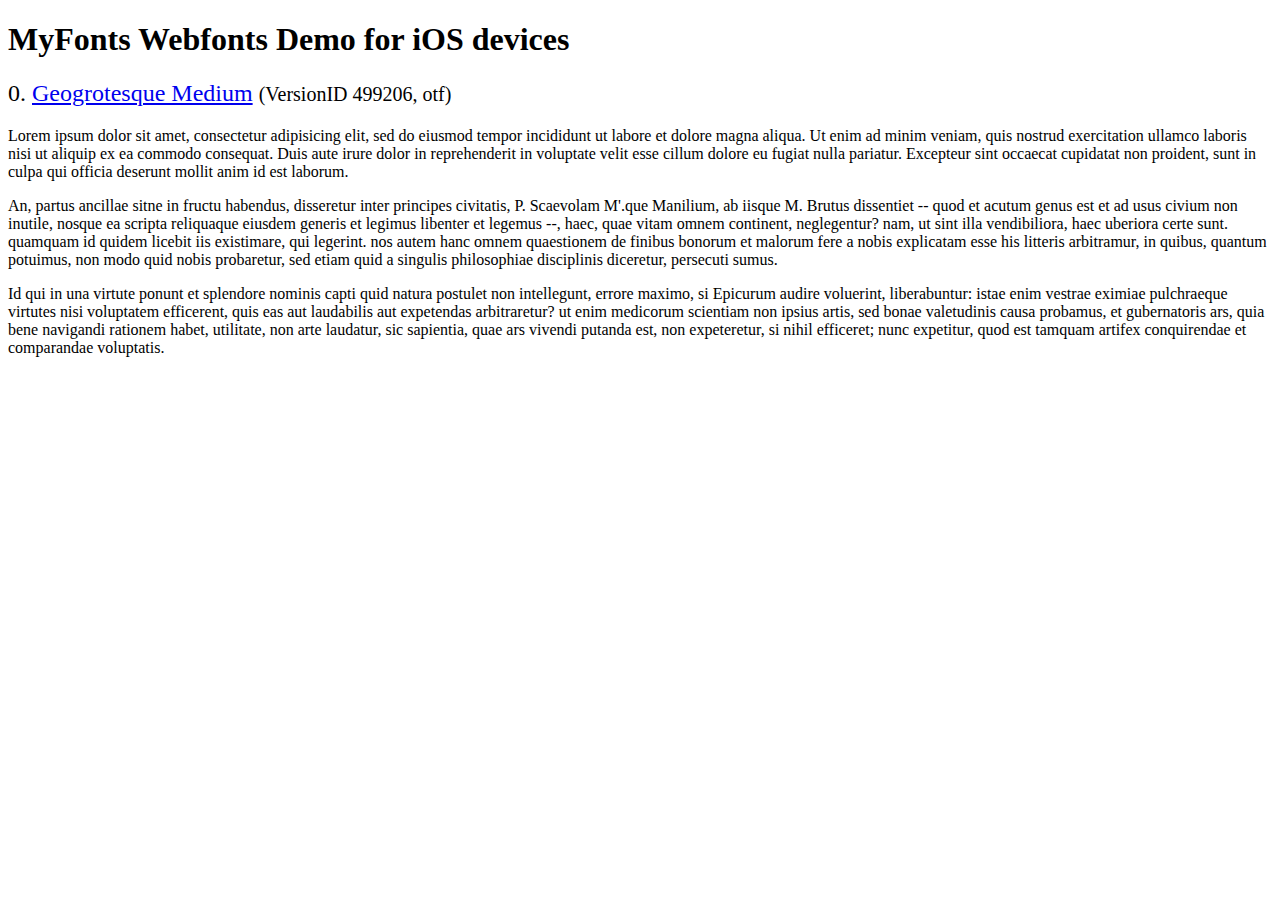
<file: integracion/resources/fonts/webfonts/geo-medium/svg/svg_test.html>
<!DOCTYPE html>
<html>
<head>
<title>MyFonts Webfonts Demo for iOS devices</title>
<meta http-equiv="content-type" content="text/html; charset=utf-8" />

<style type="text/css" media="all">

	h2 {
		 font-weight:normal;
	}

		
	@font-face {
		font-family:"Geogrotesque-Medium";
		src:url("1110FC_0.svg#Geogrotesque-Medium") format("svg");
	}
	
	.webfont_0 {
		font-family: Geogrotesque-Medium;
	}
		
</style>

</head>

<body>

<h1>MyFonts Webfonts Demo for iOS devices</h1>


<h2>0. <span class='webfont_0'><a href='http://new.myfonts.com/search/style::169904/'>Geogrotesque Medium</a></span>
<small>(VersionID 499206, otf)</small>
</h2>

<p class='webfont_0'>Lorem ipsum dolor sit amet, consectetur adipisicing elit, sed do eiusmod tempor incididunt ut labore et dolore magna aliqua. Ut enim ad minim veniam, quis nostrud exercitation ullamco laboris nisi ut aliquip ex ea commodo consequat. Duis aute irure dolor in reprehenderit in voluptate velit esse cillum dolore eu fugiat nulla pariatur. Excepteur sint occaecat cupidatat non proident, sunt in culpa qui officia deserunt mollit anim id est laborum.</p>

<p class='webfont_0'>An, partus ancillae sitne in fructu habendus, disseretur inter principes civitatis, P. Scaevolam M'.que Manilium, ab iisque M. Brutus dissentiet -- quod et acutum genus est et ad usus civium non inutile, nosque ea scripta reliquaque eiusdem generis et legimus libenter et legemus --, haec, quae vitam omnem continent, neglegentur? nam, ut sint illa vendibiliora, haec uberiora certe sunt. quamquam id quidem licebit iis existimare, qui legerint. nos autem hanc omnem quaestionem de finibus bonorum et malorum fere a nobis explicatam esse his litteris arbitramur, in quibus, quantum potuimus, non modo quid nobis probaretur, sed etiam quid a singulis philosophiae disciplinis diceretur, persecuti sumus.</p>

<p class='webfont_0'>Id qui in una virtute ponunt et splendore nominis capti quid natura postulet non intellegunt, errore maximo, si Epicurum audire voluerint, liberabuntur: istae enim vestrae eximiae pulchraeque virtutes nisi voluptatem efficerent, quis eas aut laudabilis aut expetendas arbitraretur? ut enim medicorum scientiam non ipsius artis, sed bonae valetudinis causa probamus, et gubernatoris ars, quia bene navigandi rationem habet, utilitate, non arte laudatur, sic sapientia, quae ars vivendi putanda est, non expeteretur, si nihil efficeret; nunc expetitur, quod est tamquam artifex conquirendae et comparandae voluptatis.</p>




</body>
</html>
</file>
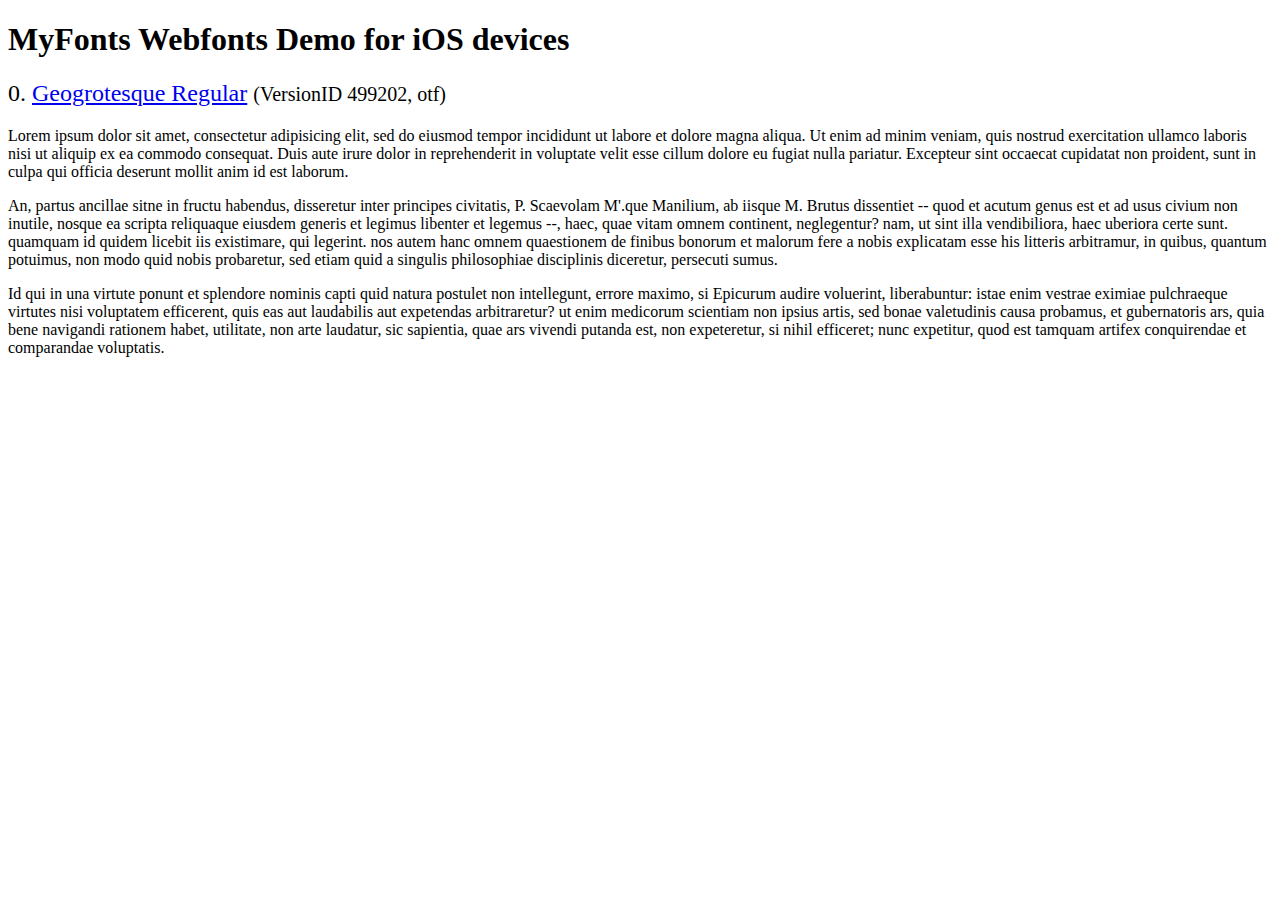
<file: integracion/resources/fonts/webfonts/geo-regular/svg/svg_test.html>
<!DOCTYPE html>
<html>
<head>
<title>MyFonts Webfonts Demo for iOS devices</title>
<meta http-equiv="content-type" content="text/html; charset=utf-8" />

<style type="text/css" media="all">

	h2 {
		 font-weight:normal;
	}

		
	@font-face {
		font-family:"Geogrotesque-Regular";
		src:url("11014B_0.svg#Geogrotesque-Regular") format("svg");
	}
	
	.webfont_0 {
		font-family: Geogrotesque-Regular;
	}
		
</style>

</head>

<body>

<h1>MyFonts Webfonts Demo for iOS devices</h1>


<h2>0. <span class='webfont_0'><a href='http://new.myfonts.com/search/style::169901/'>Geogrotesque Regular</a></span>
<small>(VersionID 499202, otf)</small>
</h2>

<p class='webfont_0'>Lorem ipsum dolor sit amet, consectetur adipisicing elit, sed do eiusmod tempor incididunt ut labore et dolore magna aliqua. Ut enim ad minim veniam, quis nostrud exercitation ullamco laboris nisi ut aliquip ex ea commodo consequat. Duis aute irure dolor in reprehenderit in voluptate velit esse cillum dolore eu fugiat nulla pariatur. Excepteur sint occaecat cupidatat non proident, sunt in culpa qui officia deserunt mollit anim id est laborum.</p>

<p class='webfont_0'>An, partus ancillae sitne in fructu habendus, disseretur inter principes civitatis, P. Scaevolam M'.que Manilium, ab iisque M. Brutus dissentiet -- quod et acutum genus est et ad usus civium non inutile, nosque ea scripta reliquaque eiusdem generis et legimus libenter et legemus --, haec, quae vitam omnem continent, neglegentur? nam, ut sint illa vendibiliora, haec uberiora certe sunt. quamquam id quidem licebit iis existimare, qui legerint. nos autem hanc omnem quaestionem de finibus bonorum et malorum fere a nobis explicatam esse his litteris arbitramur, in quibus, quantum potuimus, non modo quid nobis probaretur, sed etiam quid a singulis philosophiae disciplinis diceretur, persecuti sumus.</p>

<p class='webfont_0'>Id qui in una virtute ponunt et splendore nominis capti quid natura postulet non intellegunt, errore maximo, si Epicurum audire voluerint, liberabuntur: istae enim vestrae eximiae pulchraeque virtutes nisi voluptatem efficerent, quis eas aut laudabilis aut expetendas arbitraretur? ut enim medicorum scientiam non ipsius artis, sed bonae valetudinis causa probamus, et gubernatoris ars, quia bene navigandi rationem habet, utilitate, non arte laudatur, sic sapientia, quae ars vivendi putanda est, non expeteretur, si nihil efficeret; nunc expetitur, quod est tamquam artifex conquirendae et comparandae voluptatis.</p>




</body>
</html>
</file>
<file: temas/sybarmagazine/assets/css/li-scroller.css>
/* liScroll styles */

/* the outer div with the black border */
.tickercontainer{width:100%; height:30px; margin:0; padding:0; overflow:hidden; padding-top:2px}
/* that serves as a mask. so you get a sort of padding both left and right */
.tickercontainer .mask{position:relative; left:10px; top:8px; width:100%; overflow:hidden}
/* that's your list */
ul.newsticker{position:relative; left:750px; font:bold 10px Verdana; list-style-type:none; margin:0; padding:0}
/* important:display inline gives incorrect results when you check for elem's width */
ul.newsticker li{float:left; margin:0; padding:0}
ul.newsticker a{white-space:nowrap; padding:0; color:#f00; font:bold 10px Verdana; margin:0 50px 0 0}
ul.newsticker span{margin:0 10px 0 0}
</file>
<file: temas/sybarmagazine/assets/css/theme.css>
a{color:#09c}
.header_top{background-color:#f8f8f8; border-bottom:2px solid #09c}
.navbar-default .navbar-nav > li > a{color:#09c}
.navbar-default .navbar-nav > li > a:hover{background-color:#09c; color:#fff}
#searchIcon{background-color:#09c; color:#fff}
#searchIcon:hover{opacity:0.75}
.navbar-toggle{background-color:#09c; border-color:#09c}
.navbar-default .navbar-toggle:hover, .navbar-default .navbar-toggle:focus{background-color:#09c; opacity:0.75}
.navbar-default .navbar-toggle .icon-bar{background-color:#fff}
.latest_newsarea{border-bottom:2px solid #09c; border-top:2px solid #09c}
.latest_newsarea span{background-color:#09c; color:#fff}
.latest_newsarea span:after, .latest_newsarea span:before{left:100%; top:50%; border:solid transparent; content:""; height:0; width:0; position:absolute; pointer-events:none}
.latest_newsarea span:after{border-color:rgba(0,153,204,0); border-left-color:#09c; border-width:10px; margin-top:-10px}
.latest_newsarea span:before{border-color:rgba(0,153,204,0); border-left-color:#09c; border-width:11px; margin-top:-11px}
.news_sticker li a:before{color:#09c}
.single_leftbar > h2 span{background-color:#09c}
.recent_title:before{color:#09c}
.right_slide{background:none repeat scroll 0 0 #09c; color:#fff}
.left_slide:hover, .right_slide:hover, .left_slide:focus, .right_slide:focus{background-color:#fff; color:#09c}
.carousel-indicators .active{background-color:#09c}
.catg_title:before{color:#09c}
.category_title a{background-color:#09c; color:#fff}
.category_title a:hover{background-color:#09c; color:#fff; text-decoration:none}
.sing_commentbox > p:hover{color:#09c}
.sing_commentbox > a:hover{color:#09c}
.label_nav li a:hover{background-color:#09c; color:#eee; border-color:#09c}
.single_footer_top > h2{border-bottom:5px solid #09c}
.subscribe_mail i{color:#09c}
.submit_btn{background-color:#09c; color:#fff}
.submit_btn:hover, .send_btn:hover{background-color:#0ebcf6; color:#eee}
.footer_labels li a:hover, .footer_labels li a:focus{background-color:#09c}
.send_btn{background-color:#09c !important; color:#fff}
.send_btn:hover{background-color:#0ebcf6 !important; color:#eee}
.tooltip-inner{border-bottom:3px solid #09c}
.tooltip.top .tooltip-arrow{border-left:5px solid transparent; border-right:5px solid transparent; border-top:5px solid #09c}
.scrollToTop{background:none repeat scroll 0 0 #09c; border:1px solid #FFF; color:#FFF; border-radius:5px}
.scrollToTop:hover, .scrollToTop:focus{background-color:#fff; border-color:#09c; color:#09c !important}
.link_nav li a{color:#09c}
.link_nav li a:before{color:#09c}
.read_more{background-color:#09c; color:#fff}
.read_more:hover, .read_more:focus{color:#fff; background-color:#111}
.author_name:hover, .author_name:focus, .post_date:hover, .post_date:focus{color:#09c}
.single_post_area .author_name, .single_post_area .post_date{color:#09c}
.single_post_area .author_name:hover, .single_post_area .post_date:hover{color:#444}
.single_post_area .author_name i, .post_date i{color:#252525}
.post_title{border-color:#09c; color:#555}
.related_post > h2 i{color:#09c}
.single_post_content ul li:before{color:#09c}
.custom-tabs{background:none repeat scroll 0 0 #09c}
.custom-tabs > li > a:hover{background-color:#09c; color:#fff}
.custom-tabs > li.active > a, .custom-tabs > li.active > a:hover, .custom-tabs > li.active > a:focus{border-top:3px solid #09c}
.left_slide{background:none repeat scroll 0 0 #09c}
.footer_top{border-top:5px solid #09c}
.slick-prev, .slick-next{background:none repeat scroll 0 0 #09c; color:#fff}
.slick-prev:hover, .slick-prev:focus, .slick-next:hover, .slick-next:focus{background:#fff; color:#09c !important}
.single_post_content blockquote{border-color:#09c}
.error_content a:hover{background-color:#09c}
</file>
<file: temas/sybarmagazine/assets/css/style.css>
/*
Template Name: SybarMagazine
Template URI: http://www.wpfreeware.com/sybarmagazine-wordpress-magazine-theme/
Author: WpFreeware
Author URI: http://www.wpfreeware.com
Description: A Pro magazine news & blog style html5 css3 responsive bootstrap website template
Version: 1.0 
License: GPL
License URI: http://www.gnu.org/licenses/gpl-2.0.html
*/

@font-face{font-family:"Open Sans"; font-style:normal; font-weight:400; src:local("Open Sans"),local("OpenSans"),url("../fonts/OpenSans-400.woff") format("woff")}
@font-face{font-family:"Varela"; font-style:normal; font-weight:400; src:local("Varela"),url("../fonts/Varela-400.woff") format("woff")}

body{background-image:url("images/pattern-bg.png"); background-repeat:repeat; color:#444; overflow-x:hidden !important}
ul{padding:0; margin:0; list-style:none}
a{text-decoration:none}
a:hover{color:#646464}
a:focus{outline:none}
h2{font-family:'Varela',sans-serif; line-height:23px}
.img-center{display:block; margin-left:auto; margin-right:auto; text-align:center}
.img-right{display:block; margin-left:auto}
.img-left{display:block; margin-right:auto}
.yellow_bg{background-color:#ffd62c}
.yellow_btn{background-color:#ffd62c; color:#fff}
.yellow_btn:hover{background-color:#f8c907; color:#fff}
.limeblue_bg{background-color:#7dc34d}
.blue_bg{background-color:#09c}
.blue_btn{background-color:#09c; color:#fff}
.blue_btn:hover{background-color:#39c8f7; color:#fff}
.box_wrapper{background-color:#fff; box-shadow:0 0 9px #ddd; display:inline; float:left; width:100%}
#header{float:left; display:inline; width:100%}
.header_top{display:inline; float:left; width:100%; position:relative}
.navbar{border-radius:0; float:left; margin-bottom:0; min-height:40px; width:80%; border:none}
.header_search{float:right; display:inline}
.navbar-nav > li > a{padding-bottom:10px; padding-top:10px; -webkit-transition:all 0.5s; -o-transition:all 0.5s; transition:all 0.5s}
.navbar-collapse{padding-left:0}
.container-fluid{padding-left:0}
#searchIcon{border:0 none; cursor:pointer; display:block; font-size:1.2em; height:40px; width:50px; -webkit-transition:all 0.5s; -o-transition:all 0.5s; transition:all 0.5s}
#shide{overflow:hidden; position:absolute; top:-80px; width:100%; z-index:9999999; left:0; display:none; background-color:#fff; -webkit-transition:all 0.5s; -o-transition:all 0.5s; transition:all 0.5s}
#search-hide input{background-color:rgba(255,255,255,1); border:0 none; font-family:"Open Sans"; font-size:16px; font-style:normal; font-weight:400; height:40px; padding:0 15px; width:95%; float:left}
button.remove{background-color:transparent; border:0 none; color:#555; cursor:pointer; font-size:1.5em; float:right; padding-top:5px}
.header_bottom{display:inline; float:left; padding:30px 15px; width:100%}
.logo_area{width:25%; float:left; display:inline}
.logo{font-size:35px; line-height:26px; font-family:"Varela",sans-serif; color:#252525}
.logo:hover, .logo:focus{text-decoration:none; outline:none}
a.logo b{color:#09c}
.logo > span{font-size:16px; display:block}
.top_addarea{float:right; width:728px; display:inline}
.top_addarea a{width:100%}
.top_addarea a > img{width:100%}
.scrollToTop{bottom:105px; display:none; font-size:32px; font-weight:bold; height:50px; position:fixed; right:75px; text-align:center; text-decoration:none; width:50px; z-index:9999; -webkit-transition:all 0.5s; -moz-transition:all 0.5s; -ms-transition:all 0.5s; -o-transition:all 0.5s; transition:all 0.5s}
.scrollToTop:hover, .scrollToTop:focus{text-decoration:none; outline:none}
.latest_newsarea{display:inline; float:left; width:100%; background-color:#1b1a1a}
.news_sticker li a{display:inline-block; color:#eee; margin-right:40px}
.latest_newsarea span{display:block; float:left; font-size:16px; padding:5px 25px; position:absolute; z-index:20}
.news_sticker{float:right; width:85%; padding:5px 15px 5px 5px}
.news_sticker li a:before{content:""; margin-right:5px}
.news_sticker li a:before{display:inline-block; font-family:FontAwesome; font-style:normal; font-weight:normal; line-height:1}
#preloader{position:fixed; top:0; left:0; right:0; bottom:0; background-color:#fff; z-index:99}
#status{width:200px; height:200px; position:absolute; left:50%; top:50%; background-image:url("images/status.gif"); background-repeat:no-repeat; background-position:center; margin:-100px 0 0 -100px}
.thumbnail_slider_area{display:inline; float:left; margin-top:20px; width:100%}
.signle_iteam{position:relative; padding:0 3px}
.slider_comntbox{background-color:rgba(0,0,0,0.5); left:15px; padding:5px 8px; position:absolute; top:10px; width:auto !important; z-index:5}
.slider_comntbox > p{color:#fff !important; margin-bottom:0}
.slider_comntbox > a{color:#fff !important}
.signle_iteam img{width:100%; height:100%; transform:translate3d(0px,0px,0px); -webkit-transition:all 0.5s; -o-transition:all 0.5s; transition:all 0.5s}
.signle_iteam:hover img{-webkit-transform:scale(1.1); -moz-transform:scale(1.1); -ms-transform:scale(1.1); -o-transform:scale(1.1); transform:scale(1.1)}
.owl-carousel .signle_iteam:last-child img{width:100% !important}
.slider_tittle{bottom:15px; color:#fff; font-size:20px; left:0; line-height:23px; margin:0 20px; padding:20px 0; position:absolute; right:0; text-align:center; width:auto; z-index:5}
.slider_tittle:hover, .slider_tittle:focus{color:#fff}
#contentbody{background-color:#eee; display:inline; float:left; min-height:500px; padding:0 30px; width:100%; padding-top:10px}
.left_bar{float:left; display:inline; width:93%; min-height:400px}
.single_leftbar{float:left; display:inline; width:100%; margin-bottom:25px}
.single_leftbar > h2{background-image:url("images/header_dot.png"); background-repeat:repeat; float:left; width:100%; margin-top:0}
.single_leftbar > h2 span{color:#fff; display:inline-block; float:left; font-size:15px; font-weight:400; padding:7px 10px; position:relative; line-height:15px}
.singleleft_inner{background-color:#fff; display:inline; float:left; padding:15px; width:100%}
.singleleft_inner img{width:100%}
.recentpost_nav li{display:block; margin-bottom:20px}
.recentpost_nav li a{display:block; line-height:23px; -webkit-transition:all 0.5s; -o-transition:all 0.5s; transition:all 0.5s}
.recentpost_nav li a:hover{opacity:0.75}
.recentpost_nav li a > img{margin-bottom:5px; width:100%}
.recent_title:before{content:""; margin-right:5px}
.recent_title:before{display:inline-block; font-family:FontAwesome; font-style:normal; font-weight:normal; line-height:1}
.middle_bar{display:inline; float:left; padding-bottom:40px; width:98%}
.featured_sliderarea{float:left; display:inline; width:100%}
.left_slide{font-size:11px; left:15px; padding:8px 12px; position:absolute; top:15px; color:#fff; z-index:10; -webkit-transition:all 0.5s; -o-transition:all 0.5s; transition:all 0.5s}
.right_slide{font-size:11px; left:55px; padding:8px 12px; position:absolute; top:15px; z-index:10; -webkit-transition:all 0.5s; -o-transition:all 0.5s; transition:all 0.5s}
.carousel-caption{z-index:15}
.carousel-indicators li{-webkit-transition:all 0.5s; -o-transition:all 0.5s; transition:all 0.5s}
.carousel-indicators .active{height:15px; width:15px}
.carousel-indicators{left:70%; text-align:right; top:20px; padding-right:3%}
.carousel-caption > h1 a{color:#fff; font-size:18px}
.single_category{background-color:#fff; display:inline; float:left; width:100%; margin-top:18px}
.category_title{float:left; display:inline; width:100%; background-image:url("images/header_dot.png"); background-repeat:repeat; text-align:center}
.category_title a{display:inline-block; font-size:16px; font-weight:normal; padding:7px 15px}
.single_category_inner{float:left; display:inline; width:100%; padding:10px 15px}
.catg_nav li{display:block; float:left; margin-right:20px; width:48.4%; margin-bottom:5px}
.catg_nav li:nth-child(2){margin-right:0}
.catg_nav li:nth-child(4){margin-right:0}
.catgimg_container{width:100%; height:150px; overflow:hidden; margin-bottom:8px}
.catg1_img img{height:100%; width:100%; -webkit-transition:all 1s ease; -moz-transition:all 1s ease; -ms-transition:all 1s ease; -o-transition:all 1s ease; transition:all 1s ease; transform:translate3d(0px,0px,0px)}
.catg1_img:hover img{opacity:0.8; -webkit-transform:scale(1.1); -moz-transform:scale(1.1); -ms-transform:scale(1.1); -o-transform:scale(1.1); transform:scale(1.1)}
.catg_title{color:#111; display:block; font-size:14px; line-height:23px; margin-bottom:7px}
.catg_title:before{display:inline-block; font-family:FontAwesome; font-style:normal; font-weight:normal; line-height:1; content:""; margin-right:5px}
.sing_commentbox{float:left; display:inline; width:100%}
.sing_commentbox > p{color:#888; display:inline-block; font-size:11px; font-weight:normal; margin-right:5px}
.sing_commentbox > p i{margin-right:5px}
.sing_commentbox > a{color:#888; font-size:11px; font-weight:normal}
.sing_commentbox > a i{margin-right:5px}
.catg_nav2 .catgimg_container{height:300px}
.post-summary{color:#9b9b9b; line-height:18px; margin:10px 5px 10px 0}
.category_three_fourarea{float:left; display:inline; width:100%}
.category_three{float:left; display:inline; width:48%}
.category_four{float:right; display:inline; width:48%}
.catg_nav3 li{width:100%}
.catg_nav3 .catgimg_container{width:100%}
.catg3_bottompost{float:left; display:inline; width:100%; margin-top:10px}
.catg3_snav li{border-top:1px solid #f1f1f1; display:block; padding-top:15px; padding-bottom:5px}
.catg3_snav .media-left{width:70px; height:70px}
.catg3_snav .media-left:hover{opacity:0.75}
.catg3_snav .media-left > img{width:100%; height:100%}
.catg5_nav li{border-top:medium none; float:left; padding-bottom:0; padding-top:5px; width:49%}
.right_bar{float:left; display:inline; width:100%}
.ppost_nav li{border-top:none}
.blog_archive{float:left; display:inline; width:100%}
.blog_archive select{background-color:#eee; border:medium none; height:50px; padding:10px; width:100%}
.blog_archive select option{cursor:pointer; padding:10px 5px}
.label_nav li a{border-bottom:1px solid; color:#777; display:block; padding:8px 5px; font-size:13px; -webkit-transition:all 0.5s; -o-transition:all 0.5s; transition:all 0.5s}
.label_nav li a:hover{text-decoration:none; padding-left:15px}
.label_nav li a:before{content:""; display:inline-block; font-family:FontAwesome; font-style:normal; font-weight:normal; line-height:1; margin-right:5px}
.link_nav li a{display:block; padding:3px 5px; font-size:13px; -webkit-transition:all 0.5s; -o-transition:all 0.5s; transition:all 0.5s}
.link_nav li a:before{display:inline-block; font-family:FontAwesome; font-style:normal; font-weight:normal; line-height:1; content:""; margin-right:5px}
.link_nav li a:hover{padding-left:15px; color:#777; text-decoration:none}
#footer{float:left; display:inline; width:100%}
.footer_top{float:left; display:inline; width:100%; background-color:#151515}
.single_footer_top{float:left; display:inline; width:100%; padding-bottom:30px}
.single_footer_top > h2{background-color:rgba(0,0,0,0.04); border-left:0 none; border-right:0 none; color:#b9b9b9; display:block; font-size:16px; font-weight:400; margin-bottom:15px; padding:10px 0}
.single_footer_top ul li a{color:#eee}
.subscribe_area{float:left; display:inline; width:100%}
.subscribe_area p{font-size:13px; font-style:normal; font-weight:400px; color:#eee}
.subscribe_mail{background-color:#222; display:inline; float:left; margin-bottom:10px; position:relative; width:100%}
.subscribe_mail input{background:none repeat scroll 0 0 #222; border:medium none; color:#eee; height:40px; line-height:40px; padding-right:32px}
.subscribe_mail i{height:10px; position:absolute; right:17px; top:13px; width:10px; z-index:10}
.submit_btn{border:medium none; border-radius:2px; font-size:13px; font-style:normal; font-weight:bold; height:40px; line-height:40px; min-width:80px; width:100%; -webkit-transition:all 0.5s; -o-transition:all 0.5s; transition:all 0.5s}
.footer_labels li a{display:block; float:left; background-color:#222; color:#eee; font-size:12px; padding:5px 10px; margin-left:5px; margin-bottom:10px; -webkit-transition:all 0.5s; -o-transition:all 0.5s; transition:all 0.5s}
.footer_labels li a:hover, .footer_labels li a:focus{text-decoration:none}
.contact_form label{color:#fff; font-size:13px; margin-bottom:5px}
.contact_form input{background-color:#222; border-radius:0; color:#eee; border:none; margin-bottom:15px}
.contact_form textarea{background-color:#222; border-radius:0; color:#eee; border:none; height:100px}
.send_btn{border:medium none; border-radius:2px; font-size:13px; font-style:normal; font-weight:bold; height:35px; line-height:35px; min-width:80px; width:100%; margin-top:20px; margin-bottom:0 !important; -webkit-transition:all 0.5s; -o-transition:all 0.5s; transition:all 0.5s}
.footer_bottom{background:none repeat scroll 0 0 #252525; display:inline; float:left; padding:10px 10px 0; width:100%}
.footer_bottom_left{float:left; display:inline; width:50%; text-align:left}
.footer_bottom_left p{color:#fff; font-size:13px; margin-top:5px}
.footer_bottom_right{float:right; display:inline; width:50%; text-align:right}
.footer_bottom_right li{display:inline-block}
.footer_bottom_right li a{background-color:#f13b3b; border-radius:50%; color:#fff; display:inline-block; margin-bottom:8px; opacity:0.7; padding:6px 10px}
.footer_bottom_right li a:hover{opacity:1}
.footer_bottom_right li:nth-of-type(1) a{background-color:#2AB2E3}
.footer_bottom_right li:nth-of-type(2) a{background-color:#3b5998; padding:6px 12px}
.footer_bottom_right li:nth-of-type(4) a{background-color:#D42E33}
.footer_bottom_right li:nth-of-type(5) a{background-color:#E36F36}
.custom-tabs > li:last-child a{border-right:0; float:right}
.custom-tabs > li > a{padding:8px 5px; color:#fff; font-size:13px; border-radius:0; border:none}

/*==========start category archive page==============*/
.category_archive_area{float:left; display:inline; width:100%}
.single_archive{float:left; display:inline; width:100%; position:relative; margin-bottom:20px}
.single_archive img{width:100%}
.read_more{font-size:11px; padding:5px 12px; position:absolute; right:10px; top:15px; -webkit-transition:all 0.5s; -o-transition:all 0.5s; transition:all 0.5s}
.read_more:hover, .read_more:focus{text-decoration:none; outline:none}
.singlearcive_article{position:absolute; left:0; bottom:10px; padding:10px}
.singlearcive_article p{color:#ddd; margin-top:5px; background-color:rgba(0,0,0,0.4); padding:3px}
.singlearcive_article > h2 a{background-color:rgba(0,0,0,0.4); color:#fff; font-size:20px; padding:5px 10px}
.author_name{color:#ddd; font-size:12px; margin-right:10px; background-color:rgba(0,0,0,0.4); padding:3px 5px}
.author_name:hover, .author_name:focus, .post_date:hover, .post_date:focus{text-decoration:none; outline:none}
.author_name > i, .post_date > i{margin-right:5px}
.post_date{color:#ddd; font-size:12px; background-color:rgba(0,0,0,0.4); padding:3px 5px}

/*============start single page=================*/
.breadcrumb{border-radius:0}
.breadcrumb > li+li:before{display:none}
.breadcrumb > li a > i{margin-right:5px}
.breadcrumb > li a > .fa-angle-right{margin-left:5px}
.post_title{font-size:2em; font-weight:400; margin-bottom:15px; line-height:30px; padding:15px; border-left-style:solid; border-left-width:15px}
.single_post_content{background-color:#fff; display:inline; float:left; margin-top:40px; padding:40px 20px; width:100%}
.single_post_content img{margin-bottom:10px; max-width:100%; -webkit-transition:all 0.5s; -o-transition:all 0.5s; transition:all 0.5s}
.single_post_content img:hover{opacity:0.75}
.post_footer{float:left; display:inline; width:100%; margin-top:10px}
.post_pager li{display:block; float:left; text-align:center; width:50%}
.post_pager li:hover{color:#fff}
.post_pager li a{padding:20px; display:block; -webkit-transition:all 0.5s; -o-transition:all 0.5s; transition:all 0.5s}
.post_pager li a:hover{background-color:#09c !important; text-decoration:none; outline:none; color:#fff}
.previous strong, .next strong{display:block; width:100%}
.previous span, .next span{display:block; width:100%}
.previous a{border-right:2px solid #ccc}
.related_post{background-color:#fff; border-top:1px solid #ddd; display:inline; float:left; margin-top:20px; padding:0 20px; width:100%}
.related_post > h2{background:none repeat scroll 0 0 white; border-bottom:1px solid #e3e3e3; font-size:17px; font-weight:bold; line-height:32px; margin:0 0 20px; padding:10px 0px; width:100%}
.relatedpost_nav{}
.relatedpost_nav li{float:left; width:32%; margin-right:12px}
.relatedpost_nav li:last-child{margin-right:0}
.social_area{display:inline; float:left; margin-top:20px; padding:10px 0; width:100%}
.social_area ul{display:inline-block; text-align:center; width:100%}
.social_area ul li{display:inline-block}
.social_area ul li > a{background:none repeat scroll 0 0 grey; color:white; font-size:24px; border-radius:5px; margin:0 4px; padding:6px 12px; text-decoration:none; display:inline-block; opacity:0.75; -webkit-transition:all 0.5s; -o-transition:all 0.5s; transition:all 0.5s}
.social_area ul li > a:hover{border-radius:0; opacity:1; margin-top:-5px}
.social_area li:nth-child(1) > a{background:none repeat scroll 0 0 #3b5998; padding:6px 16px}
.social_area li:nth-child(2) > a{background:none repeat scroll 0 0 #00acee}
.social_area li:nth-child(3) > a{background:none repeat scroll 0 0 #dd4b39}
.social_area li:nth-child(4) > a{background:none repeat scroll 0 0 #0e76a8}
.social_area li:nth-child(5) > a{background:none repeat scroll 0 0 #c92228}
.single_post_content ul{margin-bottom:10px; padding:10px}
.single_post_content ul li:before{content:""; display:inline-block; font-family:FontAwesome; font-style:normal; font-weight:normal; line-height:1; margin-right:5px}
.single_post_area .author_name, .single_post_area .post_date{background:none}
.single_post_content h1, .single_post_content h2, .single_post_content h3, .single_post_content h4, .single_post_content h5, .single_post_content h6{color:#555}
.btn{-webkit-transition:all 0.5s; -o-transition:all 0.5s; transition:all 0.5s; border-radius:0}
.btn:hover{-webkit-transition:all 0.5s; -o-transition:all 0.5s; transition:all 0.5s; border-radius:4px}
.btn-basic{border:1px solid #09c; background-color:#09c; color:#fff; -webkit-transition:all 0.5s; -o-transition:all 0.5s; transition:all 0.5s}
.btn-basic:hover{border:1px solid #09c; background-color:#0597C8; color:#fff}

/*==========start 404 page============*/
#errorpage_body{float:left; display:inline; width:100%}
.errorpage_area{background-color:#474747; display:inline; float:left; width:100%; padding-bottom:40px}
.errorpage_area .error-title{text-align:center}
.errorpage_area .error-title span{color:#fff; font-size:10em}
.error_content{float:left; display:inline; width:100%; text-align:center}
.error_content > p{text-align:center; color:#fff; padding:0 5px}
.error_content a{background-color:#fff; color:#111; display:inline-block; padding:10px 25px; margin-top:25px; -webkit-transition:all 0.5s; -o-transition:all 0.5s; transition:all 0.5s}
.error_content a:hover{text-decoration:none; outline:none; color:#fff}

/*==========start responsive style============*/
@media(max-width:1199px ){.logo_area{width:32%}.top_addarea{width:66%}.catg_nav li{width:47.94%}.catg_nav3 li{width:100%}.relatedpost_nav li{margin-right:9px}.custom-tabs > li > a{font-size:11px; padding:8px 2px}}
@media(max-width:991px ){.slider_tittle{bottom:10px; color:#fff; font-size:18px; line-height:1.5em; margin:0 15px}.logo_area{width:100%}.top_addarea{display:none}.middle_bar{width:100%}.catg_nav li{width:47.64%}.catg_nav3 li{width:100%}.catg5_nav li{width:49%; padding-right:6px}.catg3_snav .media-left > img{height:auto}.ppost_nav li{width:50%; float:left}.catg_nav2 .catgimg_container{height:250px}.relatedpost_nav li{margin-right:7px}.custom-tabs > li > a{font-size:13px; padding:8px 5px}}
@media(max-width:767px ){.navbar-collapse{padding-left:15px}.container-fluid{padding-left:15px}#searchIcon{height:50px; float:right}#search-hide input{height:108px; width:89%}.header_search{width:100%}.navbar{width:100%}.navbar-toggle{float:none; margin:8px auto; padding:13px}.navbar-header{text-align:center}button.remove{padding-top:40px; padding-right:6px}.left_bar{width:100%}}
@media(max-width:480px ){.logo_area{text-align:center}.logo img{width:100%}.catg_nav li{width:100%}.category_three{width:100%}.category_four{width:100%}.catg5_nav li{padding-right:0; width:100%}.ppost_nav li{width:100%}.footer_bottom_left{text-align:center; width:100%}.footer_bottom_right{text-align:center; width:100%}.read_more{z-index:99}.singlearcive_article p{display:none}.relatedpost_nav li{margin-right:0; width:100%}.recentpost_nav li a > img{height:150px}.carousel-caption{bottom:5px; padding-bottom:0; padding-top:10px; z-index:999}.latest_newsarea span{font-size:14px; padding:5px 15px}}
@media(max-width:320px ){.carousel-indicators{display:none}.carousel-caption > h1{font-size:10px}.read_more{font-size:10px; padding:5px 6px; right:5px; top:5px}.singlearcive_article{bottom:0}.singlearcive_article h2{line-height:15px}.singlearcive_article p{display:none}.post_title{border-left:5px solid #09c; font-size:1.5em}.single_post_area .author_name, .post_date{width:100%; float:left; margin-bottom:10px}.social_area ul li > a{font-size:20px; margin:0 2px}.carousel-caption{bottom:5px; padding-bottom:0; padding-top:10px}.carousel-caption > h1 a{font-size:14px}.custom-tabs > li > a{font-size:11px}.singlearcive_article > h2 a{font-size:11px}.author_name{margin-bottom:2px; float:left}}
</file>
<file: temas/templateTheory/templated-theory/assets/css/main.css>
@charset "UTF-8";
@import url(font-awesome.min.css);
@import "https://fonts.googleapis.com/css?family=Raleway:100,300,600";

/*
	Theory by TEMPLATED
	templated.co @templatedco
	Released for free under the Creative Commons Attribution 3.0 license (templated.co/license)
*/

/* Reset */

	html, body, div, span, applet, object, iframe, h1, h2, h3, h4, h5, h6, p, blockquote, pre, a, abbr, acronym, address, big, cite, code, del, dfn, em, img, ins, kbd, q, s, samp, small, strike, strong, sub, sup, tt, var, b, u, i, center, dl, dt, dd, ol, ul, li, fieldset, form, label, legend, table, caption, tbody, tfoot, thead, tr, th, td, article, aside, canvas, details, embed, figure, figcaption, footer, header, hgroup, menu, nav, output, ruby, section, summary, time, mark, audio, video {
		margin: 0;
		padding: 0;
		border: 0;
		font-size: 100%;
		font: inherit;
		vertical-align: baseline;
	}

	article, aside, details, figcaption, figure, footer, header, hgroup, menu, nav, section {
		display: block;
	}

	body {
		line-height: 1;
	}

	ol, ul {
		list-style: none;
	}

	blockquote, q {
		quotes: none;
	}

	blockquote:before, blockquote:after, q:before, q:after {
		content: '';
		content: none;
	}

	table {
		border-collapse: collapse;
		border-spacing: 0;
	}

	body {
		-webkit-text-size-adjust: none;
	}

/* Box Model */

	*, *:before, *:after {
		-moz-box-sizing: border-box;
		-webkit-box-sizing: border-box;
		box-sizing: border-box;
	}

/* Containers */

	.container {
		margin-left: auto;
		margin-right: auto;
	}

	.container.\31 25\25 {
		width: 100%;
		max-width: 100em;
		min-width: 80em;
	}

	.container.\37 5\25 {
		width: 60em;
	}

	.container.\35 0\25 {
		width: 40em;
	}

	.container.\32 5\25 {
		width: 20em;
	}

	.container {
		width: 80em;
	}

	@media screen and (max-width: 1680px) {

		.container.\31 25\25 {
			width: 100%;
			max-width: 100em;
			min-width: 80em;
		}

		.container.\37 5\25 {
			width: 60em;
		}

		.container.\35 0\25 {
			width: 40em;
		}

		.container.\32 5\25 {
			width: 20em;
		}

		.container {
			width: 80em;
		}

	}

	@media screen and (max-width: 1280px) {

		.container.\31 25\25 {
			width: 100%;
			max-width: 81.25em;
			min-width: 65em;
		}

		.container.\37 5\25 {
			width: 48.75em;
		}

		.container.\35 0\25 {
			width: 32.5em;
		}

		.container.\32 5\25 {
			width: 16.25em;
		}

		.container {
			width: 65em;
		}

	}

	@media screen and (max-width: 980px) {

		.container.\31 25\25 {
			width: 100%;
			max-width: 112.5%;
			min-width: 90%;
		}

		.container.\37 5\25 {
			width: 67.5%;
		}

		.container.\35 0\25 {
			width: 45%;
		}

		.container.\32 5\25 {
			width: 22.5%;
		}

		.container {
			width: 90%;
		}

	}

	@media screen and (max-width: 736px) {

		.container.\31 25\25 {
			width: 100%;
			max-width: 112.5%;
			min-width: 90%;
		}

		.container.\37 5\25 {
			width: 67.5%;
		}

		.container.\35 0\25 {
			width: 45%;
		}

		.container.\32 5\25 {
			width: 22.5%;
		}

		.container {
			width: 90% !important;
		}

	}

	@media screen and (max-width: 480px) {

		.container.\31 25\25 {
			width: 100%;
			max-width: 112.5%;
			min-width: 90%;
		}

		.container.\37 5\25 {
			width: 67.5%;
		}

		.container.\35 0\25 {
			width: 45%;
		}

		.container.\32 5\25 {
			width: 22.5%;
		}

		.container {
			width: 90% !important;
		}

	}

/* Grid */

	.row {
		border-bottom: solid 1px transparent;
		-moz-box-sizing: border-box;
		-webkit-box-sizing: border-box;
		box-sizing: border-box;
	}

	.row > * {
		float: left;
		-moz-box-sizing: border-box;
		-webkit-box-sizing: border-box;
		box-sizing: border-box;
	}

	.row:after, .row:before {
		content: '';
		display: block;
		clear: both;
		height: 0;
	}

	.row.uniform > * > :first-child {
		margin-top: 0;
	}

	.row.uniform > * > :last-child {
		margin-bottom: 0;
	}

	.row.\30 \25 > * {
		padding: 0 0 0 0em;
	}

	.row.\30 \25 {
		margin: 0 0 -1px 0em;
	}

	.row.uniform.\30 \25 > * {
		padding: 0em 0 0 0em;
	}

	.row.uniform.\30 \25 {
		margin: 0em 0 -1px 0em;
	}

	.row > * {
		padding: 0 0 0 2em;
	}

	.row {
		margin: 0 0 -1px -2em;
	}

	.row.uniform > * {
		padding: 2em 0 0 2em;
	}

	.row.uniform {
		margin: -2em 0 -1px -2em;
	}

	.row.\32 00\25 > * {
		padding: 0 0 0 4em;
	}

	.row.\32 00\25 {
		margin: 0 0 -1px -4em;
	}

	.row.uniform.\32 00\25 > * {
		padding: 4em 0 0 4em;
	}

	.row.uniform.\32 00\25 {
		margin: -4em 0 -1px -4em;
	}

	.row.\31 50\25 > * {
		padding: 0 0 0 3em;
	}

	.row.\31 50\25 {
		margin: 0 0 -1px -3em;
	}

	.row.uniform.\31 50\25 > * {
		padding: 3em 0 0 3em;
	}

	.row.uniform.\31 50\25 {
		margin: -3em 0 -1px -3em;
	}

	.row.\35 0\25 > * {
		padding: 0 0 0 1em;
	}

	.row.\35 0\25 {
		margin: 0 0 -1px -1em;
	}

	.row.uniform.\35 0\25 > * {
		padding: 1em 0 0 1em;
	}

	.row.uniform.\35 0\25 {
		margin: -1em 0 -1px -1em;
	}

	.row.\32 5\25 > * {
		padding: 0 0 0 0.5em;
	}

	.row.\32 5\25 {
		margin: 0 0 -1px -0.5em;
	}

	.row.uniform.\32 5\25 > * {
		padding: 0.5em 0 0 0.5em;
	}

	.row.uniform.\32 5\25 {
		margin: -0.5em 0 -1px -0.5em;
	}

	.\31 2u, .\31 2u\24 {
		width: 100%;
		clear: none;
		margin-left: 0;
	}

	.\31 1u, .\31 1u\24 {
		width: 91.6666666667%;
		clear: none;
		margin-left: 0;
	}

	.\31 0u, .\31 0u\24 {
		width: 83.3333333333%;
		clear: none;
		margin-left: 0;
	}

	.\39 u, .\39 u\24 {
		width: 75%;
		clear: none;
		margin-left: 0;
	}

	.\38 u, .\38 u\24 {
		width: 66.6666666667%;
		clear: none;
		margin-left: 0;
	}

	.\37 u, .\37 u\24 {
		width: 58.3333333333%;
		clear: none;
		margin-left: 0;
	}

	.\36 u, .\36 u\24 {
		width: 50%;
		clear: none;
		margin-left: 0;
	}

	.\35 u, .\35 u\24 {
		width: 41.6666666667%;
		clear: none;
		margin-left: 0;
	}

	.\34 u, .\34 u\24 {
		width: 33.3333333333%;
		clear: none;
		margin-left: 0;
	}

	.\33 u, .\33 u\24 {
		width: 25%;
		clear: none;
		margin-left: 0;
	}

	.\32 u, .\32 u\24 {
		width: 16.6666666667%;
		clear: none;
		margin-left: 0;
	}

	.\31 u, .\31 u\24 {
		width: 8.3333333333%;
		clear: none;
		margin-left: 0;
	}

	.\31 2u\24 + *,
	.\31 1u\24 + *,
	.\31 0u\24 + *,
	.\39 u\24 + *,
	.\38 u\24 + *,
	.\37 u\24 + *,
	.\36 u\24 + *,
	.\35 u\24 + *,
	.\34 u\24 + *,
	.\33 u\24 + *,
	.\32 u\24 + *,
	.\31 u\24 + * {
		clear: left;
	}

	.\-11u {
		margin-left: 91.66667%;
	}

	.\-10u {
		margin-left: 83.33333%;
	}

	.\-9u {
		margin-left: 75%;
	}

	.\-8u {
		margin-left: 66.66667%;
	}

	.\-7u {
		margin-left: 58.33333%;
	}

	.\-6u {
		margin-left: 50%;
	}

	.\-5u {
		margin-left: 41.66667%;
	}

	.\-4u {
		margin-left: 33.33333%;
	}

	.\-3u {
		margin-left: 25%;
	}

	.\-2u {
		margin-left: 16.66667%;
	}

	.\-1u {
		margin-left: 8.33333%;
	}

	@media screen and (max-width: 1680px) {

		.row > * {
			padding: 0 0 0 2em;
		}

		.row {
			margin: 0 0 -1px -2em;
		}

		.row.uniform > * {
			padding: 2em 0 0 2em;
		}

		.row.uniform {
			margin: -2em 0 -1px -2em;
		}

		.row.\32 00\25 > * {
			padding: 0 0 0 4em;
		}

		.row.\32 00\25 {
			margin: 0 0 -1px -4em;
		}

		.row.uniform.\32 00\25 > * {
			padding: 4em 0 0 4em;
		}

		.row.uniform.\32 00\25 {
			margin: -4em 0 -1px -4em;
		}

		.row.\31 50\25 > * {
			padding: 0 0 0 3em;
		}

		.row.\31 50\25 {
			margin: 0 0 -1px -3em;
		}

		.row.uniform.\31 50\25 > * {
			padding: 3em 0 0 3em;
		}

		.row.uniform.\31 50\25 {
			margin: -3em 0 -1px -3em;
		}

		.row.\35 0\25 > * {
			padding: 0 0 0 1em;
		}

		.row.\35 0\25 {
			margin: 0 0 -1px -1em;
		}

		.row.uniform.\35 0\25 > * {
			padding: 1em 0 0 1em;
		}

		.row.uniform.\35 0\25 {
			margin: -1em 0 -1px -1em;
		}

		.row.\32 5\25 > * {
			padding: 0 0 0 0.5em;
		}

		.row.\32 5\25 {
			margin: 0 0 -1px -0.5em;
		}

		.row.uniform.\32 5\25 > * {
			padding: 0.5em 0 0 0.5em;
		}

		.row.uniform.\32 5\25 {
			margin: -0.5em 0 -1px -0.5em;
		}

		.\31 2u\28xlarge\29, .\31 2u\24\28xlarge\29 {
			width: 100%;
			clear: none;
			margin-left: 0;
		}

		.\31 1u\28xlarge\29, .\31 1u\24\28xlarge\29 {
			width: 91.6666666667%;
			clear: none;
			margin-left: 0;
		}

		.\31 0u\28xlarge\29, .\31 0u\24\28xlarge\29 {
			width: 83.3333333333%;
			clear: none;
			margin-left: 0;
		}

		.\39 u\28xlarge\29, .\39 u\24\28xlarge\29 {
			width: 75%;
			clear: none;
			margin-left: 0;
		}

		.\38 u\28xlarge\29, .\38 u\24\28xlarge\29 {
			width: 66.6666666667%;
			clear: none;
			margin-left: 0;
		}

		.\37 u\28xlarge\29, .\37 u\24\28xlarge\29 {
			width: 58.3333333333%;
			clear: none;
			margin-left: 0;
		}

		.\36 u\28xlarge\29, .\36 u\24\28xlarge\29 {
			width: 50%;
			clear: none;
			margin-left: 0;
		}

		.\35 u\28xlarge\29, .\35 u\24\28xlarge\29 {
			width: 41.6666666667%;
			clear: none;
			margin-left: 0;
		}

		.\34 u\28xlarge\29, .\34 u\24\28xlarge\29 {
			width: 33.3333333333%;
			clear: none;
			margin-left: 0;
		}

		.\33 u\28xlarge\29, .\33 u\24\28xlarge\29 {
			width: 25%;
			clear: none;
			margin-left: 0;
		}

		.\32 u\28xlarge\29, .\32 u\24\28xlarge\29 {
			width: 16.6666666667%;
			clear: none;
			margin-left: 0;
		}

		.\31 u\28xlarge\29, .\31 u\24\28xlarge\29 {
			width: 8.3333333333%;
			clear: none;
			margin-left: 0;
		}

		.\31 2u\24\28xlarge\29 + *,
		.\31 1u\24\28xlarge\29 + *,
		.\31 0u\24\28xlarge\29 + *,
		.\39 u\24\28xlarge\29 + *,
		.\38 u\24\28xlarge\29 + *,
		.\37 u\24\28xlarge\29 + *,
		.\36 u\24\28xlarge\29 + *,
		.\35 u\24\28xlarge\29 + *,
		.\34 u\24\28xlarge\29 + *,
		.\33 u\24\28xlarge\29 + *,
		.\32 u\24\28xlarge\29 + *,
		.\31 u\24\28xlarge\29 + * {
			clear: left;
		}

		.\-11u\28xlarge\29 {
			margin-left: 91.66667%;
		}

		.\-10u\28xlarge\29 {
			margin-left: 83.33333%;
		}

		.\-9u\28xlarge\29 {
			margin-left: 75%;
		}

		.\-8u\28xlarge\29 {
			margin-left: 66.66667%;
		}

		.\-7u\28xlarge\29 {
			margin-left: 58.33333%;
		}

		.\-6u\28xlarge\29 {
			margin-left: 50%;
		}

		.\-5u\28xlarge\29 {
			margin-left: 41.66667%;
		}

		.\-4u\28xlarge\29 {
			margin-left: 33.33333%;
		}

		.\-3u\28xlarge\29 {
			margin-left: 25%;
		}

		.\-2u\28xlarge\29 {
			margin-left: 16.66667%;
		}

		.\-1u\28xlarge\29 {
			margin-left: 8.33333%;
		}

	}

	@media screen and (max-width: 1280px) {

		.row > * {
			padding: 0 0 0 1.5em;
		}

		.row {
			margin: 0 0 -1px -1.5em;
		}

		.row.uniform > * {
			padding: 1.5em 0 0 1.5em;
		}

		.row.uniform {
			margin: -1.5em 0 -1px -1.5em;
		}

		.row.\32 00\25 > * {
			padding: 0 0 0 3em;
		}

		.row.\32 00\25 {
			margin: 0 0 -1px -3em;
		}

		.row.uniform.\32 00\25 > * {
			padding: 3em 0 0 3em;
		}

		.row.uniform.\32 00\25 {
			margin: -3em 0 -1px -3em;
		}

		.row.\31 50\25 > * {
			padding: 0 0 0 2.25em;
		}

		.row.\31 50\25 {
			margin: 0 0 -1px -2.25em;
		}

		.row.uniform.\31 50\25 > * {
			padding: 2.25em 0 0 2.25em;
		}

		.row.uniform.\31 50\25 {
			margin: -2.25em 0 -1px -2.25em;
		}

		.row.\35 0\25 > * {
			padding: 0 0 0 0.75em;
		}

		.row.\35 0\25 {
			margin: 0 0 -1px -0.75em;
		}

		.row.uniform.\35 0\25 > * {
			padding: 0.75em 0 0 0.75em;
		}

		.row.uniform.\35 0\25 {
			margin: -0.75em 0 -1px -0.75em;
		}

		.row.\32 5\25 > * {
			padding: 0 0 0 0.375em;
		}

		.row.\32 5\25 {
			margin: 0 0 -1px -0.375em;
		}

		.row.uniform.\32 5\25 > * {
			padding: 0.375em 0 0 0.375em;
		}

		.row.uniform.\32 5\25 {
			margin: -0.375em 0 -1px -0.375em;
		}

		.\31 2u\28large\29, .\31 2u\24\28large\29 {
			width: 100%;
			clear: none;
			margin-left: 0;
		}

		.\31 1u\28large\29, .\31 1u\24\28large\29 {
			width: 91.6666666667%;
			clear: none;
			margin-left: 0;
		}

		.\31 0u\28large\29, .\31 0u\24\28large\29 {
			width: 83.3333333333%;
			clear: none;
			margin-left: 0;
		}

		.\39 u\28large\29, .\39 u\24\28large\29 {
			width: 75%;
			clear: none;
			margin-left: 0;
		}

		.\38 u\28large\29, .\38 u\24\28large\29 {
			width: 66.6666666667%;
			clear: none;
			margin-left: 0;
		}

		.\37 u\28large\29, .\37 u\24\28large\29 {
			width: 58.3333333333%;
			clear: none;
			margin-left: 0;
		}

		.\36 u\28large\29, .\36 u\24\28large\29 {
			width: 50%;
			clear: none;
			margin-left: 0;
		}

		.\35 u\28large\29, .\35 u\24\28large\29 {
			width: 41.6666666667%;
			clear: none;
			margin-left: 0;
		}

		.\34 u\28large\29, .\34 u\24\28large\29 {
			width: 33.3333333333%;
			clear: none;
			margin-left: 0;
		}

		.\33 u\28large\29, .\33 u\24\28large\29 {
			width: 25%;
			clear: none;
			margin-left: 0;
		}

		.\32 u\28large\29, .\32 u\24\28large\29 {
			width: 16.6666666667%;
			clear: none;
			margin-left: 0;
		}

		.\31 u\28large\29, .\31 u\24\28large\29 {
			width: 8.3333333333%;
			clear: none;
			margin-left: 0;
		}

		.\31 2u\24\28large\29 + *,
		.\31 1u\24\28large\29 + *,
		.\31 0u\24\28large\29 + *,
		.\39 u\24\28large\29 + *,
		.\38 u\24\28large\29 + *,
		.\37 u\24\28large\29 + *,
		.\36 u\24\28large\29 + *,
		.\35 u\24\28large\29 + *,
		.\34 u\24\28large\29 + *,
		.\33 u\24\28large\29 + *,
		.\32 u\24\28large\29 + *,
		.\31 u\24\28large\29 + * {
			clear: left;
		}

		.\-11u\28large\29 {
			margin-left: 91.66667%;
		}

		.\-10u\28large\29 {
			margin-left: 83.33333%;
		}

		.\-9u\28large\29 {
			margin-left: 75%;
		}

		.\-8u\28large\29 {
			margin-left: 66.66667%;
		}

		.\-7u\28large\29 {
			margin-left: 58.33333%;
		}

		.\-6u\28large\29 {
			margin-left: 50%;
		}

		.\-5u\28large\29 {
			margin-left: 41.66667%;
		}

		.\-4u\28large\29 {
			margin-left: 33.33333%;
		}

		.\-3u\28large\29 {
			margin-left: 25%;
		}

		.\-2u\28large\29 {
			margin-left: 16.66667%;
		}

		.\-1u\28large\29 {
			margin-left: 8.33333%;
		}

	}

	@media screen and (max-width: 980px) {

		.row > * {
			padding: 0 0 0 1.5em;
		}

		.row {
			margin: 0 0 -1px -1.5em;
		}

		.row.uniform > * {
			padding: 1.5em 0 0 1.5em;
		}

		.row.uniform {
			margin: -1.5em 0 -1px -1.5em;
		}

		.row.\32 00\25 > * {
			padding: 0 0 0 3em;
		}

		.row.\32 00\25 {
			margin: 0 0 -1px -3em;
		}

		.row.uniform.\32 00\25 > * {
			padding: 3em 0 0 3em;
		}

		.row.uniform.\32 00\25 {
			margin: -3em 0 -1px -3em;
		}

		.row.\31 50\25 > * {
			padding: 0 0 0 2.25em;
		}

		.row.\31 50\25 {
			margin: 0 0 -1px -2.25em;
		}

		.row.uniform.\31 50\25 > * {
			padding: 2.25em 0 0 2.25em;
		}

		.row.uniform.\31 50\25 {
			margin: -2.25em 0 -1px -2.25em;
		}

		.row.\35 0\25 > * {
			padding: 0 0 0 0.75em;
		}

		.row.\35 0\25 {
			margin: 0 0 -1px -0.75em;
		}

		.row.uniform.\35 0\25 > * {
			padding: 0.75em 0 0 0.75em;
		}

		.row.uniform.\35 0\25 {
			margin: -0.75em 0 -1px -0.75em;
		}

		.row.\32 5\25 > * {
			padding: 0 0 0 0.375em;
		}

		.row.\32 5\25 {
			margin: 0 0 -1px -0.375em;
		}

		.row.uniform.\32 5\25 > * {
			padding: 0.375em 0 0 0.375em;
		}

		.row.uniform.\32 5\25 {
			margin: -0.375em 0 -1px -0.375em;
		}

		.\31 2u\28medium\29, .\31 2u\24\28medium\29 {
			width: 100%;
			clear: none;
			margin-left: 0;
		}

		.\31 1u\28medium\29, .\31 1u\24\28medium\29 {
			width: 91.6666666667%;
			clear: none;
			margin-left: 0;
		}

		.\31 0u\28medium\29, .\31 0u\24\28medium\29 {
			width: 83.3333333333%;
			clear: none;
			margin-left: 0;
		}

		.\39 u\28medium\29, .\39 u\24\28medium\29 {
			width: 75%;
			clear: none;
			margin-left: 0;
		}

		.\38 u\28medium\29, .\38 u\24\28medium\29 {
			width: 66.6666666667%;
			clear: none;
			margin-left: 0;
		}

		.\37 u\28medium\29, .\37 u\24\28medium\29 {
			width: 58.3333333333%;
			clear: none;
			margin-left: 0;
		}

		.\36 u\28medium\29, .\36 u\24\28medium\29 {
			width: 50%;
			clear: none;
			margin-left: 0;
		}

		.\35 u\28medium\29, .\35 u\24\28medium\29 {
			width: 41.6666666667%;
			clear: none;
			margin-left: 0;
		}

		.\34 u\28medium\29, .\34 u\24\28medium\29 {
			width: 33.3333333333%;
			clear: none;
			margin-left: 0;
		}

		.\33 u\28medium\29, .\33 u\24\28medium\29 {
			width: 25%;
			clear: none;
			margin-left: 0;
		}

		.\32 u\28medium\29, .\32 u\24\28medium\29 {
			width: 16.6666666667%;
			clear: none;
			margin-left: 0;
		}

		.\31 u\28medium\29, .\31 u\24\28medium\29 {
			width: 8.3333333333%;
			clear: none;
			margin-left: 0;
		}

		.\31 2u\24\28medium\29 + *,
		.\31 1u\24\28medium\29 + *,
		.\31 0u\24\28medium\29 + *,
		.\39 u\24\28medium\29 + *,
		.\38 u\24\28medium\29 + *,
		.\37 u\24\28medium\29 + *,
		.\36 u\24\28medium\29 + *,
		.\35 u\24\28medium\29 + *,
		.\34 u\24\28medium\29 + *,
		.\33 u\24\28medium\29 + *,
		.\32 u\24\28medium\29 + *,
		.\31 u\24\28medium\29 + * {
			clear: left;
		}

		.\-11u\28medium\29 {
			margin-left: 91.66667%;
		}

		.\-10u\28medium\29 {
			margin-left: 83.33333%;
		}

		.\-9u\28medium\29 {
			margin-left: 75%;
		}

		.\-8u\28medium\29 {
			margin-left: 66.66667%;
		}

		.\-7u\28medium\29 {
			margin-left: 58.33333%;
		}

		.\-6u\28medium\29 {
			margin-left: 50%;
		}

		.\-5u\28medium\29 {
			margin-left: 41.66667%;
		}

		.\-4u\28medium\29 {
			margin-left: 33.33333%;
		}

		.\-3u\28medium\29 {
			margin-left: 25%;
		}

		.\-2u\28medium\29 {
			margin-left: 16.66667%;
		}

		.\-1u\28medium\29 {
			margin-left: 8.33333%;
		}

	}

	@media screen and (max-width: 736px) {

		.row > * {
			padding: 0 0 0 1.25em;
		}

		.row {
			margin: 0 0 -1px -1.25em;
		}

		.row.uniform > * {
			padding: 1.25em 0 0 1.25em;
		}

		.row.uniform {
			margin: -1.25em 0 -1px -1.25em;
		}

		.row.\32 00\25 > * {
			padding: 0 0 0 2.5em;
		}

		.row.\32 00\25 {
			margin: 0 0 -1px -2.5em;
		}

		.row.uniform.\32 00\25 > * {
			padding: 2.5em 0 0 2.5em;
		}

		.row.uniform.\32 00\25 {
			margin: -2.5em 0 -1px -2.5em;
		}

		.row.\31 50\25 > * {
			padding: 0 0 0 1.875em;
		}

		.row.\31 50\25 {
			margin: 0 0 -1px -1.875em;
		}

		.row.uniform.\31 50\25 > * {
			padding: 1.875em 0 0 1.875em;
		}

		.row.uniform.\31 50\25 {
			margin: -1.875em 0 -1px -1.875em;
		}

		.row.\35 0\25 > * {
			padding: 0 0 0 0.625em;
		}

		.row.\35 0\25 {
			margin: 0 0 -1px -0.625em;
		}

		.row.uniform.\35 0\25 > * {
			padding: 0.625em 0 0 0.625em;
		}

		.row.uniform.\35 0\25 {
			margin: -0.625em 0 -1px -0.625em;
		}

		.row.\32 5\25 > * {
			padding: 0 0 0 0.3125em;
		}

		.row.\32 5\25 {
			margin: 0 0 -1px -0.3125em;
		}

		.row.uniform.\32 5\25 > * {
			padding: 0.3125em 0 0 0.3125em;
		}

		.row.uniform.\32 5\25 {
			margin: -0.3125em 0 -1px -0.3125em;
		}

		.\31 2u\28small\29, .\31 2u\24\28small\29 {
			width: 100%;
			clear: none;
			margin-left: 0;
		}

		.\31 1u\28small\29, .\31 1u\24\28small\29 {
			width: 91.6666666667%;
			clear: none;
			margin-left: 0;
		}

		.\31 0u\28small\29, .\31 0u\24\28small\29 {
			width: 83.3333333333%;
			clear: none;
			margin-left: 0;
		}

		.\39 u\28small\29, .\39 u\24\28small\29 {
			width: 75%;
			clear: none;
			margin-left: 0;
		}

		.\38 u\28small\29, .\38 u\24\28small\29 {
			width: 66.6666666667%;
			clear: none;
			margin-left: 0;
		}

		.\37 u\28small\29, .\37 u\24\28small\29 {
			width: 58.3333333333%;
			clear: none;
			margin-left: 0;
		}

		.\36 u\28small\29, .\36 u\24\28small\29 {
			width: 50%;
			clear: none;
			margin-left: 0;
		}

		.\35 u\28small\29, .\35 u\24\28small\29 {
			width: 41.6666666667%;
			clear: none;
			margin-left: 0;
		}

		.\34 u\28small\29, .\34 u\24\28small\29 {
			width: 33.3333333333%;
			clear: none;
			margin-left: 0;
		}

		.\33 u\28small\29, .\33 u\24\28small\29 {
			width: 25%;
			clear: none;
			margin-left: 0;
		}

		.\32 u\28small\29, .\32 u\24\28small\29 {
			width: 16.6666666667%;
			clear: none;
			margin-left: 0;
		}

		.\31 u\28small\29, .\31 u\24\28small\29 {
			width: 8.3333333333%;
			clear: none;
			margin-left: 0;
		}

		.\31 2u\24\28small\29 + *,
		.\31 1u\24\28small\29 + *,
		.\31 0u\24\28small\29 + *,
		.\39 u\24\28small\29 + *,
		.\38 u\24\28small\29 + *,
		.\37 u\24\28small\29 + *,
		.\36 u\24\28small\29 + *,
		.\35 u\24\28small\29 + *,
		.\34 u\24\28small\29 + *,
		.\33 u\24\28small\29 + *,
		.\32 u\24\28small\29 + *,
		.\31 u\24\28small\29 + * {
			clear: left;
		}

		.\-11u\28small\29 {
			margin-left: 91.66667%;
		}

		.\-10u\28small\29 {
			margin-left: 83.33333%;
		}

		.\-9u\28small\29 {
			margin-left: 75%;
		}

		.\-8u\28small\29 {
			margin-left: 66.66667%;
		}

		.\-7u\28small\29 {
			margin-left: 58.33333%;
		}

		.\-6u\28small\29 {
			margin-left: 50%;
		}

		.\-5u\28small\29 {
			margin-left: 41.66667%;
		}

		.\-4u\28small\29 {
			margin-left: 33.33333%;
		}

		.\-3u\28small\29 {
			margin-left: 25%;
		}

		.\-2u\28small\29 {
			margin-left: 16.66667%;
		}

		.\-1u\28small\29 {
			margin-left: 8.33333%;
		}

	}

	@media screen and (max-width: 480px) {

		.row > * {
			padding: 0 0 0 1.25em;
		}

		.row {
			margin: 0 0 -1px -1.25em;
		}

		.row.uniform > * {
			padding: 1.25em 0 0 1.25em;
		}

		.row.uniform {
			margin: -1.25em 0 -1px -1.25em;
		}

		.row.\32 00\25 > * {
			padding: 0 0 0 2.5em;
		}

		.row.\32 00\25 {
			margin: 0 0 -1px -2.5em;
		}

		.row.uniform.\32 00\25 > * {
			padding: 2.5em 0 0 2.5em;
		}

		.row.uniform.\32 00\25 {
			margin: -2.5em 0 -1px -2.5em;
		}

		.row.\31 50\25 > * {
			padding: 0 0 0 1.875em;
		}

		.row.\31 50\25 {
			margin: 0 0 -1px -1.875em;
		}

		.row.uniform.\31 50\25 > * {
			padding: 1.875em 0 0 1.875em;
		}

		.row.uniform.\31 50\25 {
			margin: -1.875em 0 -1px -1.875em;
		}

		.row.\35 0\25 > * {
			padding: 0 0 0 0.625em;
		}

		.row.\35 0\25 {
			margin: 0 0 -1px -0.625em;
		}

		.row.uniform.\35 0\25 > * {
			padding: 0.625em 0 0 0.625em;
		}

		.row.uniform.\35 0\25 {
			margin: -0.625em 0 -1px -0.625em;
		}

		.row.\32 5\25 > * {
			padding: 0 0 0 0.3125em;
		}

		.row.\32 5\25 {
			margin: 0 0 -1px -0.3125em;
		}

		.row.uniform.\32 5\25 > * {
			padding: 0.3125em 0 0 0.3125em;
		}

		.row.uniform.\32 5\25 {
			margin: -0.3125em 0 -1px -0.3125em;
		}

		.\31 2u\28xsmall\29, .\31 2u\24\28xsmall\29 {
			width: 100%;
			clear: none;
			margin-left: 0;
		}

		.\31 1u\28xsmall\29, .\31 1u\24\28xsmall\29 {
			width: 91.6666666667%;
			clear: none;
			margin-left: 0;
		}

		.\31 0u\28xsmall\29, .\31 0u\24\28xsmall\29 {
			width: 83.3333333333%;
			clear: none;
			margin-left: 0;
		}

		.\39 u\28xsmall\29, .\39 u\24\28xsmall\29 {
			width: 75%;
			clear: none;
			margin-left: 0;
		}

		.\38 u\28xsmall\29, .\38 u\24\28xsmall\29 {
			width: 66.6666666667%;
			clear: none;
			margin-left: 0;
		}

		.\37 u\28xsmall\29, .\37 u\24\28xsmall\29 {
			width: 58.3333333333%;
			clear: none;
			margin-left: 0;
		}

		.\36 u\28xsmall\29, .\36 u\24\28xsmall\29 {
			width: 50%;
			clear: none;
			margin-left: 0;
		}

		.\35 u\28xsmall\29, .\35 u\24\28xsmall\29 {
			width: 41.6666666667%;
			clear: none;
			margin-left: 0;
		}

		.\34 u\28xsmall\29, .\34 u\24\28xsmall\29 {
			width: 33.3333333333%;
			clear: none;
			margin-left: 0;
		}

		.\33 u\28xsmall\29, .\33 u\24\28xsmall\29 {
			width: 25%;
			clear: none;
			margin-left: 0;
		}

		.\32 u\28xsmall\29, .\32 u\24\28xsmall\29 {
			width: 16.6666666667%;
			clear: none;
			margin-left: 0;
		}

		.\31 u\28xsmall\29, .\31 u\24\28xsmall\29 {
			width: 8.3333333333%;
			clear: none;
			margin-left: 0;
		}

		.\31 2u\24\28xsmall\29 + *,
		.\31 1u\24\28xsmall\29 + *,
		.\31 0u\24\28xsmall\29 + *,
		.\39 u\24\28xsmall\29 + *,
		.\38 u\24\28xsmall\29 + *,
		.\37 u\24\28xsmall\29 + *,
		.\36 u\24\28xsmall\29 + *,
		.\35 u\24\28xsmall\29 + *,
		.\34 u\24\28xsmall\29 + *,
		.\33 u\24\28xsmall\29 + *,
		.\32 u\24\28xsmall\29 + *,
		.\31 u\24\28xsmall\29 + * {
			clear: left;
		}

		.\-11u\28xsmall\29 {
			margin-left: 91.66667%;
		}

		.\-10u\28xsmall\29 {
			margin-left: 83.33333%;
		}

		.\-9u\28xsmall\29 {
			margin-left: 75%;
		}

		.\-8u\28xsmall\29 {
			margin-left: 66.66667%;
		}

		.\-7u\28xsmall\29 {
			margin-left: 58.33333%;
		}

		.\-6u\28xsmall\29 {
			margin-left: 50%;
		}

		.\-5u\28xsmall\29 {
			margin-left: 41.66667%;
		}

		.\-4u\28xsmall\29 {
			margin-left: 33.33333%;
		}

		.\-3u\28xsmall\29 {
			margin-left: 25%;
		}

		.\-2u\28xsmall\29 {
			margin-left: 16.66667%;
		}

		.\-1u\28xsmall\29 {
			margin-left: 8.33333%;
		}

	}

/* Basic */

	@-ms-viewport {
		width: device-width;
	}

	body {
		-ms-overflow-style: scrollbar;
	}

	@media screen and (max-width: 480px) {

		html, body {
			min-width: 320px;
		}

	}

	body {
		background: #fff;
	}

		body.is-loading *, body.is-loading *:before, body.is-loading *:after {
			-moz-animation: none !important;
			-webkit-animation: none !important;
			-ms-animation: none !important;
			animation: none !important;
			-moz-transition: none !important;
			-webkit-transition: none !important;
			-ms-transition: none !important;
			transition: none !important;
		}

/* Type */

	body, input, select, textarea {
		color: #9a9a9a;
		font-family: "Raleway", Arial, Helvetica, sans-serif;
		font-size: 13pt;
		font-weight: 300;
		line-height: 1.65;
	}

		@media screen and (max-width: 1680px) {

			body, input, select, textarea {
				font-size: 11pt;
			}

		}

		@media screen and (max-width: 1280px) {

			body, input, select, textarea {
				font-size: 11pt;
			}

		}

		@media screen and (max-width: 980px) {

			body, input, select, textarea {
				font-size: 12pt;
			}

		}

		@media screen and (max-width: 736px) {

			body, input, select, textarea {
				font-size: 12pt;
			}

		}

		@media screen and (max-width: 480px) {

			body, input, select, textarea {
				font-size: 12pt;
			}

		}

	a {
		color: #5385c1;
		text-decoration: underline;
	}

		a:hover {
			text-decoration: none;
		}

	strong, b {
		color: #555;
		font-weight: 600;
	}

	em, i {
		font-style: italic;
	}

	p {
		margin: 0 0 2em 0;
	}

	h1, h2, h3, h4, h5, h6 {
		color: #5385c1;
		font-weight: 300;
		line-height: 1.5;
		margin: 0 0 1em 0;
	}

		h1 a, h2 a, h3 a, h4 a, h5 a, h6 a {
			color: inherit;
			text-decoration: none;
		}

	h2 {
		font-size: 1.75em;
		font-weight: 100;
	}

	h3 {
		font-size: 1.35em;
	}

	h4 {
		font-size: 1.1em;
	}

	h5 {
		font-size: 0.9em;
	}

	h6 {
		font-size: 0.7em;
	}

	sub {
		font-size: 0.8em;
		position: relative;
		top: 0.5em;
	}

	sup {
		font-size: 0.8em;
		position: relative;
		top: -0.5em;
	}

	blockquote {
		border-left: solid 4px #dbdbdb;
		font-style: italic;
		margin: 0 0 2em 0;
		padding: 0.5em 0 0.5em 2em;
	}

	code {
		background: rgba(144, 144, 144, 0.075);
		border-radius: 0;
		border: solid 1px #dbdbdb;
		font-family: "Courier New", monospace;
		font-size: 0.9em;
		margin: 0 0.25em;
		padding: 0.25em 0.65em;
	}

	pre {
		-webkit-overflow-scrolling: touch;
		font-family: "Courier New", monospace;
		font-size: 0.9em;
		margin: 0 0 2em 0;
	}

		pre code {
			display: block;
			line-height: 1.75;
			padding: 1em 1.5em;
			overflow-x: auto;
		}

	hr {
		border: 0;
		border-bottom: solid 1px #dbdbdb;
		margin: 2em 0;
	}

		hr.major {
			margin: 3em 0;
		}

	.align-left {
		text-align: left;
	}

	.align-center {
		text-align: center;
	}

	.align-right {
		text-align: right;
	}

	.inner {
		max-width: 75em;
		margin: 0 auto;
	}

		@media screen and (max-width: 1280px) {

			.inner {
				max-width: 90%;
			}

		}

		@media screen and (max-width: 480px) {

			.inner {
				max-width: 85%;
			}

		}

/* Section/Article */

	section.special, article.special {
		text-align: center;
	}

		section.special article, article.special article {
			text-align: left;
		}

	section.wrapper, article.wrapper {
		padding: 6em 0;
	}

		section.wrapper header, article.wrapper header {
			margin-bottom: 4em;
		}

			section.wrapper header h2, article.wrapper header h2 {
				font-size: 2.75em;
				margin: 0 0 .5em 0;
			}

			section.wrapper header p, article.wrapper header p {
				font-size: 1em;
			}

		section.wrapper article header, article.wrapper article header {
			margin: 0;
		}

		section.wrapper.style1, article.wrapper.style1 {
			background: #5385c1;
			color: #bacee6;
		}

			section.wrapper.style1 header h2, article.wrapper.style1 header h2 {
				color: #fff;
			}

			section.wrapper.style1 header p, article.wrapper.style1 header p {
				color: #bacee6;
			}

			section.wrapper.style1 h3, article.wrapper.style1 h3 {
				color: #FFF;
			}

		@media screen and (max-width: 980px) {

			section.wrapper, article.wrapper {
				padding: 2em 0;
			}

		}

		@media screen and (max-width: 736px) {

			section.wrapper header, article.wrapper header {
				margin-bottom: 2em;
			}

				section.wrapper header h2, article.wrapper header h2 {
					font-size: 2em;
				}

				section.wrapper header p, article.wrapper header p {
					font-size: .9em;
				}

		}

		@media screen and (max-width: 480px) {

			section.wrapper, article.wrapper {
				text-align: center;
			}

				section.wrapper article, article.wrapper article {
					text-align: center;
				}

		}

	header p {
		color: #bbb;
		position: relative;
		margin: 0 0 1.5em 0;
	}

	header h2 + p {
		font-size: 1.25em;
		margin-top: -1em;
	}

	header h3 + p {
		font-size: 1.1em;
		margin-top: -0.8em;
	}

	header h4 + p,
	header h5 + p,
	header h6 + p {
		font-size: 0.9em;
		margin-top: -0.6em;
	}

/* Flex */

	.flex {
		display: -ms-flexbox;
		-ms-flex-wrap: wrap;
		-ms-flex-pack: justify;
		display: -moz-flex;
		display: -webkit-flex;
		display: -ms-flex;
		display: flex;
		-moz-flex-wrap: wrap;
		-webkit-flex-wrap: wrap;
		-ms-flex-wrap: wrap;
		flex-wrap: wrap;
		-moz-justify-content: space-between;
		-webkit-justify-content: space-between;
		-ms-justify-content: space-between;
		justify-content: space-between;
	}

		.flex.flex-2 article {
			width: 47%;
		}

		.flex.flex-3 article {
			position: relative;
			width: 28%;
		}

			.flex.flex-3 article:before {
				content: '';
				position: absolute;
				width: 100%;
				height: 100%;
				right: -2em;
				top: 0;
				border-right: 1px solid #dbdbdb;
				pointer-events: none;
			}

			.flex.flex-3 article:last-child:before {
				border: none;
			}

		.flex.flex-4 .box {
			width: 21%;
		}

		@media screen and (max-width: 980px) {

			.flex.flex-2 article {
				width: 100%;
				margin-bottom: 3em;
			}

				.flex.flex-2 article:last-child {
					margin-bottom: 0;
				}

			.flex.flex-3 {
				-moz-flex-direction: column;
				-webkit-flex-direction: column;
				-ms-flex-direction: column;
				flex-direction: column;
			}

				.flex.flex-3 article {
					width: 100%;
					border-bottom: 1px solid #dbdbdb;
					padding-bottom: 2.5em;
					margin-bottom: 3em;
				}

					.flex.flex-3 article:last-child {
						border: none;
						padding-bottom: 0;
						margin: 0 0 1em 0;
					}

					.flex.flex-3 article:before {
						display: none;
					}

			.flex.flex-4 .box {
				width: 47%;
			}

		}

		@media screen and (max-width: 480px) {

			.flex.flex-4 .box {
				width: 100%;
			}

		}

/* Form */

	form {
		margin: 0 0 2em 0;
	}

	label {
		color: #555;
		display: block;
		font-size: 0.9em;
		font-weight: 600;
		margin: 0 0 1em 0;
	}

	input[type="text"],
	input[type="password"],
	input[type="email"],
	input[type="tel"],
	select,
	textarea {
		-moz-appearance: none;
		-webkit-appearance: none;
		-ms-appearance: none;
		appearance: none;
		background: rgba(144, 144, 144, 0.075);
		border-radius: 0;
		border: none;
		border: solid 1px #dbdbdb;
		color: inherit;
		display: block;
		outline: 0;
		padding: 0 1em;
		text-decoration: none;
		width: 100%;
	}

		input[type="text"]:invalid,
		input[type="password"]:invalid,
		input[type="email"]:invalid,
		input[type="tel"]:invalid,
		select:invalid,
		textarea:invalid {
			box-shadow: none;
		}

		input[type="text"]:focus,
		input[type="password"]:focus,
		input[type="email"]:focus,
		input[type="tel"]:focus,
		select:focus,
		textarea:focus {
			border-color: #5385c1;
			box-shadow: 0 0 0 1px #5385c1;
		}

	.select-wrapper {
		text-decoration: none;
		display: block;
		position: relative;
	}

		.select-wrapper:before {
			content: "";
			-moz-osx-font-smoothing: grayscale;
			-webkit-font-smoothing: antialiased;
			font-family: FontAwesome;
			font-style: normal;
			font-weight: normal;
			text-transform: none !important;
		}

		.select-wrapper:before {
			color: #dbdbdb;
			display: block;
			height: 2.75em;
			line-height: 2.75em;
			pointer-events: none;
			position: absolute;
			right: 0;
			text-align: center;
			top: 0;
			width: 2.75em;
		}

		.select-wrapper select::-ms-expand {
			display: none;
		}

	input[type="text"],
	input[type="password"],
	input[type="email"],
	select {
		height: 2.75em;
	}

	textarea {
		padding: 0.75em 1em;
	}

	input[type="checkbox"],
	input[type="radio"] {
		-moz-appearance: none;
		-webkit-appearance: none;
		-ms-appearance: none;
		appearance: none;
		display: block;
		float: left;
		margin-right: -2em;
		opacity: 0;
		width: 1em;
		z-index: -1;
	}

		input[type="checkbox"] + label,
		input[type="radio"] + label {
			text-decoration: none;
			color: #9a9a9a;
			cursor: pointer;
			display: inline-block;
			font-size: 1em;
			font-weight: 300;
			padding-left: 2.4em;
			padding-right: 0.75em;
			position: relative;
		}

			input[type="checkbox"] + label:before,
			input[type="radio"] + label:before {
				-moz-osx-font-smoothing: grayscale;
				-webkit-font-smoothing: antialiased;
				font-family: FontAwesome;
				font-style: normal;
				font-weight: normal;
				text-transform: none !important;
			}

			input[type="checkbox"] + label:before,
			input[type="radio"] + label:before {
				background: rgba(144, 144, 144, 0.075);
				border-radius: 0;
				border: solid 1px #dbdbdb;
				content: '';
				display: inline-block;
				height: 1.65em;
				left: 0;
				line-height: 1.58125em;
				position: absolute;
				text-align: center;
				top: 0;
				width: 1.65em;
			}

		input[type="checkbox"]:checked + label:before,
		input[type="radio"]:checked + label:before {
			background: #5a5a5a;
			border-color: #5a5a5a;
			color: #ffffff;
			content: '\f00c';
		}

		input[type="checkbox"]:focus + label:before,
		input[type="radio"]:focus + label:before {
			border-color: #5385c1;
			box-shadow: 0 0 0 1px #5385c1;
		}

	input[type="checkbox"] + label:before {
		border-radius: 0;
	}

	input[type="radio"] + label:before {
		border-radius: 100%;
	}

	::-webkit-input-placeholder {
		color: #bbb !important;
		opacity: 1.0;
	}

	:-moz-placeholder {
		color: #bbb !important;
		opacity: 1.0;
	}

	::-moz-placeholder {
		color: #bbb !important;
		opacity: 1.0;
	}

	:-ms-input-placeholder {
		color: #bbb !important;
		opacity: 1.0;
	}

	.formerize-placeholder {
		color: #bbb !important;
		opacity: 1.0;
	}

/* Box */

	.box {
		border: solid 1px #dbdbdb;
		margin-bottom: 2em;
		padding: 1.5em;
	}

		.box > :last-child,
		.box > :last-child > :last-child,
		.box > :last-child > :last-child > :last-child {
			margin-bottom: 0;
		}

		.box.alt {
			border: 0;
			border-radius: 0;
			padding: 0;
		}

		.box.person {
			border: solid 1px rgba(255, 255, 255, 0.25);
			padding: 3em 1.5em;
		}

			.box.person h3 {
				margin: 0;
			}

			.box.person .image {
				margin-bottom: 1em;
			}

				.box.person .image img {
					max-width: 100%;
				}

/* Icon */

	.icon {
		text-decoration: none;
		border-bottom: none;
		position: relative;
	}

		.icon:before {
			-moz-osx-font-smoothing: grayscale;
			-webkit-font-smoothing: antialiased;
			font-family: FontAwesome;
			font-style: normal;
			font-weight: normal;
			text-transform: none !important;
		}

		.icon > .label {
			display: none;
		}

/* Image */

	.image {
		border-radius: 0;
		border: 0;
		display: inline-block;
		position: relative;
	}

		.image img {
			border-radius: 0;
			display: block;
		}

		.image.left, .image.right {
			max-width: 40%;
		}

			.image.left img, .image.right img {
				width: 100%;
			}

		.image.round img {
			border-radius: 100%;
		}

		.image.left {
			float: left;
			padding: 0 1.5em 1em 0;
			top: 0.25em;
		}

		.image.right {
			float: right;
			padding: 0 0 1em 1.5em;
			top: 0.25em;
		}

		.image.fit {
			display: block;
			margin: 0 0 2em 0;
			width: 100%;
		}

			.image.fit img {
				width: 100%;
			}

		.image.main {
			display: block;
			margin: 0 0 3em 0;
			width: 100%;
		}

			.image.main img {
				width: 100%;
			}

/* List */

	ol {
		list-style: decimal;
		margin: 0 0 2em 0;
		padding-left: 1.25em;
	}

		ol li {
			padding-left: 0.25em;
		}

	ul {
		list-style: disc;
		margin: 0 0 2em 0;
		padding-left: 1em;
	}

		ul li {
			padding-left: 0.5em;
		}

		ul.alt {
			list-style: none;
			padding-left: 0;
		}

			ul.alt li {
				border-top: solid 1px #dbdbdb;
				padding: 0.5em 0;
			}

				ul.alt li:first-child {
					border-top: 0;
					padding-top: 0;
				}

		ul.icons {
			cursor: default;
			list-style: none;
			padding-left: 0;
		}

			ul.icons li {
				display: inline-block;
				padding: 0 1em 0 0;
			}

				ul.icons li:last-child {
					padding-right: 0;
				}

				ul.icons li .icon:before {
					font-size: 2em;
				}

		ul.actions {
			cursor: default;
			list-style: none;
			padding-left: 0;
		}

			ul.actions li {
				display: inline-block;
				padding: 0 1em 0 0;
				vertical-align: middle;
			}

				ul.actions li:last-child {
					padding-right: 0;
				}

			ul.actions.small li {
				padding: 0 0.5em 0 0;
			}

			ul.actions.vertical li {
				display: block;
				padding: 1em 0 0 0;
			}

				ul.actions.vertical li:first-child {
					padding-top: 0;
				}

				ul.actions.vertical li > * {
					margin-bottom: 0;
				}

			ul.actions.vertical.small li {
				padding: 0.5em 0 0 0;
			}

				ul.actions.vertical.small li:first-child {
					padding-top: 0;
				}

			ul.actions.fit {
				display: table;
				margin-left: -1em;
				padding: 0;
				table-layout: fixed;
				width: calc(100% + 1em);
			}

				ul.actions.fit li {
					display: table-cell;
					padding: 0 0 0 1em;
				}

					ul.actions.fit li > * {
						margin-bottom: 0;
					}

				ul.actions.fit.small {
					margin-left: -0.5em;
					width: calc(100% + 0.5em);
				}

					ul.actions.fit.small li {
						padding: 0 0 0 0.5em;
					}

			@media screen and (max-width: 480px) {

				ul.actions {
					margin: 0 0 2em 0;
				}

					ul.actions li {
						padding: 1em 0 0 0;
						display: block;
						text-align: center;
						width: 100%;
					}

						ul.actions li:first-child {
							padding-top: 0;
						}

						ul.actions li > * {
							width: 100%;
							margin: 0 !important;
						}

							ul.actions li > *.icon:before {
								margin-left: -2em;
							}

					ul.actions.small li {
						padding: 0.5em 0 0 0;
					}

						ul.actions.small li:first-child {
							padding-top: 0;
						}

			}

	dl {
		margin: 0 0 2em 0;
	}

		dl dt {
			display: block;
			font-weight: 600;
			margin: 0 0 1em 0;
		}

		dl dd {
			margin-left: 2em;
		}

/* Table */

	.table-wrapper {
		-webkit-overflow-scrolling: touch;
		overflow-x: auto;
	}

	table {
		margin: 0 0 2em 0;
		width: 100%;
	}

		table tbody tr {
			border: solid 1px #dbdbdb;
			border-left: 0;
			border-right: 0;
		}

			table tbody tr:nth-child(2n + 1) {
				background-color: rgba(144, 144, 144, 0.075);
			}

		table td {
			padding: 0.75em 0.75em;
		}

		table th {
			color: #555;
			font-size: 0.9em;
			font-weight: 600;
			padding: 0 0.75em 0.75em 0.75em;
			text-align: left;
		}

		table thead {
			border-bottom: solid 2px #dbdbdb;
		}

		table tfoot {
			border-top: solid 2px #dbdbdb;
		}

		table.alt {
			border-collapse: separate;
		}

			table.alt tbody tr td {
				border: solid 1px #dbdbdb;
				border-left-width: 0;
				border-top-width: 0;
			}

				table.alt tbody tr td:first-child {
					border-left-width: 1px;
				}

			table.alt tbody tr:first-child td {
				border-top-width: 1px;
			}

			table.alt thead {
				border-bottom: 0;
			}

			table.alt tfoot {
				border-top: 0;
			}

/* Button */

	input[type="submit"],
	input[type="reset"],
	input[type="button"],
	button,
	.button {
		-moz-appearance: none;
		-webkit-appearance: none;
		-ms-appearance: none;
		appearance: none;
		-moz-transition: background-color 0.2s ease-in-out, color 0.2s ease-in-out;
		-webkit-transition: background-color 0.2s ease-in-out, color 0.2s ease-in-out;
		-ms-transition: background-color 0.2s ease-in-out, color 0.2s ease-in-out;
		transition: background-color 0.2s ease-in-out, color 0.2s ease-in-out;
		background-color: #5a5a5a;
		border-radius: 0;
		border: 0;
		color: #ffffff !important;
		cursor: pointer;
		display: inline-block;
		font-weight: 600;
		height: 2.85em;
		line-height: 2.95em;
		padding: 0 1.5em;
		text-align: center;
		text-decoration: none;
		white-space: nowrap;
	}

		input[type="submit"]:hover,
		input[type="reset"]:hover,
		input[type="button"]:hover,
		button:hover,
		.button:hover {
			background-color: #676767;
		}

		input[type="submit"]:active,
		input[type="reset"]:active,
		input[type="button"]:active,
		button:active,
		.button:active {
			background-color: #4d4d4d;
		}

		input[type="submit"].icon,
		input[type="reset"].icon,
		input[type="button"].icon,
		button.icon,
		.button.icon {
			padding-left: 1.35em;
		}

			input[type="submit"].icon:before,
			input[type="reset"].icon:before,
			input[type="button"].icon:before,
			button.icon:before,
			.button.icon:before {
				margin-right: 0.5em;
			}

		input[type="submit"].fit,
		input[type="reset"].fit,
		input[type="button"].fit,
		button.fit,
		.button.fit {
			display: block;
			margin: 0 0 1em 0;
			width: 100%;
		}

		input[type="submit"].small,
		input[type="reset"].small,
		input[type="button"].small,
		button.small,
		.button.small {
			font-size: 0.8em;
		}

		input[type="submit"].big,
		input[type="reset"].big,
		input[type="button"].big,
		button.big,
		.button.big {
			font-size: 1.35em;
		}

		input[type="submit"].alt,
		input[type="reset"].alt,
		input[type="button"].alt,
		button.alt,
		.button.alt {
			background-color: transparent;
			box-shadow: inset 0 0 0 2px #dbdbdb;
			color: #555 !important;
		}

			input[type="submit"].alt:hover,
			input[type="reset"].alt:hover,
			input[type="button"].alt:hover,
			button.alt:hover,
			.button.alt:hover {
				background-color: rgba(144, 144, 144, 0.075);
			}

			input[type="submit"].alt:active,
			input[type="reset"].alt:active,
			input[type="button"].alt:active,
			button.alt:active,
			.button.alt:active {
				background-color: rgba(144, 144, 144, 0.2);
			}

			input[type="submit"].alt.icon:before,
			input[type="reset"].alt.icon:before,
			input[type="button"].alt.icon:before,
			button.alt.icon:before,
			.button.alt.icon:before {
				color: #bbb;
			}

		input[type="submit"].special,
		input[type="reset"].special,
		input[type="button"].special,
		button.special,
		.button.special {
			background-color: #5385c1;
			color: #ffffff !important;
		}

			input[type="submit"].special:hover,
			input[type="reset"].special:hover,
			input[type="button"].special:hover,
			button.special:hover,
			.button.special:hover {
				background-color: #6692c8;
			}

			input[type="submit"].special:active,
			input[type="reset"].special:active,
			input[type="button"].special:active,
			button.special:active,
			.button.special:active {
				background-color: #4278b8;
			}

		input[type="submit"].disabled, input[type="submit"]:disabled,
		input[type="reset"].disabled,
		input[type="reset"]:disabled,
		input[type="button"].disabled,
		input[type="button"]:disabled,
		button.disabled,
		button:disabled,
		.button.disabled,
		.button:disabled {
			background-color: #9a9a9a !important;
			box-shadow: inset 0 -0.15em 0 0 rgba(0, 0, 0, 0.15);
			color: #fff !important;
			cursor: default;
			opacity: 0.25;
		}

		@media screen and (max-width: 480px) {

			input[type="submit"],
			input[type="reset"],
			input[type="button"],
			button,
			.button {
				padding: 0;
				width: 100%;
			}

		}

/* Header */

	.subpage {
		padding-top: 44px;
	}

		.subpage #header {
			background: #5385c1;
			top: 0;
			height: 44px;
			line-height: 44px;
			position: fixed;
		}

	#header {
		color: #d4e0ef;
		cursor: default;
		height: 3.25em;
		left: 0;
		line-height: 3.25em;
		position: absolute;
		text-align: right;
		top: 4em;
		width: 100%;
		z-index: 10001;
	}

		#header .inner {
			margin: 0 auto;
			position: relative;
		}

		#header .logo {
			color: #ffffff;
			display: inline-block;
			font-weight: 600;
			height: inherit;
			left: 0;
			line-height: inherit;
			margin: 0;
			padding: 0;
			position: absolute;
			top: 0;
			font-size: 1em;
		}

		#header a {
			-moz-transition: color 0.2s ease-in-out;
			-webkit-transition: color 0.2s ease-in-out;
			-ms-transition: color 0.2s ease-in-out;
			transition: color 0.2s ease-in-out;
			display: inline-block;
			padding: 0 0.75em;
			color: inherit;
			text-decoration: none;
			font-size: .8em;
		}

			#header a:hover {
				color: #ffffff;
			}

			#header a:last-child {
				padding-right: 0;
			}

			#header a.navPanelToggle {
				display: none;
				text-decoration: none;
				height: 4em;
				width: 4em;
				z-index: 10003;
			}

				#header a.navPanelToggle .fa {
					font-size: 1.25em;
				}

				@media screen and (max-width: 980px) {

					#header a.navPanelToggle {
						display: inline-block;
					}

				}

			@media screen and (max-width: 736px) {

				#header a {
					padding: 0 0.5em;
				}

			}

	@media screen and (max-width: 980px) {

		#header {
			top: 3em;
			height: 44px;
			line-height: 44px;
		}

	}

	@media screen and (max-width: 736px) {

		#header {
			top: 2em;
		}

	}

	@media screen and (max-width: 480px) {

		#header {
			top: 1em;
			min-width: 320px;
		}

	}

/* Nav */

	@media screen and (max-width: 980px) {

		#nav {
			display: none;
		}

	}

	#navPanel {
		-moz-transform: translatex(20em);
		-webkit-transform: translatex(20em);
		-ms-transform: translatex(20em);
		transform: translatex(20em);
		-moz-transition: -moz-transform 0.2s ease-in-out, visibility 0.2s ease-in-out;
		-webkit-transition: -webkit-transform 0.2s ease-in-out, visibility 0.2s ease-in-out;
		-ms-transition: -ms-transform 0.2s ease-in-out, visibility 0.2s ease-in-out;
		transition: transform 0.2s ease-in-out, visibility 0.2s ease-in-out;
		-webkit-overflow-scrolling: touch;
		visibility: hidden;
		overflow-y: auto;
		position: fixed;
		right: 0;
		top: 0;
		background: #5385c1;
		color: #d4e0ef;
		height: 100%;
		max-width: 80%;
		width: 20em;
		padding: 0.5em 1.25em;
		z-index: 10003;
	}

		#navPanel.visible {
			-moz-transform: translatex(0);
			-webkit-transform: translatex(0);
			-ms-transform: translatex(0);
			transform: translatex(0);
			box-shadow: 0 0 1.5em 0 rgba(0, 0, 0, 0.2);
			visibility: visible;
		}

		#navPanel a:not(.close) {
			border-top: solid 1px rgba(255, 255, 255, 0.25);
			color: #d4e0ef;
			font-weight: 600;
			display: block;
			padding: 0.75em 0;
			text-decoration: none;
			font-weight: 300;
		}

			#navPanel a:not(.close):first-child {
				border: none;
			}

		#navPanel .close {
			text-decoration: none;
			-moz-transition: color 0.2s ease-in-out;
			-webkit-transition: color 0.2s ease-in-out;
			-ms-transition: color 0.2s ease-in-out;
			transition: color 0.2s ease-in-out;
			-webkit-tap-highlight-color: transparent;
			border: 0;
			color: #d4e0ef;
			cursor: pointer;
			display: block;
			height: 4em;
			padding-right: 1.25em;
			position: absolute;
			right: 0;
			text-align: right;
			top: 0;
			vertical-align: middle;
			width: 5em;
		}

			#navPanel .close:before {
				-moz-osx-font-smoothing: grayscale;
				-webkit-font-smoothing: antialiased;
				font-family: FontAwesome;
				font-style: normal;
				font-weight: normal;
				text-transform: none !important;
				content: '\f00d';
				width: 3em;
				height: 3em;
				line-height: 3em;
				display: block;
				position: absolute;
				right: 0;
				top: 0;
				text-align: center;
			}

			#navPanel .close:hover {
				color: inherit;
			}

/* Banner */

	#banner {
		padding: 12em 0 10em 0;
		background-image: url('../../images/banner.jpg');
		background-size: cover;
		background-position: top;
		background-attachment: fixed;
		background-repeat: no-repeat;
		text-align: center;
		border-top: 0.5em solid #5385c1;
	}

		#banner h1 {
			font-size: 3.5em;
			font-weight: 100;
			color: #fff;
			line-height: 1em;
			margin: 0 0 0.5em 0;
			padding: 0;
		}

		#banner p {
			font-size: 1em;
			color: rgba(255, 255, 255, 0.55);
			margin-bottom: 1.75em;
		}

		@media only screen and (min-device-width: 768px) and (max-device-width: 1024px) and (orientation: landscape) {

			#banner {
				background-attachment: scroll;
			}

		}

		@media screen and (max-width: 1280px) {

			#banner {
				padding: 10em 2em 8em 2em;
			}

		}

		@media screen and (max-width: 980px) {

			#banner {
				background-attachment: scroll;
			}

		}

		@media screen and (max-width: 736px) {

			#banner {
				padding: 8em 1.5em 6em 1.5em;
			}

				#banner h1 {
					font-size: 2.5em;
				}

				#banner p {
					font-size: .9em;
				}

		}

		@media screen and (max-width: 480px) {

			#banner {
				padding: 6em 1.5em 4em 1.5em;
			}

		}

/* Footer */

	#footer .inner {
		border-top: 1px solid #dbdbdb;
		padding-top: 3em;
	}

	#footer .copyright {
		color: #bbb;
		font-size: 0.8em;
		margin: 0 0 2em 0;
		padding: 0;
	}

		#footer .copyright a {
			color: #bbb;
			text-decoration: none;
		}

			#footer .copyright a:hover {
				color: #bbb;
				text-decoration: underline;
			}

	#footer ul.icons li .icon {
		font-size: 0.58em;
	}

	@media screen and (max-width: 736px) {

		#footer .inner {
			padding-top: 2em;
		}

		#footer .copyright {
			-ms-flex-order: 2;
			-moz-order: 2;
			-webkit-order: 2;
			-ms-order: 2;
			order: 2;
		}

		#footer ul {
			-ms-flex-order: 1;
			-moz-order: 1;
			-webkit-order: 1;
			-ms-order: 1;
			order: 1;
		}

		#footer .flex {
			-moz-flex-direction: column;
			-webkit-flex-direction: column;
			-ms-flex-direction: column;
			flex-direction: column;
			text-align: center;
		}

	}
</file>
